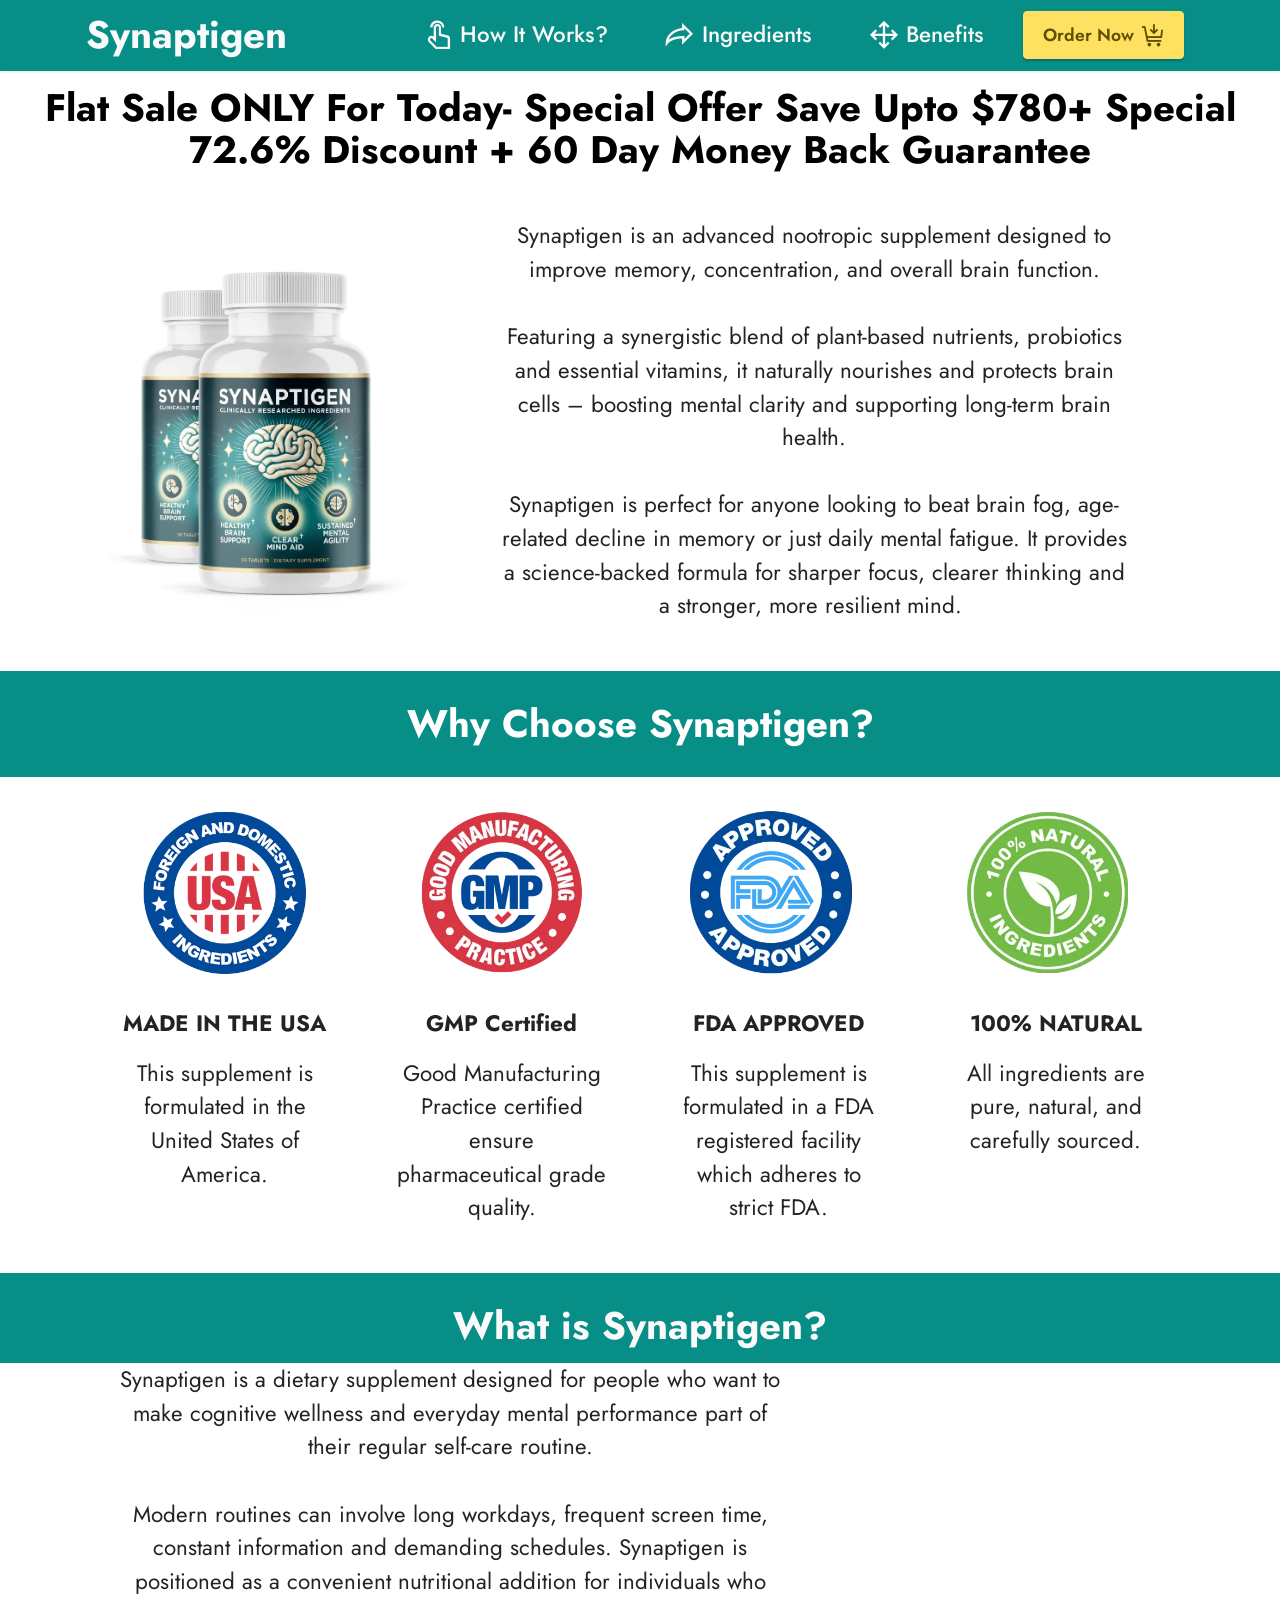
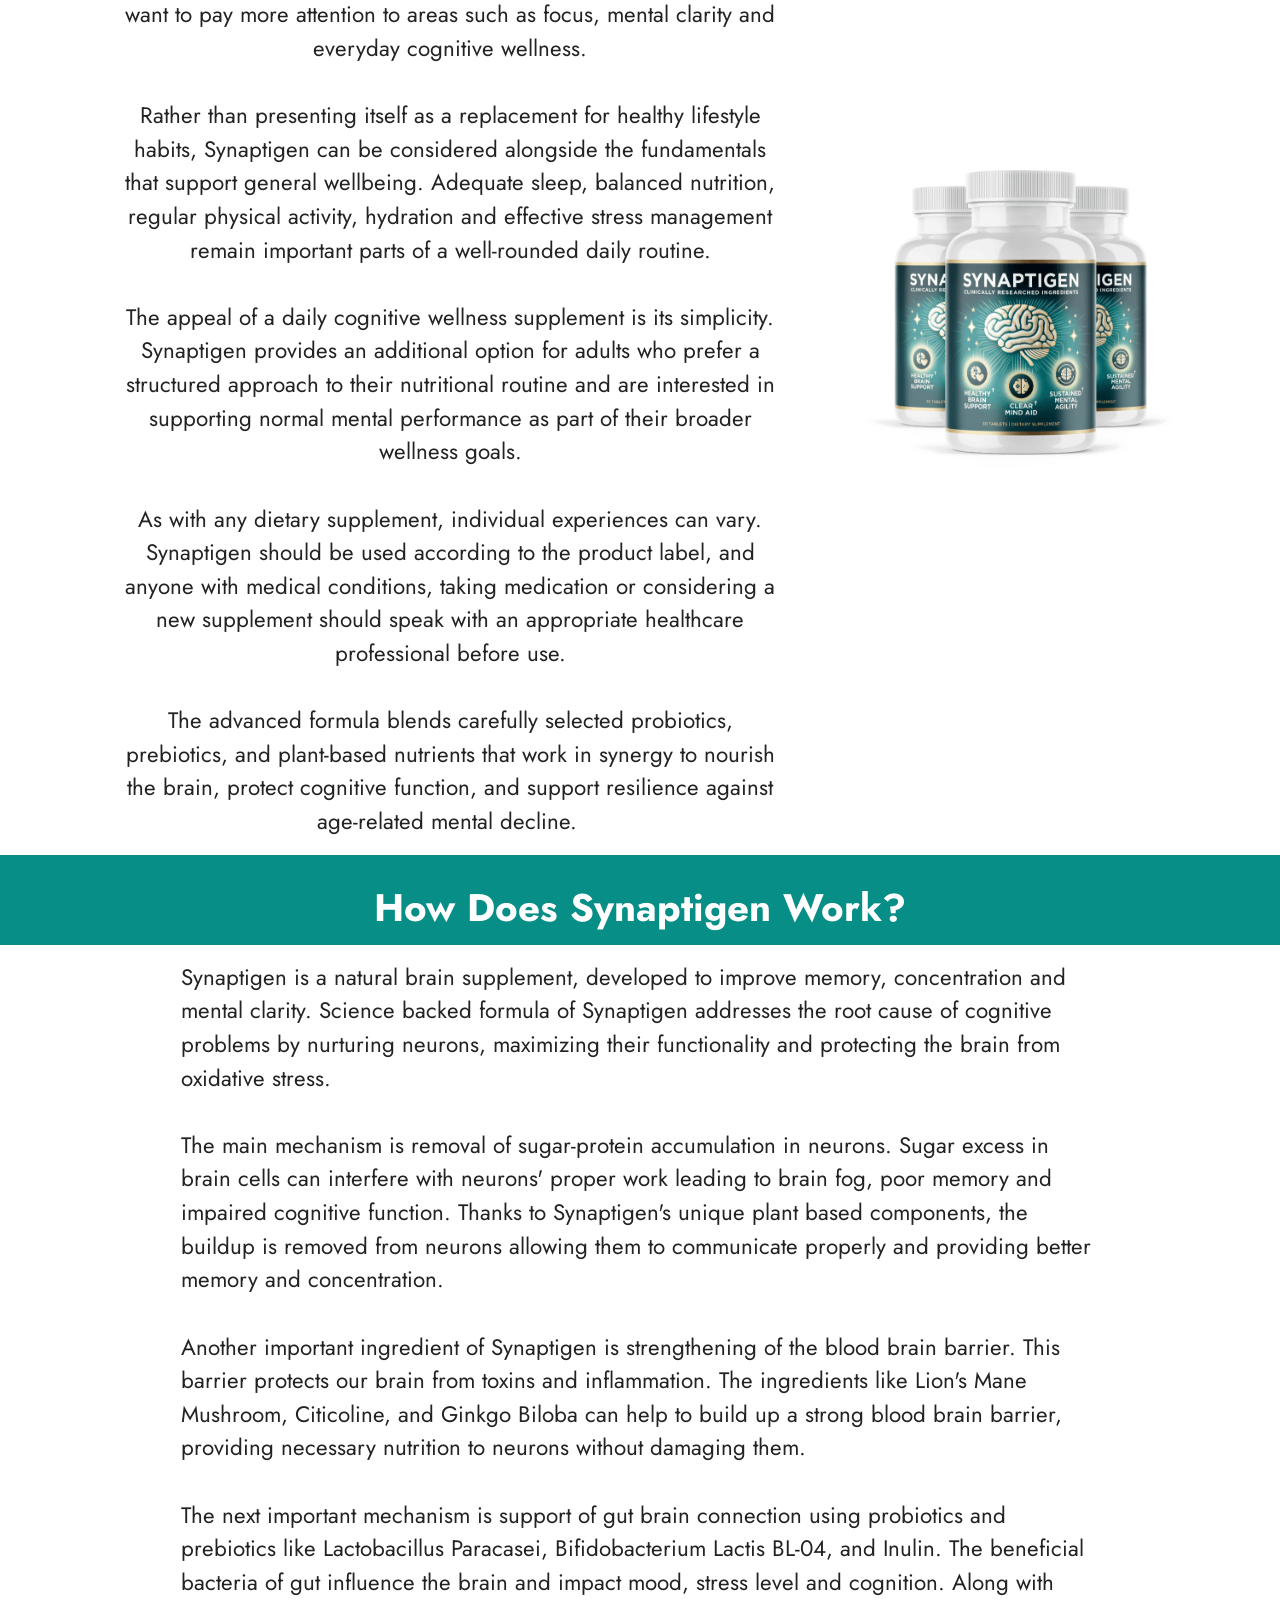
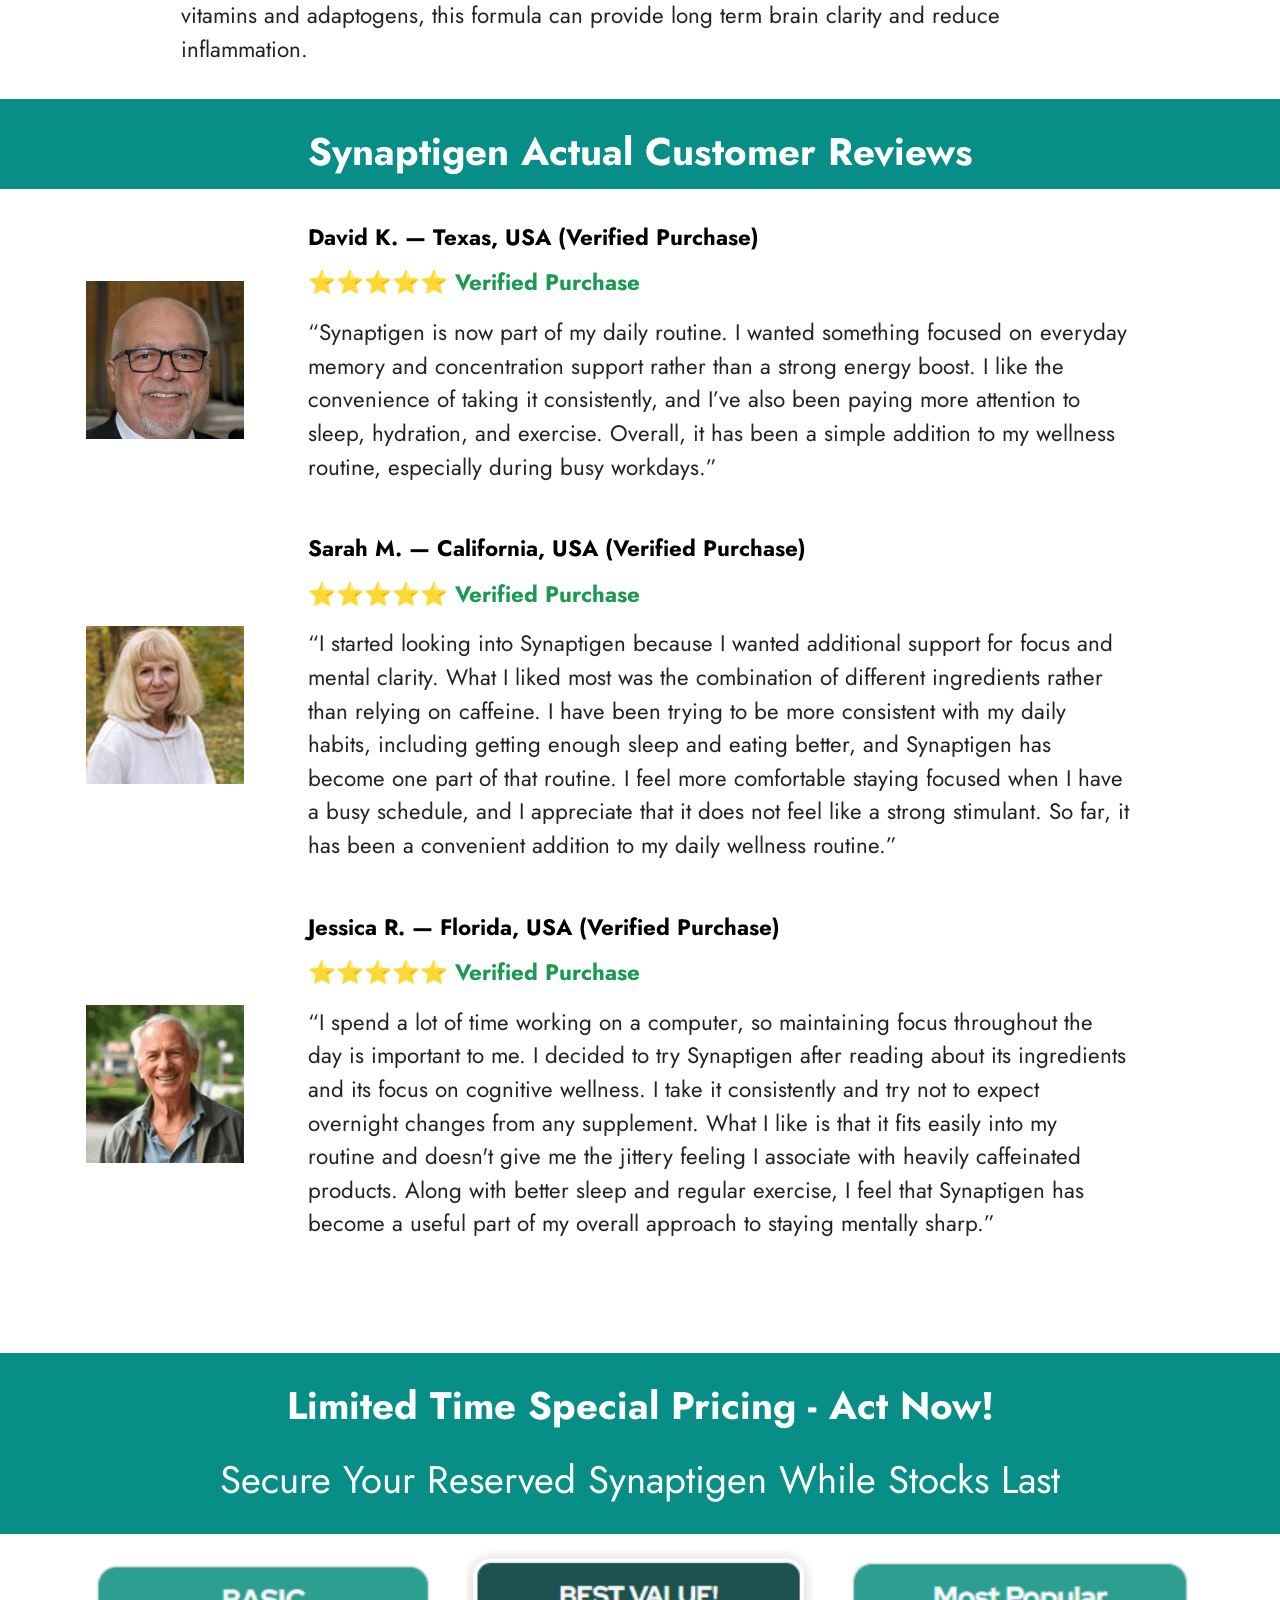
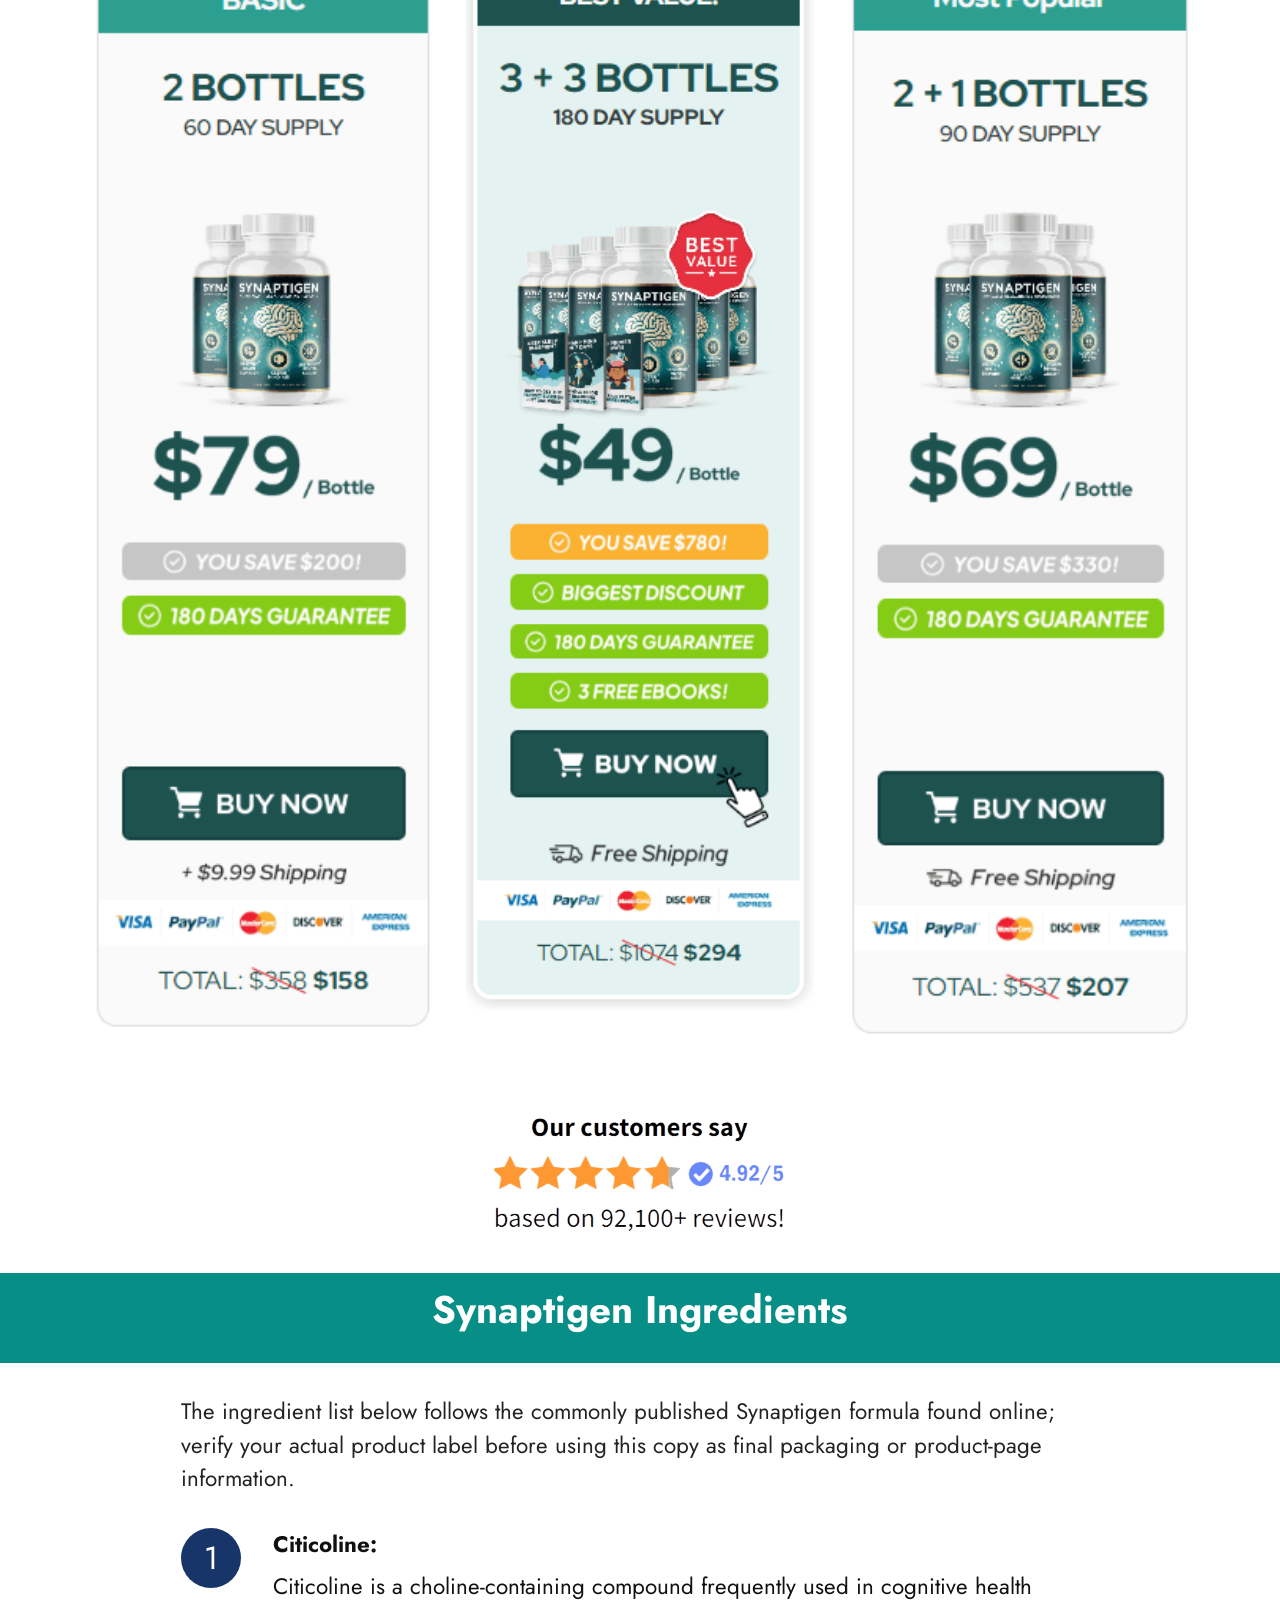
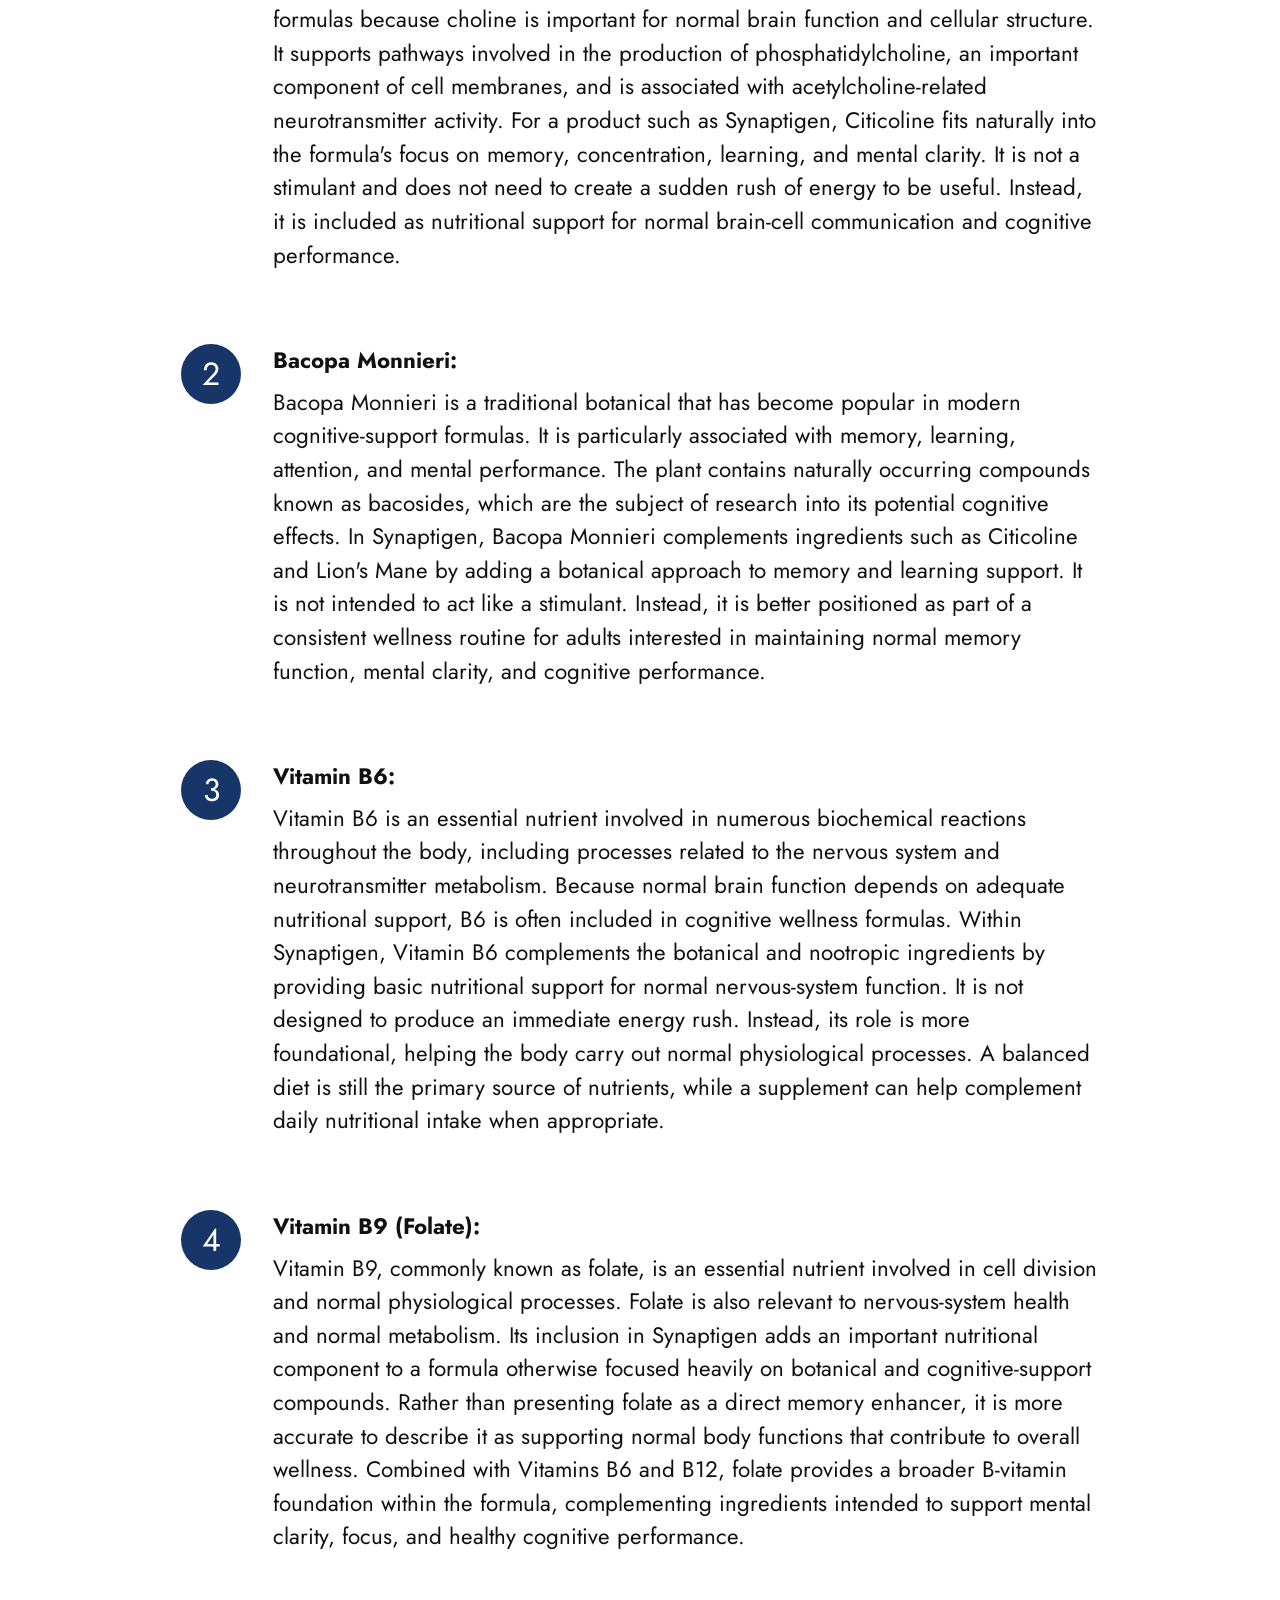
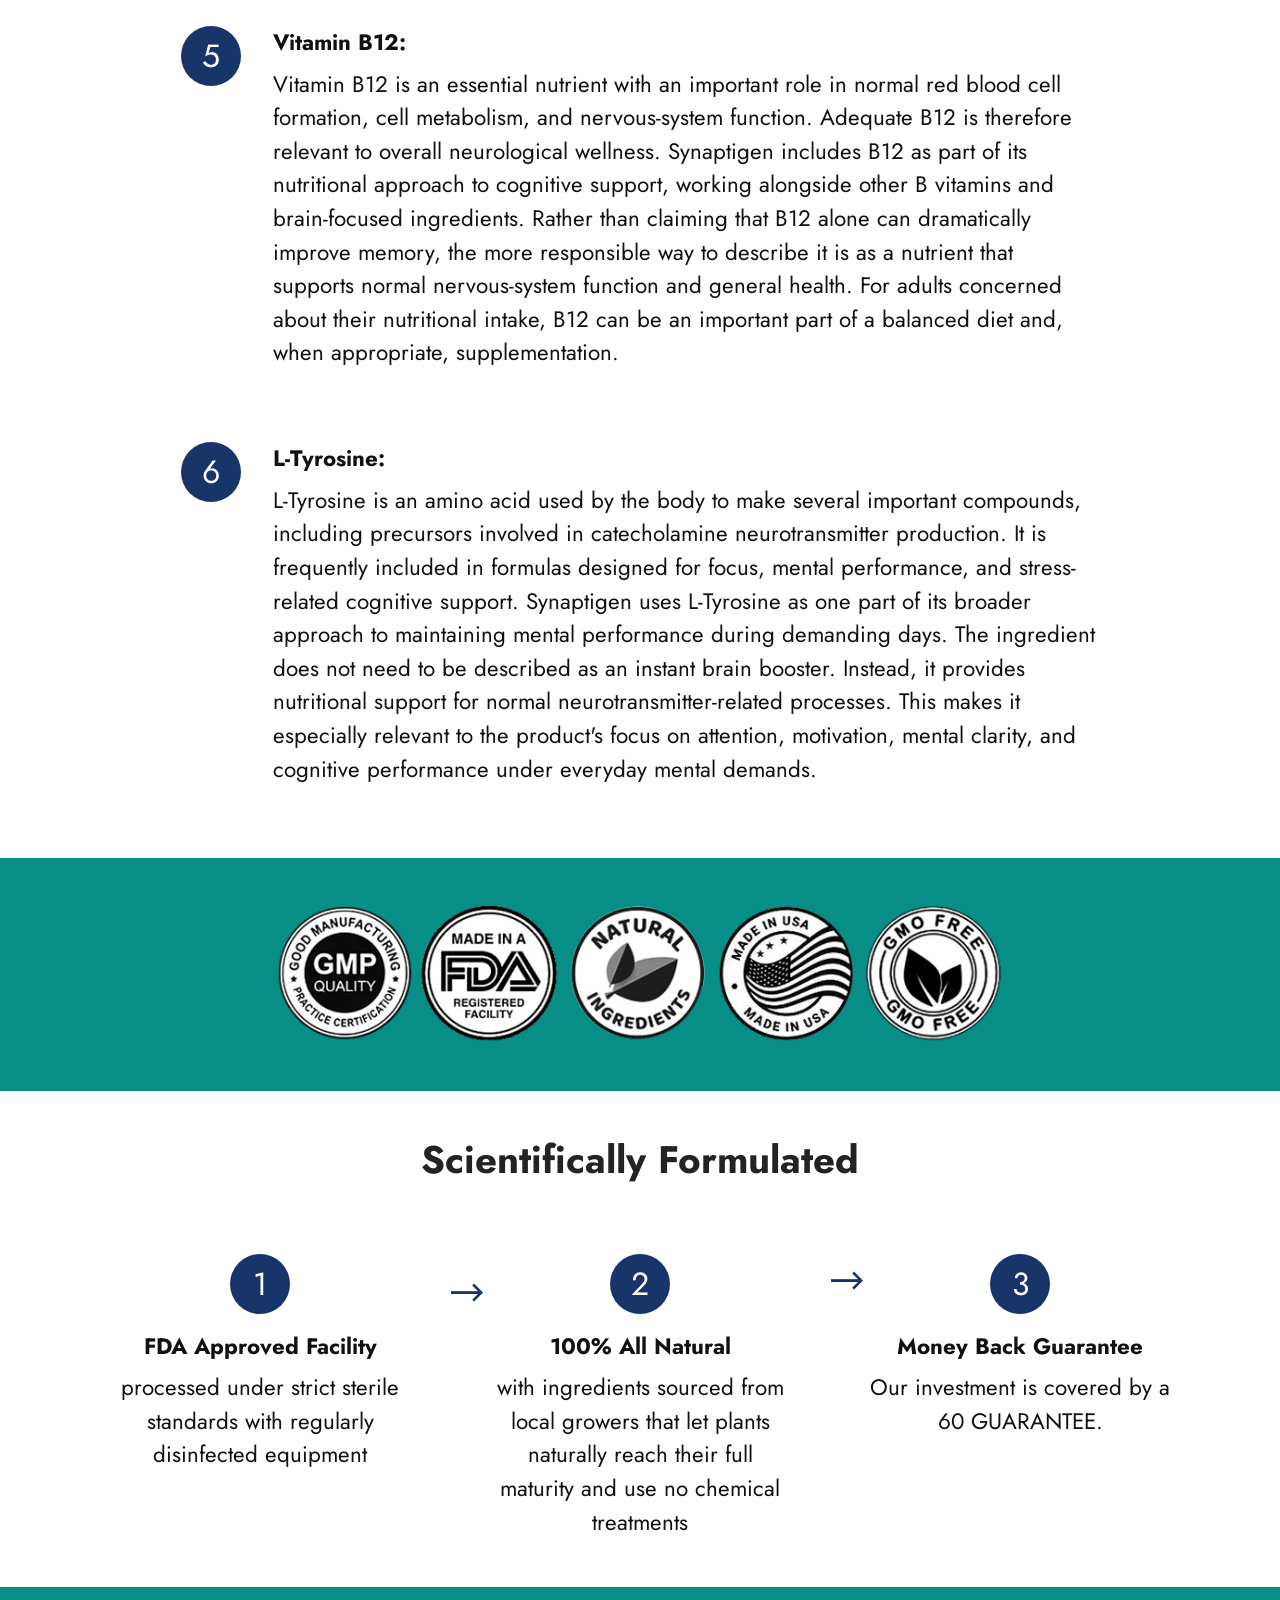
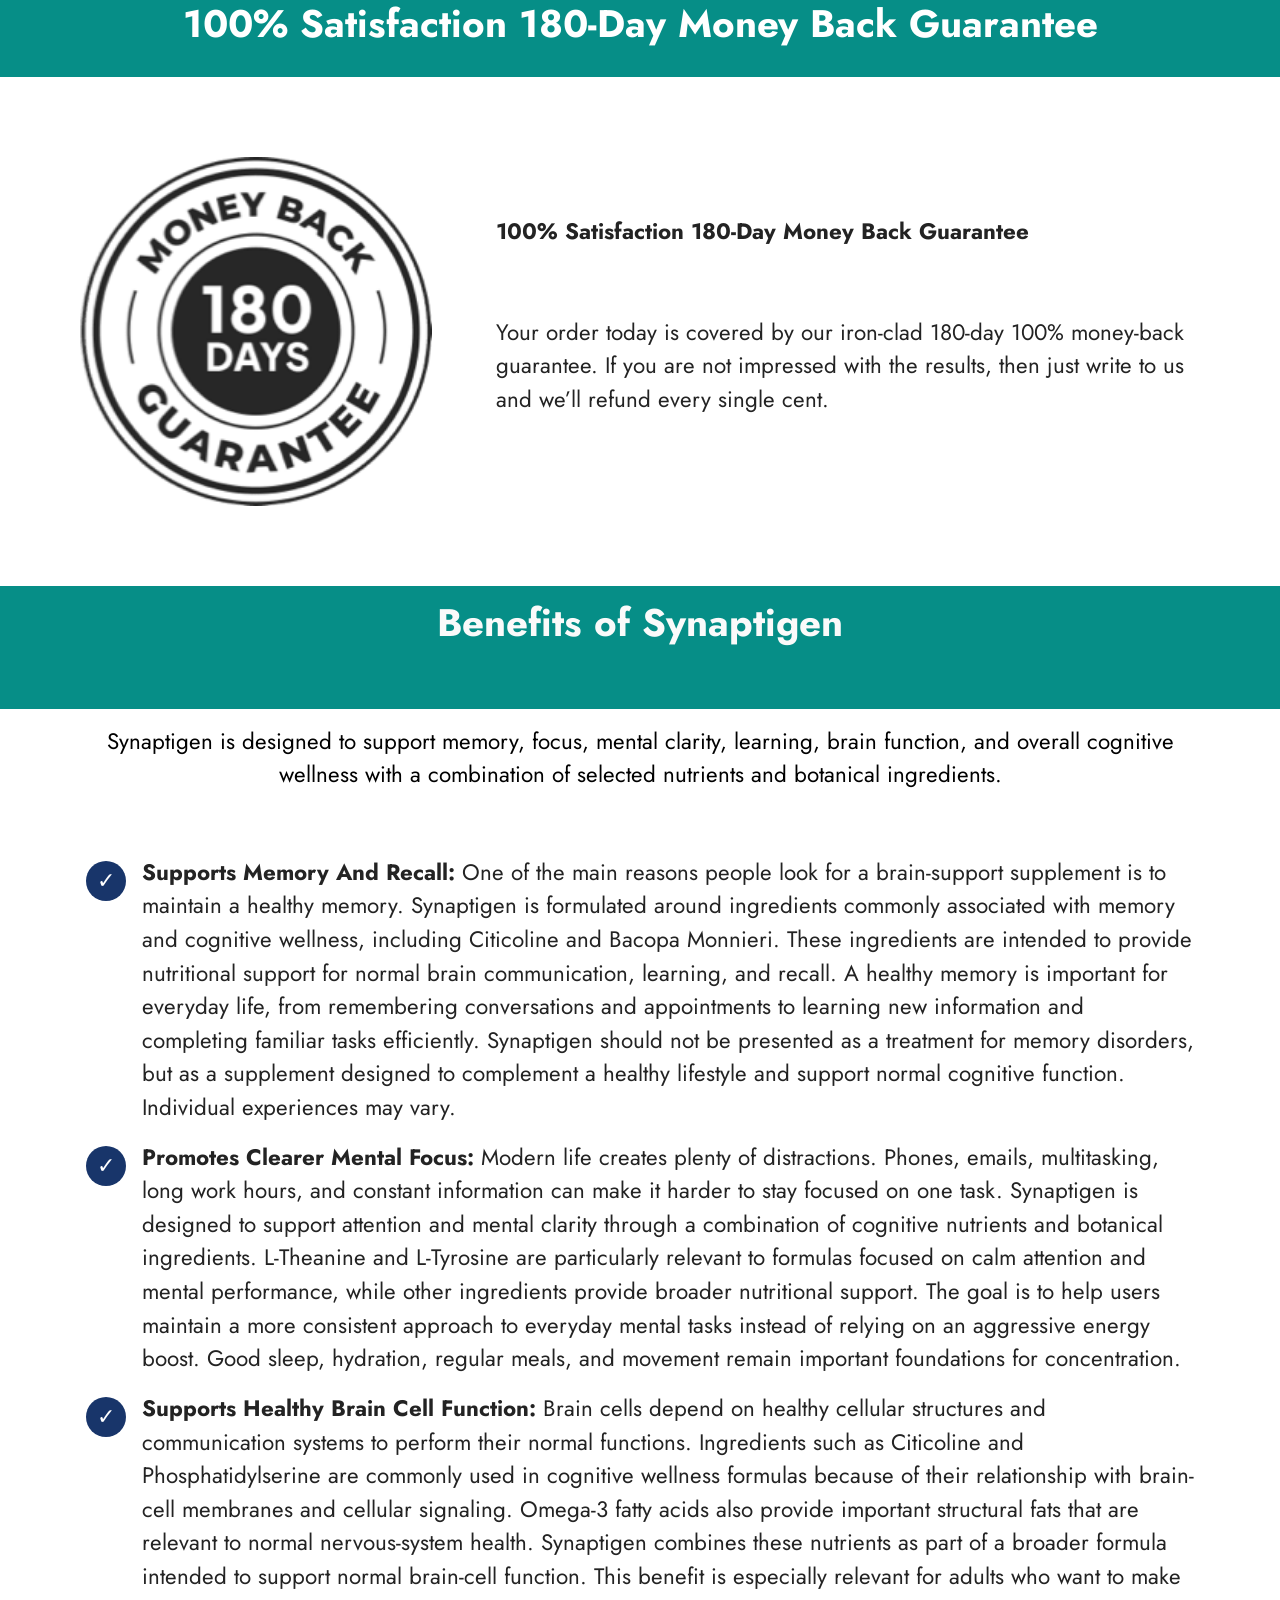
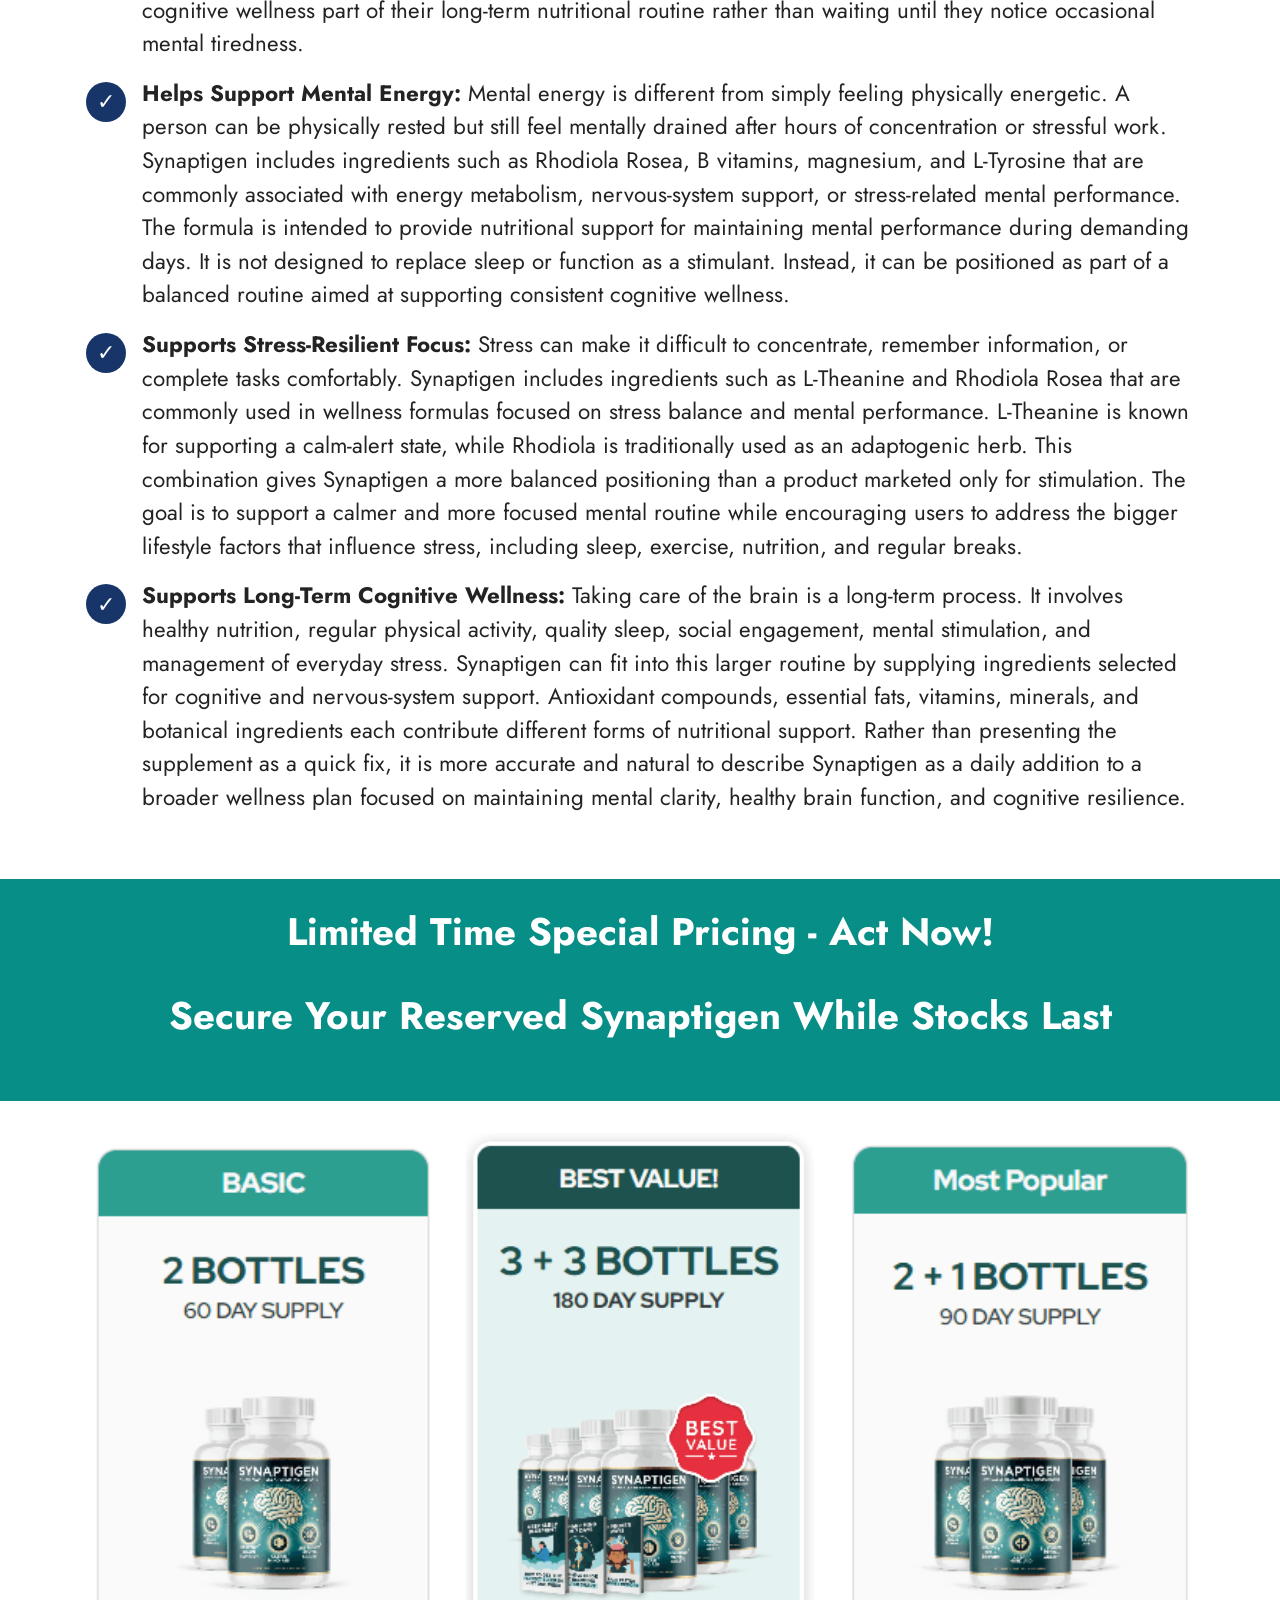
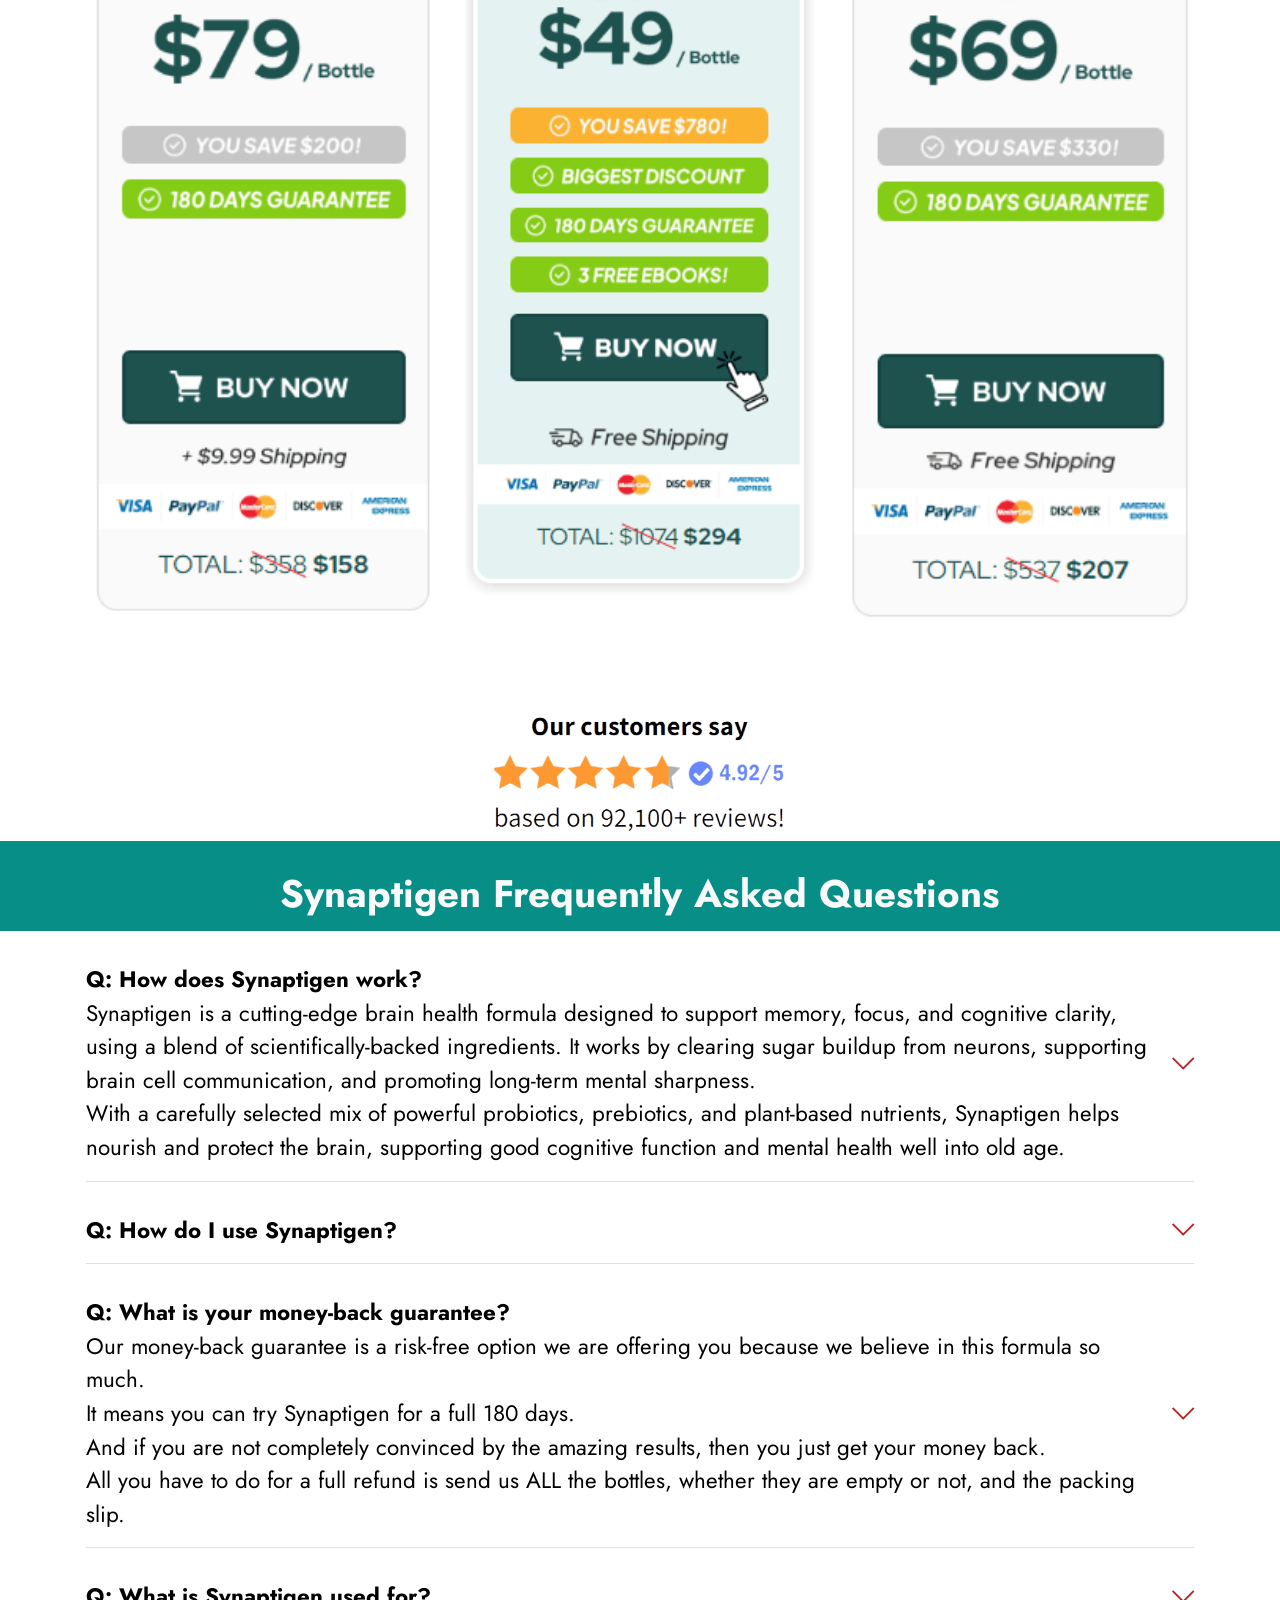
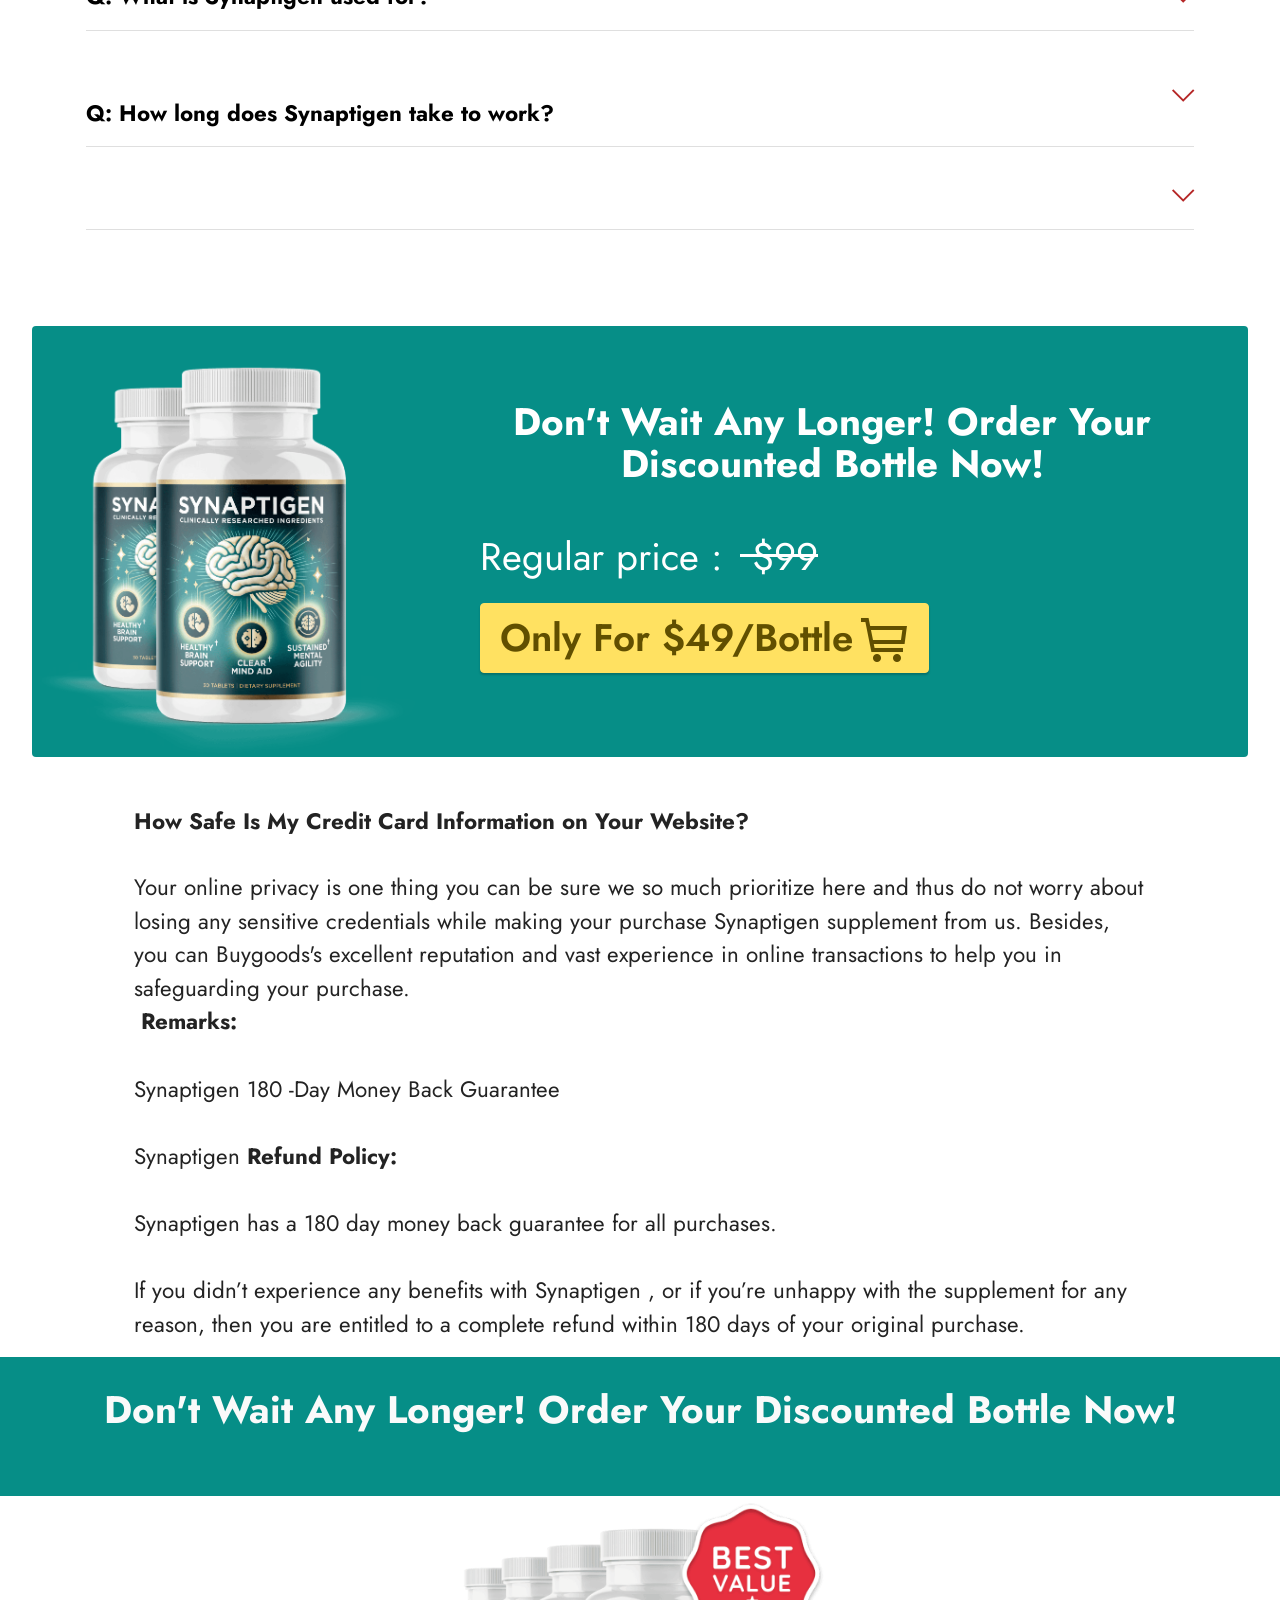
<file: index.html>
<!DOCTYPE html>
<html  lang="en">
<head>
  <!-- Site made with Mobirise Website Builder v6.1.12, https://mobirise.com -->
  <meta charset="UTF-8">
  <meta http-equiv="X-UA-Compatible" content="IE=edge">
  <meta name="generator" content="Mobirise v6.1.12, mobirise.com">
  <meta name="twitter:card" content="summary_large_image"/>
  <meta name="twitter:image:src" content="assets/images/index-meta.png">
  <meta property="og:image" content="assets/images/index-meta.png">
  <meta name="twitter:title" content="Synaptigen – Official Website Advanced Brain Health & Cognitive Support Supplement">
  <meta name="viewport" content="width=device-width, initial-scale=1, minimum-scale=1">
  <link rel="shortcut icon" href="assets/images/prod-1-bottle-128x144.png" type="image/x-icon">
  <meta name="description" content="Synaptigen supports memory, focus, mental clarity, learning, and overall brain wellness with a carefully selected blend of nutrients and botanical ingredients designed for everyday cognitive support.">
  
  
  <title>Synaptigen – Official Website Advanced Brain Health & Cognitive Support Supplement</title>
  <link rel="stylesheet" href="assets/web/assets/mobirise-icons2/mobirise2.css">
  <link rel="stylesheet" href="assets/web/assets/mobirise-icons/mobirise-icons.css">
  <link rel="stylesheet" href="assets/bootstrap/css/bootstrap.min.css">
  <link rel="stylesheet" href="assets/dropdown/css/style.css">
  <link rel="stylesheet" href="assets/socicon/css/styles.css">
  <link rel="stylesheet" href="assets/theme/css/style.css">
  <link rel="preload" href="https://fonts.googleapis.com/css?family=Jost:100,200,300,400,500,600,700,800,900,100i,200i,300i,400i,500i,600i,700i,800i,900i&display=swap" as="style" onload="this.onload=null;this.rel='stylesheet'">
  <noscript><link rel="stylesheet" href="https://fonts.googleapis.com/css?family=Jost:100,200,300,400,500,600,700,800,900,100i,200i,300i,400i,500i,600i,700i,800i,900i&display=swap"></noscript>
  <link rel="preload" as="style" href="assets/mobirise/css/mbr-additional.css?v=5QyKVN"><link rel="stylesheet" href="assets/mobirise/css/mbr-additional.css?v=5QyKVN" type="text/css">
<meta name="google-site-verification" content="ojwFFrobrEAdesm8oLR1VNvsSXICQItrODOj1nC4V70" />
	<meta name="msvalidate.01" content="BFED78960371397816FDB9212DADB8CB" />
  
  
  <meta name="keywords" content="Synaptigen,Synaptigen, Synaptigen supplement, Synaptigen pills">
 <meta name="author" content="Synaptigen">
		
 <link rel="canonical" href="https://www.phytomemona.com
/" >
</head>
<body>
  
  <section data-bs-version="5.1" class="menu menu2 cid-tB0YZQqaCG" once="menu" id="menu2-0">
    
    <nav class="navbar navbar-dropdown navbar-expand-lg">
        <div class="container">
            <div class="navbar-brand">
                
                <span class="navbar-caption-wrap"><a class="navbar-caption text-white display-2" href="https://mobiri.se">Synaptigen <br></a></span>
            </div>
            <button class="navbar-toggler" type="button" data-toggle="collapse" data-bs-toggle="collapse" data-target="#navbarSupportedContent" data-bs-target="#navbarSupportedContent" aria-controls="navbarNavAltMarkup" aria-expanded="false" aria-label="Toggle navigation">
                <div class="hamburger">
                    <span></span>
                    <span></span>
                    <span></span>
                    <span></span>
                </div>
            </button>
            <div class="collapse navbar-collapse" id="navbarSupportedContent">
                <ul class="navbar-nav nav-dropdown" data-app-modern-menu="true"><li class="nav-item"><a class="nav-link link text-white display-5" href="index.html#header3-1m"><span class="mobi-mbri mobi-mbri-touch mbr-iconfont mbr-iconfont-btn"></span>How It Works?</a></li>
                    <li class="nav-item"><a class="nav-link link text-white text-primary display-5" href="index.html#content4-2q"><span class="mobi-mbri mobi-mbri-share mbr-iconfont mbr-iconfont-btn"></span>
                            Ingredients</a></li>
                    <li class="nav-item"><a class="nav-link link text-white text-primary display-5" href="index.html#features14-2h"><span class="mobi-mbri mobi-mbri-drag-n-drop mbr-iconfont mbr-iconfont-btn"></span>Benefits</a>
                    </li></ul>
                
                <div class="navbar-buttons mbr-section-btn"><a class="btn btn-warning display-4" href="http://synaptigen24.com/text.php#aff=ajaykumar801505"><span class="mobi-mbri mobi-mbri-cart-add mbr-iconfont mbr-iconfont-btn"></span>Order Now</a></div>
            </div>
        </div>
    </nav>
</section>

<section data-bs-version="5.1" class="header3 cid-tB10ubWVri" id="header3-1">

    

    
    

    <div class="align-center container-fluid">
        <div class="row justify-content-center">
            <div class="col-12 col-lg-12">
                <h1 class="mbr-section-title mbr-fonts-style mb-3 display-2"><strong>Flat Sale ONLY For Today- Special Offer Save Upto $780+ Special 72.6% Discount + 60 Day Money Back Guarantee</strong></h1>
                
                
                
            </div>
        </div>
    </div>
</section>

<section data-bs-version="5.1" class="features6 cid-tB15AvPI4t" id="features7-3">
    <!---->
    

    
    
    <div class="container">
        <div class="card-wrapper">
            <div class="row align-items-center">
                <div class="col-12 col-lg-4">
                    <div class="image-wrapper">
                        <a href="http://synaptigen24.com/text.php#aff=ajaykumar801505"><img src="assets/images/prod-1-bottle-809x909.png" alt="Synaptigen"></a>
                    </div>
                </div>
                <div class="col-12 col-lg">
                    <div class="text-box">
                        
                        <p class="mbr-text mbr-fonts-style display-5">Synaptigen is an advanced nootropic supplement designed to improve memory, concentration, and overall brain function.
<br>
<br>Featuring a synergistic blend of plant-based nutrients, probiotics and essential vitamins, it naturally nourishes and protects brain cells – boosting mental clarity and supporting long-term brain health.
<br>
<br>Synaptigen is perfect for anyone looking to beat brain fog, age-related decline in memory or just daily mental fatigue. It provides a science-backed formula for sharper focus, clearer thinking and a stronger, more resilient mind.&nbsp;<br></p>
                        
                        
                    </div>
                </div>
            </div>
        </div>
    </div>
</section>

<section data-bs-version="5.1" class="content4 cid-v9ZbLS1f8Q" id="content4-27">
    

    
    
    <div class="container">
        <div class="row justify-content-center">
            <div class="title col-md-12 col-lg-12">
                <h3 class="mbr-section-title mbr-fonts-style align-center mb-4 display-2"><div><strong></strong></div></h3>
                <h1 class="mbr-section-subtitle align-center mbr-fonts-style mb-4 display-2"><strong>Why Choose Synaptigen?</strong></h1>
                
            </div>
        </div>
    </div>
</section>

<section data-bs-version="5.1" class="gallery3 cid-tB9ez4cVTX" id="gallery3-1r">
    
    
    <div class="container">
        
        <div class="row mt-4">
            <div class="item features-image сol-12 col-md-6 col-lg-3 active">
                <div class="item-wrapper">
                    <div class="item-img">
                        <img src="assets/images/made-in-usa.webp" alt="Synaptigen Made In Usa" data-slide-to="0" data-bs-slide-to="0">
                    </div>
                    <div class="item-content">
                        <h5 class="item-title mbr-fonts-style display-7"><strong>MADE IN THE USA</strong></h5>
                        
                        <p class="mbr-text mbr-fonts-style mt-3 display-7">This supplement is formulated in the United States of America.<br></p>
                    </div>
                    
                </div>
            </div>
            
            <div class="item features-image сol-12 col-md-6 col-lg-3">
                <div class="item-wrapper">
                    <div class="item-img">
                        <img src="assets/images/gmp-certified.webp" alt="Synaptigen GMP CERTIFIED" data-slide-to="1" data-bs-slide-to="1">
                    </div>
                    <div class="item-content">
                        <h5 class="item-title mbr-fonts-style display-7"><strong>GMP Certified</strong></h5>
                        
                        <p class="mbr-text mbr-fonts-style mt-3 display-7">Good Manufacturing Practice certified ensure pharmaceutical grade quality.</p>
                    </div>
                    
                </div>
            </div>
            <div class="item features-image сol-12 col-md-6 col-lg-3">
                <div class="item-wrapper">
                    <div class="item-img">
                        <img src="assets/images/fda-approved.webp" alt="Synaptigen FDA APPROVED" title="" data-slide-to="2" data-bs-slide-to="2">
                    </div>
                    <div class="item-content">
                        <h5 class="item-title mbr-fonts-style display-7"><strong>FDA APPROVED</strong></h5>
                        
                        <p class="mbr-text mbr-fonts-style mt-3 display-7">This supplement is formulated in a FDA registered facility which adheres to strict FDA.</p>
                    </div>
                    
                </div>
            </div><div class="item features-image сol-12 col-md-6 col-lg-3">
                <div class="item-wrapper">
                    <div class="item-img">
                        <img src="assets/images/all-natural-ingredients.webp" alt="Synaptigen 100% NATURAL" data-slide-to="3" data-bs-slide-to="3">
                    </div>
                    <div class="item-content">
                        <h5 class="item-title mbr-fonts-style display-7"><strong>100% NATURAL</strong></h5>
                        
                        <p class="mbr-text mbr-fonts-style mt-3 display-7">All ingredients are pure, natural, and carefully sourced.</p>
                    </div>
                    
                </div>
            </div>
        </div>
    </div>
</section>

<section data-bs-version="5.1" class="header3 cid-tB83YwBUMj" id="header3-1l">

    

    
    

    <div class="align-center container">
        <div class="row justify-content-center">
            <div class="col-12 col-lg-12">
                
                <h2 class="mbr-section-subtitle mbr-fonts-style mb-3 display-2"><strong>What is Synaptigen?</strong></h2>
                
                
            </div>
        </div>
    </div>
</section>

<section data-bs-version="5.1" class="header11 cid-tB1vWdJbT6" id="header11-a">

    

    
    

    <div class="container">
        <div class="row justify-content-center">
            <div class="col-12 col-md-4 image-wrapper">
                <a href="http://synaptigen24.com/text.php#aff=ajaykumar801505"><img class="w-100" src="assets/images/prod-3-bottle201-815x806.png" alt="Synaptigen"></a>
            </div>
            <div class="col-12 col-md">
                <div class="text-wrapper text-center">
                    
                    <p class="mbr-text mbr-fonts-style display-7">Synaptigen is a dietary supplement designed for people who want to make cognitive wellness and everyday mental performance part of their regular self-care routine.
<br>
<br>Modern routines can involve long workdays, frequent screen time, constant information and demanding schedules. Synaptigen is positioned as a convenient nutritional addition for individuals who want to pay more attention to areas such as focus, mental clarity and everyday cognitive wellness.
<br>
<br>Rather than presenting itself as a replacement for healthy lifestyle habits, Synaptigen can be considered alongside the fundamentals that support general wellbeing. Adequate sleep, balanced nutrition, regular physical activity, hydration and effective stress management remain important parts of a well-rounded daily routine.<br><br>The appeal of a daily cognitive wellness supplement is its simplicity. Synaptigen provides an additional option for adults who prefer a structured approach to their nutritional routine and are interested in supporting normal mental performance as part of their broader wellness goals.
<br>
<br>As with any dietary supplement, individual experiences can vary. Synaptigen should be used according to the product label, and anyone with medical conditions, taking medication or considering a new supplement should speak with an appropriate healthcare professional before use.<br><br>The advanced formula blends carefully selected probiotics, prebiotics, and plant-based nutrients that work in synergy to nourish the brain, protect cognitive function, and support resilience against age-related mental decline.&nbsp;<br></p>
                    
                </div>
            </div>
        </div>
    </div>
</section>

<section data-bs-version="5.1" class="header3 cid-tB85bPoWQz" id="header3-1m">

    

    
    

    <div class="align-center container">
        <div class="row justify-content-center">
            <div class="col-12 col-lg-12">
                
                <h2 class="mbr-section-subtitle mbr-fonts-style mb-3 display-2"><strong>How Does Synaptigen Work?</strong></h2>
                
                
            </div>
        </div>
    </div>
</section>

<section data-bs-version="5.1" class="content4 cid-vawa0RkZCS" id="content4-2n">
    

    
    
    <div class="container">
        <div class="row justify-content-center">
            <div class="title col-md-12 col-lg-10">
                
                <h4 class="mbr-section-subtitle align-center mbr-fonts-style mb-4 display-7"><div>Synaptigen is a natural brain supplement, developed to improve memory, concentration and mental clarity. Science backed formula of Synaptigen addresses the root cause of cognitive problems by nurturing neurons, maximizing their functionality and protecting the brain from oxidative stress.</div><br><div>
</div><div>The main mechanism is removal of sugar-protein accumulation in neurons. Sugar excess in brain cells can interfere with neurons' proper work leading to brain fog, poor memory and impaired cognitive function. Thanks to Synaptigen's unique plant based components, the buildup is removed from neurons allowing them to communicate properly and providing better memory and concentration.</div><br><div>
</div><div>Another important ingredient of Synaptigen is strengthening of the blood brain barrier. This barrier protects our brain from toxins and inflammation. The ingredients like Lion's Mane Mushroom, Citicoline, and Ginkgo Biloba can help to build up a strong blood brain barrier, providing necessary nutrition to neurons without damaging them.</div><br><div>
</div><div>The next important mechanism is support of gut brain connection using probiotics and prebiotics like Lactobacillus Paracasei, Bifidobacterium Lactis BL-04, and Inulin. The beneficial bacteria of gut influence the brain and impact mood, stress level and cognition. Along with vitamins and adaptogens, this formula can provide long term brain clarity and reduce inflammation.</div><div>
</div><div>
</div><div>
</div><div>
</div><div>
</div><div>
</div><div>
</div><div><strong>
</strong></div><div>
</div><div>
</div><div>
</div></h4>
                
            </div>
        </div>
    </div>
</section>

<section data-bs-version="5.1" class="header3 cid-v9ZkBNkyiK" id="header3-28">

    

    
    

    <div class="align-center container">
        <div class="row justify-content-center">
            <div class="col-12 col-lg-12">
                
                <h2 class="mbr-section-subtitle mbr-fonts-style mb-3 display-2"><strong>Synaptigen Actual Customer Reviews</strong></h2>
                
                
            </div>
        </div>
    </div>
</section>

<section data-bs-version="5.1" class="team2 cid-v9ZkOc0Rxu" xmlns="http://www.w3.org/1999/html" id="team2-29">
    

    
    
    <div class="container">
        <div class="item features-image">
            <div class="item-wrapper">
                <div class="row align-items-center">
                    <div class="col-12 col-md-2">
                        <div class="image-wrapper">
                            <img src="assets/images/bloodarmor-testimonial-stop-sugar-cravings.webp" alt="David K. — Texas, USA (Verified Purchase)">
                        </div>
                    </div>
                    <div class="col-12 col-md">
                        <div class="card-box">
                            <h2 class="card-title mbr-fonts-style m-0 mb-3 display-5"><strong>David K. — Texas, USA (Verified Purchase)</strong></h2>
                            <h2 class="card-subtitle mbr-fonts-style mb-3 display-5"><strong>⭐⭐⭐⭐⭐ Verified Purchase&nbsp;</strong></h2>
                            <p class="mbr-text mbr-fonts-style display-7">“Synaptigen is now part of my daily routine. I wanted something focused on everyday memory and concentration support rather than a strong energy boost. I like the convenience of taking it consistently, and I’ve also been paying more attention to sleep, hydration, and exercise. Overall, it has been a simple addition to my wellness routine, especially during busy workdays.”<br></p>
                            
                        </div>
                    </div>
                </div>
            </div>
        </div>
        <div class="item features-image">
            <div class="item-wrapper">
                <div class="row align-items-center">
                    <div class="col-12 col-md-2">
                        <div class="image-wrapper">
                            <img src="assets/images/customers-reviews-3-134x134.jpg" alt="Sarah M. — California, USA (Verified Purchase)">
                        </div>
                    </div>
                    <div class="col-12 col-md">
                        <div class="card-box">
                            <h2 class="card-title mbr-fonts-style m-0 mb-3 display-7"><strong>Sarah M. — California, USA (Verified Purchase)</strong></h2>
                            <h2 class="card-subtitle mbr-fonts-style mb-3 display-5"><strong>⭐⭐⭐⭐⭐ Verified Purchase&nbsp;</strong></h2>
                            <p class="mbr-text mbr-fonts-style display-7">“I started looking into Synaptigen because I wanted additional support for focus and mental clarity. What I liked most was the combination of different ingredients rather than relying on caffeine. I have been trying to be more consistent with my daily habits, including getting enough sleep and eating better, and Synaptigen has become one part of that routine. I feel more comfortable staying focused when I have a busy schedule, and I appreciate that it does not feel like a strong stimulant. So far, it has been a convenient addition to my daily wellness routine.”<br></p>
                            
                        </div>
                    </div>
                </div>
            </div>
        </div>
        <div class="item features-image">
            <div class="item-wrapper">
                <div class="row align-items-center">
                    <div class="col-12 col-md-2">
                        <div class="image-wrapper">
                            <img src="assets/images/viriflow-reviews1.webp" alt="Jessica R. — Florida, USA (Verified Purchase)">
                        </div>
                    </div>
                    <div class="col-12 col-md">
                        <div class="card-box">
                            <h2 class="card-title mbr-fonts-style m-0 mb-3 display-5"><strong>Jessica R. — Florida, USA (Verified Purchase)</strong></h2>
                            <h2 class="card-subtitle mbr-fonts-style mb-3 display-5"><strong>⭐⭐⭐⭐⭐ Verified Purchase&nbsp;</strong></h2>
                            <p class="mbr-text mbr-fonts-style display-7">“I spend a lot of time working on a computer, so maintaining focus throughout the day is important to me. I decided to try Synaptigen after reading about its ingredients and its focus on cognitive wellness. I take it consistently and try not to expect overnight changes from any supplement. What I like is that it fits easily into my routine and doesn't give me the jittery feeling I associate with heavily caffeinated products. Along with better sleep and regular exercise, I feel that Synaptigen has become a useful part of my overall approach to staying mentally sharp.”<br></p>
                            
                        </div>
                    </div>
                </div>
            </div>
        </div>
    </div>
</section>

<section data-bs-version="5.1" class="content4 cid-tB1yuhcVVi" id="content4-g">
    

    
    
    <div class="container">
        <div class="row justify-content-center">
            <div class="title col-md-12 col-lg-10">
                <h3 class="mbr-section-title mbr-fonts-style align-center mb-4 display-2"><strong>Limited Time Special Pricing - Act Now!</strong></h3>
                <h4 class="mbr-section-subtitle align-center mbr-fonts-style mb-4 display-2">Secure Your  Reserved Synaptigen While Stocks Last</h4>
                
            </div>
        </div>
    </div>
</section>

<section data-bs-version="5.1" class="team1 cid-tB1z7NONXX" id="team1-h">
    

    
    
    <div class="container">
        <div class="row justify-content-center">
            
            <div class="col-sm-6 col-lg-4">
                <div class="card-wrap">
                    <div class="image-wrap">
                        <a href="http://synaptigen24.com/text.php#aff=ajaykumar801505"><img src="assets/images/screenshot202026-10-0120151206-222x693.png" alt="Synaptigen 2 bottle"></a>
                    </div>
                    <div class="content-wrap">
                        
                        
                        
                        
                        
                    </div>
                </div>
            </div>

            <div class="col-sm-6 col-lg-4">
                <div class="card-wrap">
                    <div class="image-wrap">
                        <a href="http://synaptigen24.com/text.php#aff=ajaykumar801505"><img src="assets/images/screenshot202026-10-0120151220-243x742.png" alt="Synaptigen 6 bottle"></a>
                    </div>
                    <div class="content-wrap">
                        
                        
                        
                        
                        
                    </div>
                </div>
            </div>

            <div class="col-sm-6 col-lg-4">
                <div class="card-wrap">
                    <div class="image-wrap">
                        <a href="http://synaptigen24.com/text.php#aff=ajaykumar801505"><img src="assets/images/screenshot202026-10-0120151233-220x691.png" alt="Synaptigen 3 bottle"></a>
                    </div>
                    <div class="content-wrap">
                        
                        
                        
                        
                        
                    </div>
                </div>
            </div>

            
        </div>
    </div>
</section>

<section data-bs-version="5.1" class="image3 cid-tB1zGVstSm" id="image3-j">
    

    
    

    <div class="container">
        <div class="row justify-content-center">
            <div class="col-12 col-lg-4">
                <div class="image-wrapper">
                    <img src="assets/images/alpilean-customer-review1-562x217.png" alt="Mobirise Website Builder">
                    
                </div>
            </div>
        </div>
    </div>
</section>

<section data-bs-version="5.1" class="content4 cid-vwl52jDTWq" id="content4-2q">
    

    
    
    <div class="container">
        <div class="row justify-content-center">
            <div class="title col-md-12 col-lg-12">
                <h3 class="mbr-section-title mbr-fonts-style align-center mb-4 display-2"><strong>Synaptigen Ingredients</strong></h3>
                
                
            </div>
        </div>
    </div>
</section>

<section data-bs-version="5.1" class="content5 cid-tB1AZH7rno" id="content5-n">
    
    <div class="container">
        <div class="row justify-content-center">
            <div class="col-md-12 col-lg-10">
                
                
                <p class="mbr-text mbr-fonts-style display-7">The ingredient list below follows the commonly published Synaptigen formula found online; verify your actual product label before using this copy as final packaging or product-page information.<br></p>
            </div>
        </div>
    </div>
</section>

<section data-bs-version="5.1" class="features19 cid-tB6Rwx4pqH" id="features20-x">

    

    
    
    <div class="container">
        <div class="row justify-content-center">
            
            <div class="col-12 col-md-10">
                <div class="item mbr-flex">
                    <div class="icon-box">
                        <span class="step-number mbr-fonts-style display-5">1</span>
                    </div>
                    <div class="text-box">
                        <h4 class="icon-title card-title mbr-black mbr-fonts-style display-7"><strong>Citicoline:</strong></h4>
                        <h5 class="icon-text mbr-black mbr-fonts-style display-7">Citicoline is a choline-containing compound frequently used in cognitive health formulas because choline is important for normal brain function and cellular structure. It supports pathways involved in the production of phosphatidylcholine, an important component of cell membranes, and is associated with acetylcholine-related neurotransmitter activity. For a product such as Synaptigen, Citicoline fits naturally into the formula's focus on memory, concentration, learning, and mental clarity. It is not a stimulant and does not need to create a sudden rush of energy to be useful. Instead, it is included as nutritional support for normal brain-cell communication and cognitive performance.</h5>
                    </div>
                </div>
                <div class="item mbr-flex">
                    <div class="icon-box">
                        <span class="step-number mbr-fonts-style display-5">2</span>
                    </div>
                    <div class="text-box">
                        <h4 class="icon-title card-title mbr-black mbr-fonts-style display-7"><strong>Bacopa Monnieri:&nbsp;</strong></h4>
                        <h5 class="icon-text mbr-black mbr-fonts-style display-7">Bacopa Monnieri is a traditional botanical that has become popular in modern cognitive-support formulas. It is particularly associated with memory, learning, attention, and mental performance. The plant contains naturally occurring compounds known as bacosides, which are the subject of research into its potential cognitive effects. In Synaptigen, Bacopa Monnieri complements ingredients such as Citicoline and Lion's Mane by adding a botanical approach to memory and learning support. It is not intended to act like a stimulant. Instead, it is better positioned as part of a consistent wellness routine for adults interested in maintaining normal memory function, mental clarity, and cognitive performance.</h5>
                    </div>
                </div>
                <div class="item mbr-flex">
                    <div class="icon-box">
                        <span class="step-number mbr-fonts-style display-5">3</span>
                    </div>
                    <div class="text-box">
                        <h4 class="icon-title card-title mbr-black mbr-fonts-style display-7"><strong>Vitamin B6:</strong></h4>
                        <h5 class="icon-text mbr-black mbr-fonts-style display-7">Vitamin B6 is an essential nutrient involved in numerous biochemical reactions throughout the body, including processes related to the nervous system and neurotransmitter metabolism. Because normal brain function depends on adequate nutritional support, B6 is often included in cognitive wellness formulas. Within Synaptigen, Vitamin B6 complements the botanical and nootropic ingredients by providing basic nutritional support for normal nervous-system function. It is not designed to produce an immediate energy rush. Instead, its role is more foundational, helping the body carry out normal physiological processes. A balanced diet is still the primary source of nutrients, while a supplement can help complement daily nutritional intake when appropriate.</h5>
                    </div>
                </div>
                <div class="item mbr-flex">
                    <div class="icon-box">
                        <span class="step-number mbr-fonts-style display-5">4</span>
                    </div>
                    <div class="text-box">
                        <h4 class="icon-title card-title mbr-black mbr-fonts-style display-7"><strong>Vitamin B9 (Folate):</strong></h4>
                        <h5 class="icon-text mbr-black mbr-fonts-style display-7">Vitamin B9, commonly known as folate, is an essential nutrient involved in cell division and normal physiological processes. Folate is also relevant to nervous-system health and normal metabolism. Its inclusion in Synaptigen adds an important nutritional component to a formula otherwise focused heavily on botanical and cognitive-support compounds. Rather than presenting folate as a direct memory enhancer, it is more accurate to describe it as supporting normal body functions that contribute to overall wellness. Combined with Vitamins B6 and B12, folate provides a broader B-vitamin foundation within the formula, complementing ingredients intended to support mental clarity, focus, and healthy cognitive performance.</h5>
                    </div>
                </div>
                <div class="item mbr-flex">
                    <div class="icon-box">
                        <span class="step-number mbr-fonts-style display-5">5</span>
                    </div>
                    <div class="text-box">
                        <h4 class="icon-title card-title mbr-black mbr-fonts-style display-7"><strong>Vitamin B12:</strong></h4>
                        <h5 class="icon-text mbr-black mbr-fonts-style display-7"><div>Vitamin B12 is an essential nutrient with an important role in normal red blood cell formation, cell metabolism, and nervous-system function. Adequate B12 is therefore relevant to overall neurological wellness. Synaptigen includes B12 as part of its nutritional approach to cognitive support, working alongside other B vitamins and brain-focused ingredients. Rather than claiming that B12 alone can dramatically improve memory, the more responsible way to describe it is as a nutrient that supports normal nervous-system function and general health. For adults concerned about their nutritional intake, B12 can be an important part of a balanced diet and, when appropriate, supplementation.</div></h5>
                    </div>
                </div>
                <div class="item mbr-flex last">
                    <div class="icon-box">
                        <span class="step-number mbr-fonts-style display-5">6</span>
                    </div>
                    <div class="text-box">
                        <h4 class="icon-title card-title mbr-black mbr-fonts-style display-7"><strong>L-Tyrosine:</strong></h4>
                        <h5 class="icon-text mbr-black mbr-fonts-style display-7">L-Tyrosine is an amino acid used by the body to make several important compounds, including precursors involved in catecholamine neurotransmitter production. It is frequently included in formulas designed for focus, mental performance, and stress-related cognitive support. Synaptigen uses L-Tyrosine as one part of its broader approach to maintaining mental performance during demanding days. The ingredient does not need to be described as an instant brain booster. Instead, it provides nutritional support for normal neurotransmitter-related processes. This makes it especially relevant to the product's focus on attention, motivation, mental clarity, and cognitive performance under everyday mental demands.</h5>
                    </div>
                </div>
                
                
                
                
            </div>
        </div>
    </div>
</section>

<section data-bs-version="5.1" class="image3 cid-v9Zxr73x7t" id="image3-2c">
    

    
    

    <div class="container">
        <div class="row justify-content-center">
            <div class="col-12 col-lg-8">
                <div class="image-wrapper">
                    <img src="assets/images/prostazen-certificate.webp" alt="Mobirise Website Builder">
                    
                </div>
            </div>
        </div>
    </div>
</section>

<section data-bs-version="5.1" class="header3 cid-tB85KfdIqc" id="header3-1n">

    

    
    

    <div class="align-center container">
        <div class="row justify-content-center">
            <div class="col-12 col-lg-12">
                
                <h2 class="mbr-section-subtitle mbr-fonts-style mb-3 display-2"><strong>Scientifically Formulated</strong></h2>
                
                
            </div>
        </div>
    </div>
</section>

<section data-bs-version="5.1" class="features24 cid-v9ZyBG0hSb" id="features24-2d">

    

    
    
    <div class="container">
        <div class="row justify-content-center">
            
            <div class="col-12 col-md-6 col-lg-4">
                <div class="item first mbr-flex p-4">
                    <div class="icon-wrap w-100">
                        <div class="icon-box">
                            <span class="step-number mbr-fonts-style display-5">1</span>
                        </div>
                    </div>

                    <div class="text-box">
                        <h4 class="icon-title card-title mbr-black mbr-fonts-style display-7"><strong>FDA Approved Facility</strong></h4>
                        <h5 class="mbr-text mbr-black mbr-fonts-style display-7">processed under strict sterile standards with regularly disinfected equipment</h5>
                    </div>
                </div>
                <!-- <span mbr-icon class="mbr-iconfont mobi-mbri-devices mobi-mbri"></span> -->
            </div>
            <div class="col-12 col-md-6 col-lg-4">
                <div class="item mbr-flex p-4">
                    <div class="icon-wrap w-100">
                        <div class="icon-box">
                            <span class="step-number mbr-fonts-style display-5">2</span>
                        </div>
                    </div>
                    <div class="text-box">
                        <h4 class="icon-title card-title mbr-black mbr-fonts-style display-7"><strong>100% All Natural</strong></h4>
                        <h5 class="mbr-text mbr-black mbr-fonts-style display-7">with ingredients sourced from local growers that let plants naturally reach their full maturity and use no chemical treatments</h5>
                    </div>
                </div>
            </div>
            <div class="col-12 col-md-6 col-lg-4">
                <div class="item mbr-flex p-4">
                    <div class="icon-wrap w-100">
                        <div class="icon-box">
                            <span class="step-number mbr-fonts-style display-5">3</span>
                        </div>
                    </div>
                    <div class="text-box">
                        <h4 class="icon-title card-title mbr-black mbr-fonts-style display-7"><strong>Money Back Guarantee</strong></h4>
                        <h5 class="mbr-text mbr-black mbr-fonts-style display-7">Our investment is covered by a
<div>60 GUARANTEE.</div></h5>
                    </div>
                </div>
            </div>
            
            
            
            
            
        </div>
    </div>
</section>

<section data-bs-version="5.1" class="content4 cid-vwl2ajP2L2" id="content4-2o">
    

    
    
    <div class="container">
        <div class="row justify-content-center">
            <div class="title col-md-12 col-lg-12">
                <h3 class="mbr-section-title mbr-fonts-style align-center mb-4 display-2"><strong>100% Satisfaction 180-Day Money Back Guarantee</strong></h3>
                
                
            </div>
        </div>
    </div>
</section>

<section data-bs-version="5.1" class="features16 cid-v9ZBWFM4os" id="features17-2f">
    

    
    
    <div class="container-fluid">
        <div class="content-wrapper">
            <div class="row align-items-center">
                <div class="col-12 col-lg-4">
                    <div class="image-wrapper">
                        <img src="assets/images/money-180-230x228.png" alt="Synaptigen 100% Satisfaction 180-Day Money Back Guarantee">
                    </div>
                </div>
                <div class="col-12 col-lg">
                    <div class="text-wrapper">
                        
                        <p class="mbr-text mbr-fonts-style mb-4 display-5"><strong>100% Satisfaction 180-Day Money Back Guarantee<br></strong><strong><br></strong><br>Your order today is covered by our iron-clad 180-day 100% money-back guarantee. If you are not impressed with the results, then just write to us and we’ll refund every single cent.<br></p>
                        
                    </div>
                </div>
            </div>
        </div>
    </div>
</section>

<section data-bs-version="5.1" class="features13 cid-v9ZEPqAqEr" id="features14-2h">
    

    
    
    <div class="container">
        <div class="row">
            <div class="col-12">
                <h3 class="mbr-section-title align-center mb-4 mbr-fonts-style display-2"><strong>Benefits of Synaptigen</strong></h3>
            </div>
            <div class="card col-12 col-md-4 col-lg-2 p-3">
                <div class="card-wrapper">
                    <div class="card-box align-center">
                        
                        
                    </div>
                </div>
            </div>
            <div class="card p-3 col-12 col-md-4 col-lg-2">
                <div class="card-wrapper">
                    <div class="card-box align-center">
                        
                        
                    </div>
                </div>
            </div>
            <div class="card p-3 col-12 col-md-4 col-lg-2">
                <div class="card-wrapper">
                    <div class="card-box align-center">
                        
                        
                    </div>
                </div>
            </div>
            <div class="card p-3 col-12 col-md-4 col-lg-2">
                <div class="card-wrapper">
                    <div class="card-box align-center">
                        
                        
                    </div>
                </div>
            </div>
            <div class="card p-3 col-12 col-md-4 col-lg-2">
                <div class="card-wrapper">
                    <div class="card-box align-center">
                        
                        
                    </div>
                </div>
            </div>
            <div class="card p-3 col-12 col-md-4 col-lg-2">
                <div class="card-wrapper">
                    <div class="card-box align-center">
                        
                        
                    </div>
                </div>
            </div>
        </div>
    </div>
</section>

<section data-bs-version="5.1" class="features13 cid-v9ZGrRhlqT" id="features14-2i">
    

    
    
    <div class="container">
        <div class="row">
            <div class="col-12">
                <h3 class="mbr-section-title align-center mb-4 mbr-fonts-style display-5">Synaptigen is designed to support memory, focus, mental clarity, learning, brain function, and overall cognitive wellness with a combination of selected nutrients and botanical ingredients.</h3>
            </div>
            <div class="card col-12 col-md-4 col-lg-2 p-3">
                <div class="card-wrapper">
                    <div class="card-box align-center">
                        
                        
                    </div>
                </div>
            </div>
            <div class="card p-3 col-12 col-md-4 col-lg-2">
                <div class="card-wrapper">
                    <div class="card-box align-center">
                        
                        
                    </div>
                </div>
            </div>
            <div class="card p-3 col-12 col-md-4 col-lg-2">
                <div class="card-wrapper">
                    <div class="card-box align-center">
                        
                        
                    </div>
                </div>
            </div>
            <div class="card p-3 col-12 col-md-4 col-lg-2">
                <div class="card-wrapper">
                    <div class="card-box align-center">
                        
                        
                    </div>
                </div>
            </div>
            <div class="card p-3 col-12 col-md-4 col-lg-2">
                <div class="card-wrapper">
                    <div class="card-box align-center">
                        
                        
                    </div>
                </div>
            </div>
            <div class="card p-3 col-12 col-md-4 col-lg-2">
                <div class="card-wrapper">
                    <div class="card-box align-center">
                        
                        
                    </div>
                </div>
            </div>
        </div>
    </div>
</section>

<section data-bs-version="5.1" class="content8 cid-tB737Xejsa" id="content8-12">
    
    <div class="container">
        <div class="row justify-content-center">
            <div class="counter-container col-md-12 col-lg-12">
                
                <div class="mbr-text mbr-fonts-style display-7">
                    <ul>
                        <li><strong style="font-size: 1.4rem;">Supports Memory And Recall: </strong><span style="font-size: 1.4rem;">One of the main reasons people look for a brain-support supplement is to maintain a healthy memory. Synaptigen is formulated around ingredients commonly associated with memory and cognitive wellness, including Citicoline and Bacopa Monnieri. These ingredients are intended to provide nutritional support for normal brain communication, learning, and recall. A healthy memory is important for everyday life, from remembering conversations and appointments to learning new information and completing familiar tasks efficiently. Synaptigen should not be presented as a treatment for memory disorders, but as a supplement designed to complement a healthy lifestyle and support normal cognitive function. Individual experiences may vary.</span></li><li><strong style="font-size: 1.4rem;">Promotes Clearer Mental Focus:</strong><span style="font-size: 1.4rem;">&nbsp;Modern life creates plenty of distractions. Phones, emails, multitasking, long work hours, and constant information can make it harder to stay focused on one task. Synaptigen is designed to support attention and mental clarity through a combination of cognitive nutrients and botanical ingredients. L-Theanine and L-Tyrosine are particularly relevant to formulas focused on calm attention and mental performance, while other ingredients provide broader nutritional support. The goal is to help users maintain a more consistent approach to everyday mental tasks instead of relying on an aggressive energy boost. Good sleep, hydration, regular meals, and movement remain important foundations for concentration.</span></li><li><strong style="font-size: 1.4rem;">Supports Healthy Brain Cell Function: </strong><span style="font-size: 1.4rem;">Brain cells depend on healthy cellular structures and communication systems to perform their normal functions. Ingredients such as Citicoline and Phosphatidylserine are commonly used in cognitive wellness formulas because of their relationship with brain-cell membranes and cellular signaling. Omega-3 fatty acids also provide important structural fats that are relevant to normal nervous-system health. Synaptigen combines these nutrients as part of a broader formula intended to support normal brain-cell function. This benefit is especially relevant for adults who want to make cognitive wellness part of their long-term nutritional routine rather than waiting until they notice occasional mental tiredness.</span></li><li><strong>Helps Support Mental Energy: </strong>Mental energy is different from simply feeling physically energetic. A person can be physically rested but still feel mentally drained after hours of concentration or stressful work. Synaptigen includes ingredients such as Rhodiola Rosea, B vitamins, magnesium, and L-Tyrosine that are commonly associated with energy metabolism, nervous-system support, or stress-related mental performance. The formula is intended to provide nutritional support for maintaining mental performance during demanding days. It is not designed to replace sleep or function as a stimulant. Instead, it can be positioned as part of a balanced routine aimed at supporting consistent cognitive wellness.</li><li><strong>Supports Stress-Resilient Focus: </strong>Stress can make it difficult to concentrate, remember information, or complete tasks comfortably. Synaptigen includes ingredients such as L-Theanine and Rhodiola Rosea that are commonly used in wellness formulas focused on stress balance and mental performance. L-Theanine is known for supporting a calm-alert state, while Rhodiola is traditionally used as an adaptogenic herb. This combination gives Synaptigen a more balanced positioning than a product marketed only for stimulation. The goal is to support a calmer and more focused mental routine while encouraging users to address the bigger lifestyle factors that influence stress, including sleep, exercise, nutrition, and regular breaks.</li><li><strong>Supports Long-Term Cognitive Wellness: </strong>Taking care of the brain is a long-term process. It involves healthy nutrition, regular physical activity, quality sleep, social engagement, mental stimulation, and management of everyday stress. Synaptigen can fit into this larger routine by supplying ingredients selected for cognitive and nervous-system support. Antioxidant compounds, essential fats, vitamins, minerals, and botanical ingredients each contribute different forms of nutritional support. Rather than presenting the supplement as a quick fix, it is more accurate and natural to describe Synaptigen as a daily addition to a broader wellness plan focused on maintaining mental clarity, healthy brain function, and cognitive resilience.</li></ul><ul>
                    </ul>
                </div>
            </div>
        </div>
    </div>
</section>

<section data-bs-version="5.1" class="features13 cid-tB76Gmn59F" id="features14-13">
    

    
    
    <div class="container">
        <div class="row">
            <div class="col-12">
                <h3 class="mbr-section-title align-center mb-4 mbr-fonts-style display-2"><strong>Limited Time Special Pricing - Act Now!</strong><br><br><strong>
</strong><div><strong>Secure Your Reserved Synaptigen While Stocks Last</strong></div></h3>
            </div>
            <div class="card col-12 col-md-4 col-lg-2 p-3">
                <div class="card-wrapper">
                    <div class="card-box align-center">
                        
                        
                    </div>
                </div>
            </div>
            <div class="card p-3 col-12 col-md-4 col-lg-2">
                <div class="card-wrapper">
                    <div class="card-box align-center">
                        
                        
                    </div>
                </div>
            </div>
            <div class="card p-3 col-12 col-md-4 col-lg-2">
                <div class="card-wrapper">
                    <div class="card-box align-center">
                        
                        
                    </div>
                </div>
            </div>
            <div class="card p-3 col-12 col-md-4 col-lg-2">
                <div class="card-wrapper">
                    <div class="card-box align-center">
                        
                        
                    </div>
                </div>
            </div>
            <div class="card p-3 col-12 col-md-4 col-lg-2">
                <div class="card-wrapper">
                    <div class="card-box align-center">
                        
                        
                    </div>
                </div>
            </div>
            <div class="card p-3 col-12 col-md-4 col-lg-2">
                <div class="card-wrapper">
                    <div class="card-box align-center">
                        
                        
                    </div>
                </div>
            </div>
        </div>
    </div>
</section>

<section data-bs-version="5.1" class="team1 cid-tB77tvzDI1" id="team1-15">
    

    
    
    <div class="container">
        <div class="row justify-content-center">
            
            <div class="col-sm-6 col-lg-4">
                <div class="card-wrap">
                    <div class="image-wrap">
                        <a href="http://synaptigen24.com/text.php#aff=ajaykumar801505"><img src="assets/images/screenshot202026-10-0120151206-222x693.png" alt="Synaptigen 2 bottle"></a>
                    </div>
                    <div class="content-wrap">
                        
                        
                        
                        
                        
                    </div>
                </div>
            </div>

            <div class="col-sm-6 col-lg-4">
                <div class="card-wrap">
                    <div class="image-wrap">
                        <a href="http://synaptigen24.com/text.php#aff=ajaykumar801505"><img src="assets/images/screenshot202026-10-0120151220-243x742.png" alt="Synaptigen 6 bottle"></a>
                    </div>
                    <div class="content-wrap">
                        
                        
                        
                        
                        
                    </div>
                </div>
            </div>

            <div class="col-sm-6 col-lg-4">
                <div class="card-wrap">
                    <div class="image-wrap">
                        <a href="http://synaptigen24.com/text.php#aff=ajaykumar801505"><img src="assets/images/screenshot202026-10-0120151233-220x691.png" alt="Synaptigen 3 bottle"></a>
                    </div>
                    <div class="content-wrap">
                        
                        
                        
                        
                        
                    </div>
                </div>
            </div>

            
        </div>
    </div>
</section>

<section data-bs-version="5.1" class="image3 cid-tB78xBYzBD" id="image3-17">
    

    
    

    <div class="container">
        <div class="row justify-content-center">
            <div class="col-12 col-lg-4">
                <div class="image-wrapper">
                    <img src="assets/images/alpilean-customer-review1-1-562x217.png" alt="Glucotru 5 star ratings">
                    
                </div>
            </div>
        </div>
    </div>
</section>

<section data-bs-version="5.1" class="header3 cid-tB88MG5MRU" id="header3-1p">

    

    
    

    <div class="align-center container">
        <div class="row justify-content-center">
            <div class="col-12 col-lg-12">
                
                <h2 class="mbr-section-subtitle mbr-fonts-style mb-3 display-2"><strong>Synaptigen Frequently Asked Questions</strong></h2>
                
                
            </div>
        </div>
    </div>
</section>

<section data-bs-version="5.1" class="content17 cid-tB78ZAKAzC" id="content17-18">

    

    
    
    
    <div class="container">
        
            <div class="row justify-content-center">
                <div class="col-12 col-md-12">
                    
                    
                    <div id="bootstrap-toggle" class="toggle-panel accordionStyles tab-content">
                        <div class="card mb-3">
                            <div class="card-header" role="tab" id="headingOne">
                                <a role="button" class="collapsed panel-title text-black" data-toggle="collapse" data-bs-toggle="collapse" data-core="" href="#collapse1_30" aria-expanded="false" aria-controls="collapse1">
                                    <h6 class="panel-title-edit mbr-fonts-style mb-0 display-7"><div><strong>Q: How does Synaptigen work?</strong></div><div>Synaptigen is a cutting-edge brain health formula designed to support memory, focus, and cognitive clarity, using a blend of scientifically-backed ingredients. It works by clearing sugar buildup from neurons, supporting brain cell communication, and promoting long-term mental sharpness.
</div><div>With a carefully selected mix of powerful probiotics, prebiotics, and plant-based nutrients, Synaptigen helps nourish and protect the brain, supporting good cognitive function and mental health well into old age.</div><div>
</div><div>
</div><div>
</div><div>
</div><div>
</div><div>
</div><div><strong>
</strong></div></h6>
                                    <span class="sign mbr-iconfont mbri-arrow-down"></span>
                                </a>
                            </div>
                            <div id="collapse1_30" class="panel-collapse noScroll collapse" role="tabpanel" aria-labelledby="headingOne">
                                <div class="panel-body">
                                    <p class="mbr-fonts-style panel-text display-7"></p>
                                </div>
                            </div>
                        </div>
                        <div class="card mb-3">
                            <div class="card-header" role="tab" id="headingTwo">
                                <a role="button" class="collapsed panel-title text-black" data-toggle="collapse" data-bs-toggle="collapse" data-core="" href="#collapse2_30" aria-expanded="false" aria-controls="collapse2">
                                    <h6 class="panel-title-edit mbr-fonts-style mb-0 display-7"><strong>Q: How do I use Synaptigen?</strong></h6>
                                    <span class="sign mbr-iconfont mbri-arrow-down"></span>
                                </a>

                            </div>
                            <div id="collapse2_30" class="panel-collapse noScroll collapse" role="tabpanel" aria-labelledby="headingTwo">
                                <div class="panel-body">
                                    <p class="mbr-fonts-style panel-text display-7">Synaptigen comes in a convenient, melt-in-your-mouth tablet that you can either let dissolve or chew slowly. Simply take one tablet per day to kickstart your brain’s natural recovery process. It’s the easiest step you can take to support clear thinking, sharper memory, and long-term cognitive health without changing a single thing in your daily routine.<br></p>
                                </div>
                            </div>
                        </div>
                        <div class="card mb-3">
                            <div class="card-header" role="tab" id="headingThree">
                                <a role="button" class="collapsed panel-title text-black" data-toggle="collapse" data-bs-toggle="collapse" data-core="" href="#collapse3_30" aria-expanded="false" aria-controls="collapse3">
                                    <h6 class="panel-title-edit mbr-fonts-style mb-0 display-7"><strong>Q: What is your money-back guarantee?</strong><strong><br></strong><div>Our money-back guarantee is a risk-free option we are offering you because we believe in this formula so much.
</div><div>It means you can try Synaptigen for a full 180 days.
</div><div>And if you are not completely convinced by the amazing results, then you just get your money back.
</div><div>All you have to do for a full refund is send us ALL the bottles, whether they are empty or not, and the packing slip.</div><div>
</div><div>
</div><div>
</div><div><strong>
</strong></div></h6>
                                    <span class="sign mbr-iconfont mbri-arrow-down"></span>
                                </a>
                            </div>
                            <div id="collapse3_30" class="panel-collapse noScroll collapse" role="tabpanel" aria-labelledby="headingThree">
                                <div class="panel-body">
                                    <p class="mbr-fonts-style panel-text display-7"></p>
                                </div>
                            </div>
                        </div>
                        <div class="card mb-3">
                            <div class="card-header" role="tab" id="headingThree">
                                <a role="button" class="collapsed panel-title text-black" data-toggle="collapse" data-bs-toggle="collapse" data-core="" href="#collapse4_30" aria-expanded="false" aria-controls="collapse4">
                                    <h6 class="panel-title-edit mbr-fonts-style mb-0 display-7"><strong>Q: What is Synaptigen used for?</strong></h6>
                                    <span class="sign mbr-iconfont mbri-arrow-down"></span>
                                </a>
                            </div>
                            <div id="collapse4_30" class="panel-collapse noScroll collapse" role="tabpanel" aria-labelledby="headingThree">
                                <div class="panel-body">
                                    <p class="mbr-fonts-style panel-text display-7">Synaptigen is a dietary supplement positioned for brain and cognitive wellness. It is designed to support areas such as memory, focus, mental clarity, and normal cognitive performance as part of a healthy lifestyle.<br></p>
                                </div>
                            </div>
                        </div>
                        <div class="card mb-3">
                            <div class="card-header" role="tab" id="headingThree">
                                <a role="button" class="collapsed panel-title text-black" data-toggle="collapse" data-bs-toggle="collapse" data-core="" href="#collapse5_30" aria-expanded="false" aria-controls="collapse5">
                                   <h6 class="panel-title-edit mbr-fonts-style mb-0 display-7"><strong>
</strong><div><strong><br></strong></div><div><strong>Q: How long does Synaptigen take to work?</strong></div></h6>
                                        <span class="mbr-iconfont mobi-mbri-arrow-down mobi-mbri"></span>
                                </a>
                            </div>
                            <div id="collapse5_30" class="panel-collapse noScroll collapse" role="tabpanel" aria-labelledby="headingThree">
                                <div class="panel-body">
                                    <p class="mbr-fonts-style panel-text display-7">There is no reliable universal timeframe because supplement responses vary between individuals. Factors such as diet, sleep, age, lifestyle, existing nutrient status, and consistency can all influence how someone feels.</p>
                                </div>
                            </div>
                        </div>
                        <div class="card mb-3">
                            <div class="card-header" role="tab" id="headingThree">
                                <a role="button" class="collapsed panel-title text-black" data-toggle="collapse" data-bs-toggle="collapse" data-core="" href="#collapse6_30" aria-expanded="false" aria-controls="collapse6">
                                    <h6 class="panel-title-edit mbr-fonts-style mb-0 display-7"><div><br></div></h6>
                                    <span class="mbr-iconfont mobi-mbri-arrow-down mobi-mbri"></span>
                                </a>
                            </div>
                            <div id="collapse6_30" class="panel-collapse noScroll collapse" role="tabpanel" aria-labelledby="headingThree">
                                <div class="panel-body">
                                    <p class="mbr-fonts-style panel-text display-7"><strong>Q:&nbsp;Is Synaptigen a medicine?</strong><br>No. Synaptigen is marketed as a dietary supplement, not as a prescription medicine. It should not be used to diagnose, treat, cure, or prevent a disease. The product information itself also carries this type of disclaimer.<br></p>
                                </div>
                            </div>
                        </div>
                    </div>
                </div>
            </div>
        </div>
</section>

<section data-bs-version="5.1" class="features6 cid-tB7b1ZT912" id="features7-1a">
    <!---->
    

    
    
    <div class="container-fluid">
        <div class="card-wrapper">
            <div class="row align-items-center">
                <div class="col-12 col-lg-4">
                    <div class="image-wrapper">
                        <a href="http://synaptigen24.com/text.php#aff=ajaykumar801505"><img src="assets/images/prod-1-bottle-809x909.png" alt="Synaptigen"></a>
                    </div>
                </div>
                <div class="col-12 col-lg">
                    <div class="text-box">
                        <h5 class="mbr-title mbr-fonts-style display-2"><strong>Don't Wait Any Longer! Order Your Discounted Bottle Now!</strong><div><div><strong><br></strong></div></div></h5>
                        
                        <div class="cost">
                            <span class="currentcost mbr-fonts-style pr-2 display-2">Regular price :&nbsp;</span>
                            <span class="oldcost mbr-fonts-style display-2">&nbsp;$99</span>
                        </div>
                        <div class="mbr-section-btn pt-3"><a href="http://synaptigen24.com/text.php#aff=ajaykumar801505" class="btn btn-warning display-2"><span class="mobi-mbri mobi-mbri-shopping-cart mbr-iconfont mbr-iconfont-btn"></span>Only For $49/Bottle</a></div>
                    </div>
                </div>
            </div>
        </div>
    </div>
</section>

<section data-bs-version="5.1" class="content4 cid-tB7cKEntAa" id="content4-1b">
    

    
    
    <div class="container">
        <div class="row justify-content-center">
            <div class="title col-md-12 col-lg-12">
                
                
                
            </div>
        </div>
    </div>
</section>

<section data-bs-version="5.1" class="content5 cid-tB7ggl8pAB" id="content5-1e">
    
    <div class="container">
        <div class="row justify-content-center">
            <div class="col-md-12 col-lg-11">
                
                <h4 class="mbr-section-subtitle mbr-fonts-style mb-4 display-5"><strong>How Safe Is My Credit Card Information on Your Website?</strong></h4>
                <p class="mbr-text mbr-fonts-style display-7">Your online privacy is one thing you can be sure we so much prioritize here and thus do not worry about losing any sensitive credentials while making your purchase Synaptigen supplement from us. Besides, you can Buygoods's excellent reputation and vast experience in online transactions to help you in safeguarding your purchase.
<br><strong>&nbsp;Remarks:</strong><br><strong><br></strong>Synaptigen 180 -Day Money Back Guarantee<br><br>Synaptigen&nbsp;<strong>Refund Policy:</strong><br><br>Synaptigen has a 180 day money back guarantee for all purchases.<br><br>If you didn’t experience any benefits with Synaptigen , or if you’re unhappy with the supplement for any reason, then you are entitled to a complete refund within 180 days of your original purchase.&nbsp;<br></p>
            </div>
        </div>
    </div>
</section>

<section data-bs-version="5.1" class="features13 cid-v9ZRG1jozq" id="features14-2k">
    

    
    
    <div class="container">
        <div class="row">
            <div class="col-12">
                <h3 class="mbr-section-title align-center mb-4 mbr-fonts-style display-2"><strong>Don't Wait Any Longer! Order Your Discounted Bottle Now!</strong></h3>
            </div>
            <div class="card col-12 col-md-4 col-lg-2 p-3">
                <div class="card-wrapper">
                    <div class="card-box align-center">
                        
                        
                    </div>
                </div>
            </div>
            <div class="card p-3 col-12 col-md-4 col-lg-2">
                <div class="card-wrapper">
                    <div class="card-box align-center">
                        
                        
                    </div>
                </div>
            </div>
            <div class="card p-3 col-12 col-md-4 col-lg-2">
                <div class="card-wrapper">
                    <div class="card-box align-center">
                        
                        
                    </div>
                </div>
            </div>
            <div class="card p-3 col-12 col-md-4 col-lg-2">
                <div class="card-wrapper">
                    <div class="card-box align-center">
                        
                        
                    </div>
                </div>
            </div>
            <div class="card p-3 col-12 col-md-4 col-lg-2">
                <div class="card-wrapper">
                    <div class="card-box align-center">
                        
                        
                    </div>
                </div>
            </div>
            <div class="card p-3 col-12 col-md-4 col-lg-2">
                <div class="card-wrapper">
                    <div class="card-box align-center">
                        
                        
                    </div>
                </div>
            </div>
        </div>
    </div>
</section>

<section data-bs-version="5.1" class="image3 cid-v9ZSbM3qgc" id="image3-2l">
    

    
    

    <div class="container">
        <div class="row justify-content-center">
            <div class="col-12 col-lg-5">
                <div class="image-wrapper">
                    <a href="http://synaptigen24.com/text.php#aff=ajaykumar801505"><img src="assets/images/6-bottles-fe-new-1036x799.png" alt="Synaptigen"></a>
                    
                </div>
            </div>
        </div>
    </div>
</section>

<section data-bs-version="5.1" class="features13 cid-v9ZTTjiZzR" id="features14-2m">
    

    
    
    <div class="container">
        <div class="row">
            <div class="col-12">
                <h3 class="mbr-section-title align-center mb-4 mbr-fonts-style display-2">Regular Price: $99/per bottle
<div>Only for: $49/per bottle</div><div><strong>
</strong></div></h3>
            </div>
            <div class="card col-12 col-md-4 col-lg-2 p-3">
                <div class="card-wrapper">
                    <div class="card-box align-center">
                        
                        
                    </div>
                </div>
            </div>
            <div class="card p-3 col-12 col-md-4 col-lg-2">
                <div class="card-wrapper">
                    <div class="card-box align-center">
                        
                        
                    </div>
                </div>
            </div>
            <div class="card p-3 col-12 col-md-4 col-lg-2">
                <div class="card-wrapper">
                    <div class="card-box align-center">
                        
                        
                    </div>
                </div>
            </div>
            <div class="card p-3 col-12 col-md-4 col-lg-2">
                <div class="card-wrapper">
                    <div class="card-box align-center">
                        
                        
                    </div>
                </div>
            </div>
            <div class="card p-3 col-12 col-md-4 col-lg-2">
                <div class="card-wrapper">
                    <div class="card-box align-center">
                        
                        
                    </div>
                </div>
            </div>
            <div class="card p-3 col-12 col-md-4 col-lg-2">
                <div class="card-wrapper">
                    <div class="card-box align-center">
                        
                        
                    </div>
                </div>
            </div>
        </div>
    </div>
</section>

<section data-bs-version="5.1" class="content13 cid-tB7Yu884tX" id="content13-1f">
    

    
    
    <div class="container">
        <div class="row justify-content-center">
            
        </div>
        <div class="row justify-content-center">
            <div class="col-md-12 col-lg-10">
                <div class="row justify-content-center">
                    <div class="col-12 col-lg-6">
                        <ul class="list mbr-fonts-style display-7">
                            <li><a href="index.html#header3-1l" class="text-white">What is Synaptigen?</a> 
</li><li><a href="index.html#header3-1m" class="text-white text-primary">How Does Synaptigen Work?</a>
</li><li><a href="index.html#content4-2q" class="text-white text-primary">Ingredients of Synaptigen</a>.</li><li>Synaptigen<a href="index.html#features14-2h" class="text-white text-primary">&nbsp;Benefits.</a></li>
                        </ul>
                    </div>
                    <div class="col-12 col-lg-6">
                        <ul class="list mbr-fonts-style display-7">
                            <li><a href="https://synaptigen24.com//help/privacy.php" class="text-white text-primary"><strong>Privacy Policy</strong></a></li><li><a href="https://synaptigen24.com//help/terms.php" class="text-white text-primary"><strong>Terms of Use</strong></a></li><li><a href="https://synaptigen24.com//help/disclaimer.php" class="text-white text-primary"><strong>Disclaimer</strong></a></li><li><a href="https://synaptigen24.com//help/references.php" class="text-white text-primary"><strong>References</strong></a></li>
                        </ul>
                    </div>
                </div>
            </div>
        </div>
    </div>
</section>

<section data-bs-version="5.1" class="content4 cid-tB7Zpny08V" id="content4-1g">
    

    
    
    <div class="container">
        <div class="row justify-content-center">
            <div class="title col-md-12 col-lg-12">
                
                <h4 class="mbr-section-subtitle align-center mbr-fonts-style mb-4 display-7"><div><span style="font-size: 1.4rem;">The information on this website has not been evaluated by the Food &amp; Drug Administration or any other medical body. We do not aim to diagnose, treat, cure or prevent any illness or disease. Information is shared for educational purposes only. You should always consult your doctor before acting on any content on this website, especially if you are pregnant, nursing, taking medication or have a medical condition.</span></div><div><span style="font-size: 1.4rem;"><br></span></div><div><span style="font-size: 1.4rem;">© Copyright 2026 - All Rights Reserved</span><br></div></h4>
                
            </div>
        </div>
    </div>
<script src="assets/bootstrap/js/bootstrap.bundle.min.js"></script>  <script src="assets/smoothscroll/smooth-scroll.js"></script>  <script src="assets/ytplayer/index.js"></script>  <script src="assets/dropdown/js/navbar-dropdown.js"></script>  <script src="assets/mbr-switch-arrow/mbr-switch-arrow.js"></script>  <script src="assets/theme/js/script.js"></script>  
  
  
</body>
</html>
</file>
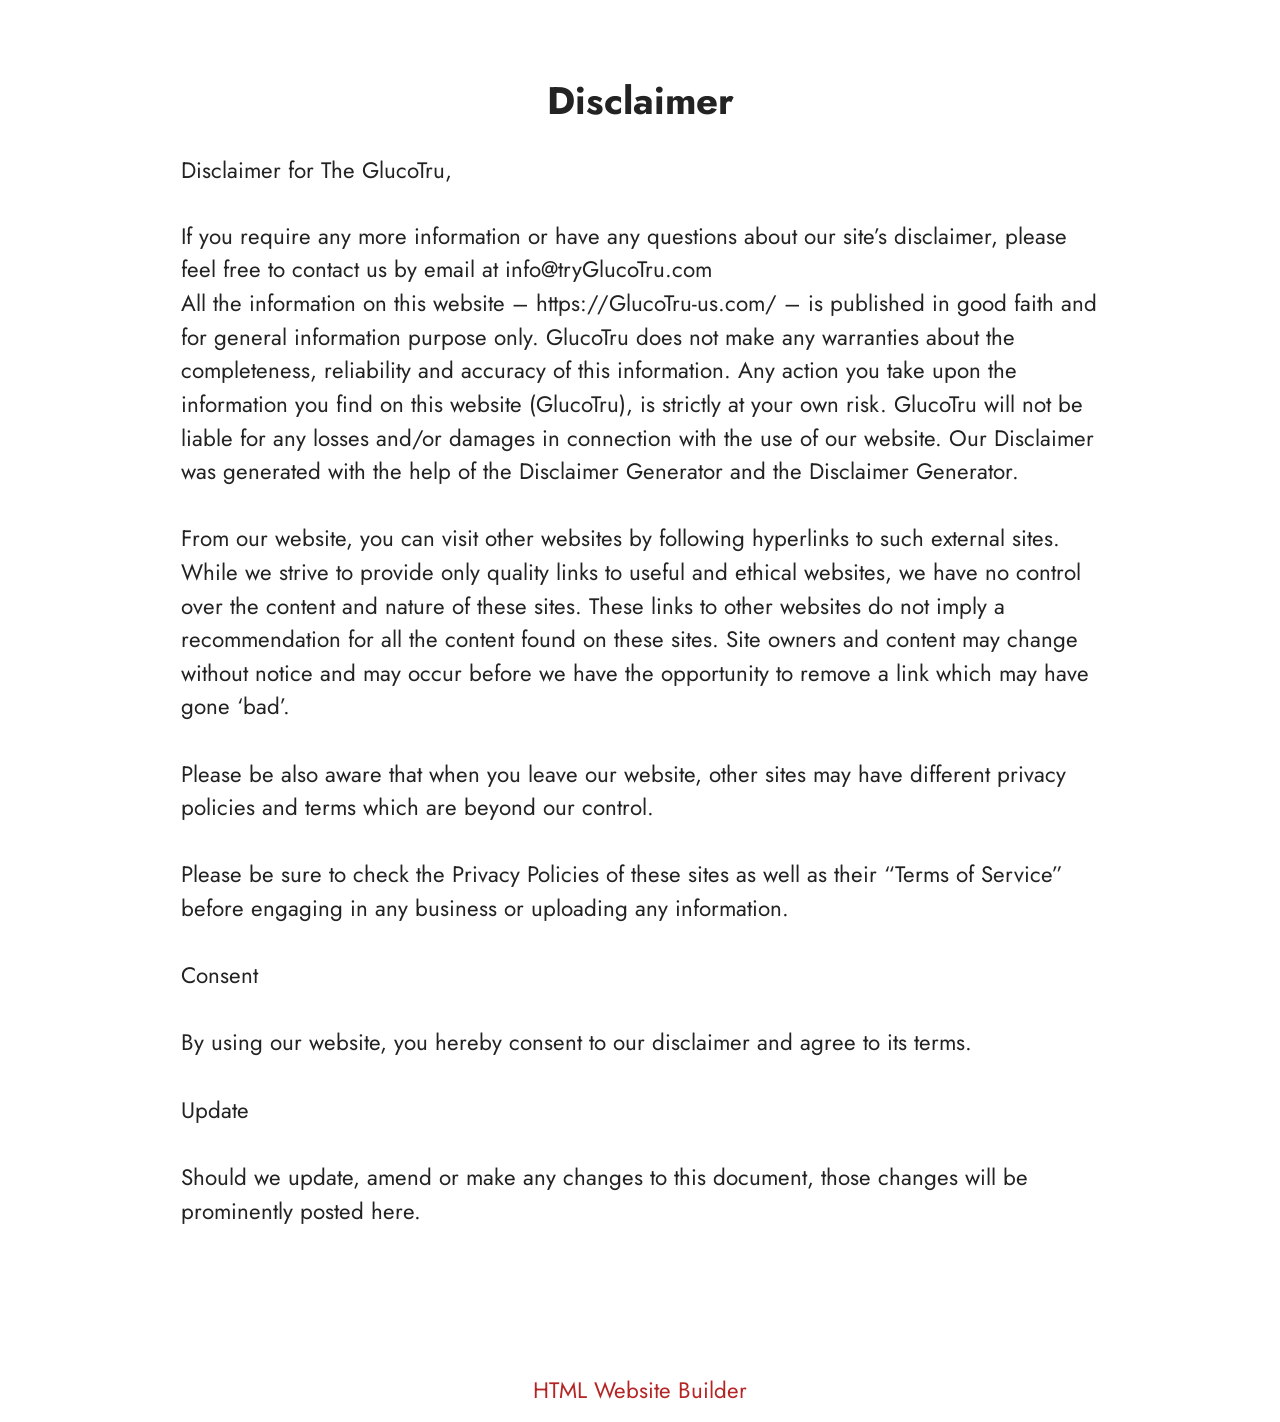
<file: Disclaimer.html>
<!DOCTYPE html>
<html  lang="en">
<head>
  <!-- Site made with Mobirise Website Builder v6.1.12, https://mobirise.com -->
  <meta charset="UTF-8">
  <meta http-equiv="X-UA-Compatible" content="IE=edge">
  <meta name="generator" content="Mobirise v6.1.12, mobirise.com">
  <meta name="viewport" content="width=device-width, initial-scale=1, minimum-scale=1">
  <link rel="shortcut icon" href="assets/images/prod-1-bottle-128x144.png" type="image/x-icon">
  <meta name="description" content="Disclaimer For Glucotru">
  
  
  <title>Disclaimer</title>
  <link rel="stylesheet" href="assets/bootstrap/css/bootstrap.min.css">
  <link rel="stylesheet" href="assets/theme/css/style.css">
  <link rel="preload" href="https://fonts.googleapis.com/css?family=Jost:100,200,300,400,500,600,700,800,900,100i,200i,300i,400i,500i,600i,700i,800i,900i&display=swap" as="style" onload="this.onload=null;this.rel='stylesheet'">
  <noscript><link rel="stylesheet" href="https://fonts.googleapis.com/css?family=Jost:100,200,300,400,500,600,700,800,900,100i,200i,300i,400i,500i,600i,700i,800i,900i&display=swap"></noscript>
  <link rel="preload" as="style" href="assets/mobirise/css/mbr-additional.css?v=j4xaNx"><link rel="stylesheet" href="assets/mobirise/css/mbr-additional.css?v=j4xaNx" type="text/css">

  
  
  
</head>
<body>
  
  <section data-bs-version="5.1" class="content5 cid-tBuMj9hDkk" id="content5-1y">
    
    <div class="container">
        <div class="row justify-content-center">
            <div class="col-md-12 col-lg-10">
                <h3 class="mbr-section-title mbr-fonts-style mb-4 display-2">
                    <strong>Disclaimer</strong>
                </h3>
                <h4 class="mbr-section-subtitle mbr-fonts-style mb-4 display-5">Disclaimer for The GlucoTru,</h4>
                <p class="mbr-text mbr-fonts-style display-7">If you require any more information or have any questions about our site’s disclaimer, please feel free to contact us by email at info@tryGlucoTru.com
<br>All the information on this website – https://GlucoTru-us.com/ – is published in good faith and for general information purpose only. GlucoTru does not make any warranties about the completeness, reliability and accuracy of this information. Any action you take upon the information you find on this website (GlucoTru), is strictly at your own risk. GlucoTru will not be liable for any losses and/or damages in connection with the use of our website. Our Disclaimer was generated with the help of the Disclaimer Generator and the Disclaimer Generator.
<br>
<br>From our website, you can visit other websites by following hyperlinks to such external sites. While we strive to provide only quality links to useful and ethical websites, we have no control over the content and nature of these sites. These links to other websites do not imply a recommendation for all the content found on these sites. Site owners and content may change without notice and may occur before we have the opportunity to remove a link which may have gone ‘bad’.
<br>
<br>Please be also aware that when you leave our website, other sites may have different privacy policies and terms which are beyond our control.
<br>
<br>Please be sure to check the Privacy Policies of these sites as well as their “Terms of Service” before engaging in any business or uploading any information.
<br>
<br>Consent
<br>
<br>By using our website, you hereby consent to our disclaimer and agree to its terms.
<br>
<br>Update
<br>
<br>Should we update, amend or make any changes to this document, those changes will be prominently posted here.<br><br></p>
            </div>
        </div>
    </div>
</section><section class="display-7" style="padding: 0;align-items: center;justify-content: center;flex-wrap: wrap;    align-content: center;display: flex;position: relative;height: 4rem;"><a href="https://mobiri.se/4815952" style="flex: 1 1;height: 4rem;position: absolute;width: 100%;z-index: 1;"><img alt="" style="height: 4rem;" src="[data-uri]"></a><p style="margin: 0;text-align: center;" class="display-7">&#8204;</p><a style="z-index:1" href="https://mobirise.com/html-builder.html">HTML Website Builder</a></section><script src="assets/bootstrap/js/bootstrap.bundle.min.js"></script>  <script src="assets/smoothscroll/smooth-scroll.js"></script>  <script src="assets/ytplayer/index.js"></script>  <script src="assets/theme/js/script.js"></script>  
  
  
</body>
</html>
</file>
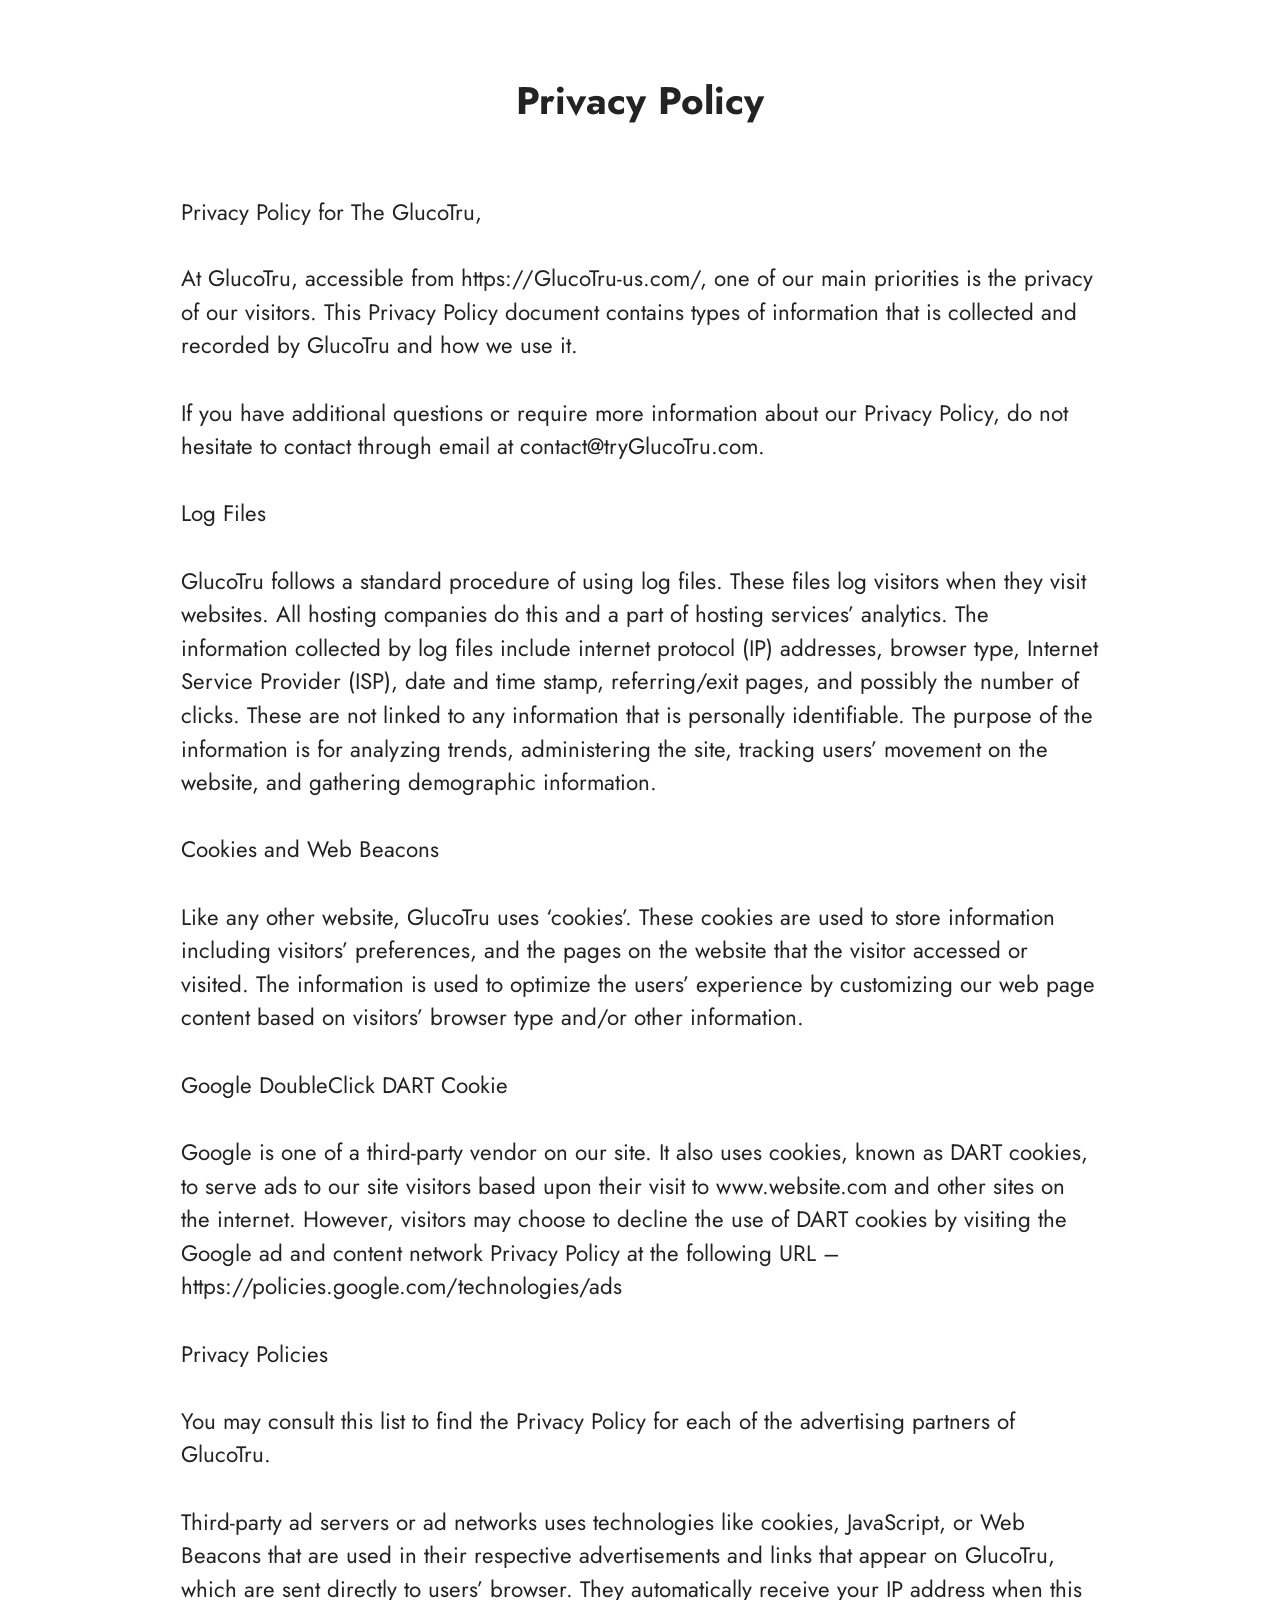
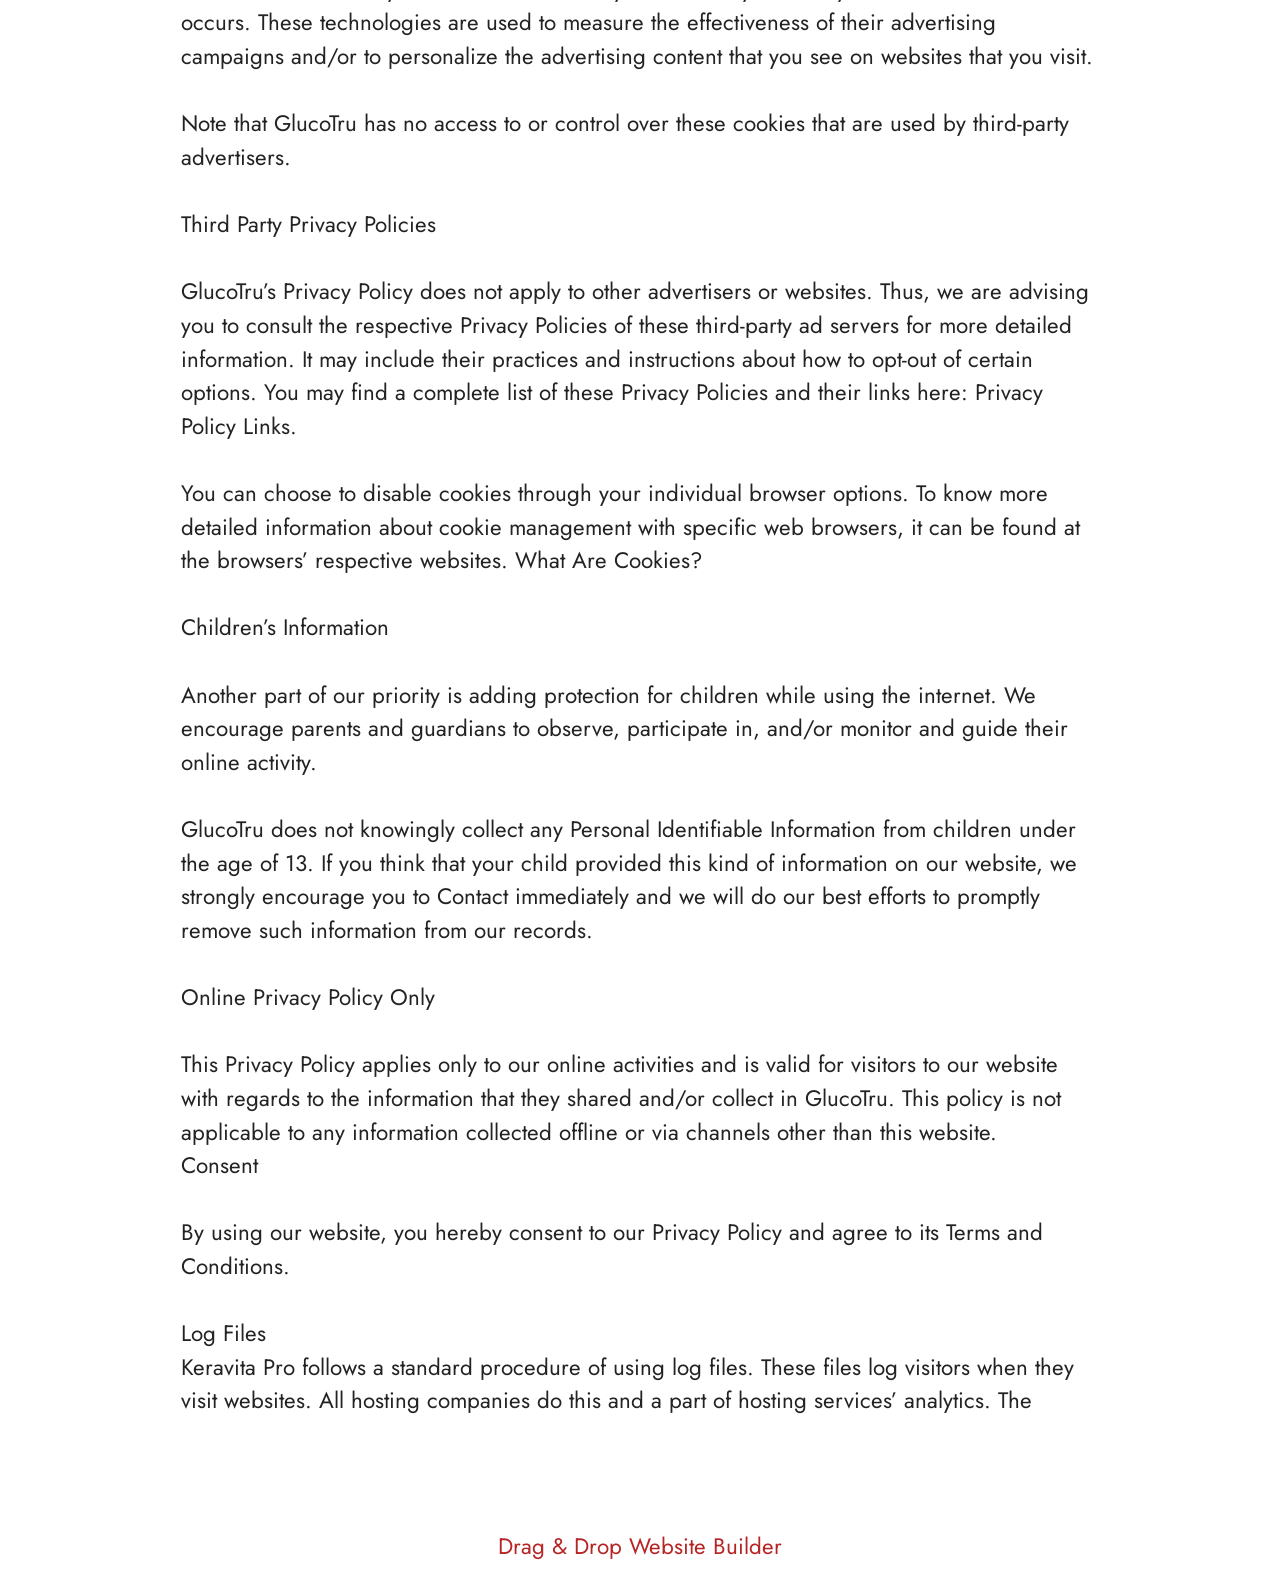
<file: privacy-policy.html>
<!DOCTYPE html>
<html  lang="en">
<head>
  <!-- Site made with Mobirise Website Builder v6.1.12, https://mobirise.com -->
  <meta charset="UTF-8">
  <meta http-equiv="X-UA-Compatible" content="IE=edge">
  <meta name="generator" content="Mobirise v6.1.12, mobirise.com">
  <meta name="viewport" content="width=device-width, initial-scale=1, minimum-scale=1">
  <link rel="shortcut icon" href="assets/images/prod-1-bottle-128x144.png" type="image/x-icon">
  <meta name="description" content="Privacy Policy For Glucotru">
  
  
  <title>Privacy Policy</title>
  <link rel="stylesheet" href="assets/bootstrap/css/bootstrap.min.css">
  <link rel="stylesheet" href="assets/theme/css/style.css">
  <link rel="preload" href="https://fonts.googleapis.com/css?family=Jost:100,200,300,400,500,600,700,800,900,100i,200i,300i,400i,500i,600i,700i,800i,900i&display=swap" as="style" onload="this.onload=null;this.rel='stylesheet'">
  <noscript><link rel="stylesheet" href="https://fonts.googleapis.com/css?family=Jost:100,200,300,400,500,600,700,800,900,100i,200i,300i,400i,500i,600i,700i,800i,900i&display=swap"></noscript>
  <link rel="preload" as="style" href="assets/mobirise/css/mbr-additional.css?v=DpeZjZ"><link rel="stylesheet" href="assets/mobirise/css/mbr-additional.css?v=DpeZjZ" type="text/css">

  
  
  
</head>
<body>
  
  <section data-bs-version="5.1" class="content5 cid-tBuMPzdHFY" id="content5-1z">
    
    <div class="container">
        <div class="row justify-content-center">
            <div class="col-md-12 col-lg-10">
                <h3 class="mbr-section-title mbr-fonts-style mb-4 display-2"><strong>Privacy Policy
</strong><div><strong><br></strong></div></h3>
                <h4 class="mbr-section-subtitle mbr-fonts-style mb-4 display-5">Privacy Policy for The GlucoTru,</h4>
                <p class="mbr-text mbr-fonts-style display-7">At GlucoTru, accessible from https://GlucoTru-us.com/, one of our main priorities is the privacy of our visitors. This Privacy Policy document contains types of information that is collected and recorded by GlucoTru and how we use it.
<br>
<br>If you have additional questions or require more information about our Privacy Policy, do not hesitate to contact through email at contact@tryGlucoTru.com.
<br>
<br>Log Files
<br>
<br>GlucoTru follows a standard procedure of using log files. These files log visitors when they visit websites. All hosting companies do this and a part of hosting services’ analytics. The information collected by log files include internet protocol (IP) addresses, browser type, Internet Service Provider (ISP), date and time stamp, referring/exit pages, and possibly the number of clicks. These are not linked to any information that is personally identifiable. The purpose of the information is for analyzing trends, administering the site, tracking users’ movement on the website, and gathering demographic information.
<br>
<br>Cookies and Web Beacons
<br>
<br>Like any other website, GlucoTru uses ‘cookies’. These cookies are used to store information including visitors’ preferences, and the pages on the website that the visitor accessed or visited. The information is used to optimize the users’ experience by customizing our web page content based on visitors’ browser type and/or other information.
<br>
<br>Google DoubleClick DART Cookie
<br>
<br>Google is one of a third-party vendor on our site. It also uses cookies, known as DART cookies, to serve ads to our site visitors based upon their visit to www.website.com and other sites on the internet. However, visitors may choose to decline the use of DART cookies by visiting the Google ad and content network Privacy Policy at the following URL – https://policies.google.com/technologies/ads
<br>
<br>Privacy Policies
<br>
<br>You may consult this list to find the Privacy Policy for each of the advertising partners of GlucoTru.
<br>
<br>Third-party ad servers or ad networks uses technologies like cookies, JavaScript, or Web Beacons that are used in their respective advertisements and links that appear on GlucoTru, which are sent directly to users’ browser. They automatically receive your IP address when this occurs. These technologies are used to measure the effectiveness of their advertising campaigns and/or to personalize the advertising content that you see on websites that you visit.
<br>
<br>Note that GlucoTru has no access to or control over these cookies that are used by third-party advertisers.
<br>
<br>Third Party Privacy Policies
<br>
<br>GlucoTru’s Privacy Policy does not apply to other advertisers or websites. Thus, we are advising you to consult the respective Privacy Policies of these third-party ad servers for more detailed information. It may include their practices and instructions about how to opt-out of certain options. You may find a complete list of these Privacy Policies and their links here: Privacy Policy Links.
<br>
<br>You can choose to disable cookies through your individual browser options. To know more detailed information about cookie management with specific web browsers, it can be found at the browsers’ respective websites. What Are Cookies?
<br>
<br>Children’s Information
<br>
<br>Another part of our priority is adding protection for children while using the internet. We encourage parents and guardians to observe, participate in, and/or monitor and guide their online activity.
<br>
<br>GlucoTru does not knowingly collect any Personal Identifiable Information from children under the age of 13. If you think that your child provided this kind of information on our website, we strongly encourage you to Contact immediately and we will do our best efforts to promptly remove such information from our records.
<br>
<br>Online Privacy Policy Only
<br>
<br>This Privacy Policy applies only to our online activities and is valid for visitors to our website with regards to the information that they shared and/or collect in GlucoTru. This policy is not applicable to any information collected offline or via channels other than this website.
<br>Consent
<br>
<br>By using our website, you hereby consent to our Privacy Policy and agree to its Terms and Conditions.<br>
<br>Log Files
<br>Keravita Pro follows a standard procedure of using log files. These files log visitors when they visit websites. All hosting companies do this and a part of hosting services’ analytics. The&nbsp;</p>
            </div>
        </div>
    </div>
</section><section class="display-7" style="padding: 0;align-items: center;justify-content: center;flex-wrap: wrap;    align-content: center;display: flex;position: relative;height: 4rem;"><a href="https://mobiri.se/4815952" style="flex: 1 1;height: 4rem;position: absolute;width: 100%;z-index: 1;"><img alt="" style="height: 4rem;" src="[data-uri]"></a><p style="margin: 0;text-align: center;" class="display-7">&#8204;</p><a style="z-index:1" href="https://mobirise.com/drag-drop-website-builder.html">Drag & Drop Website Builder</a></section><script src="assets/bootstrap/js/bootstrap.bundle.min.js"></script>  <script src="assets/smoothscroll/smooth-scroll.js"></script>  <script src="assets/ytplayer/index.js"></script>  <script src="assets/theme/js/script.js"></script>  
  
  
</body>
</html>
</file>
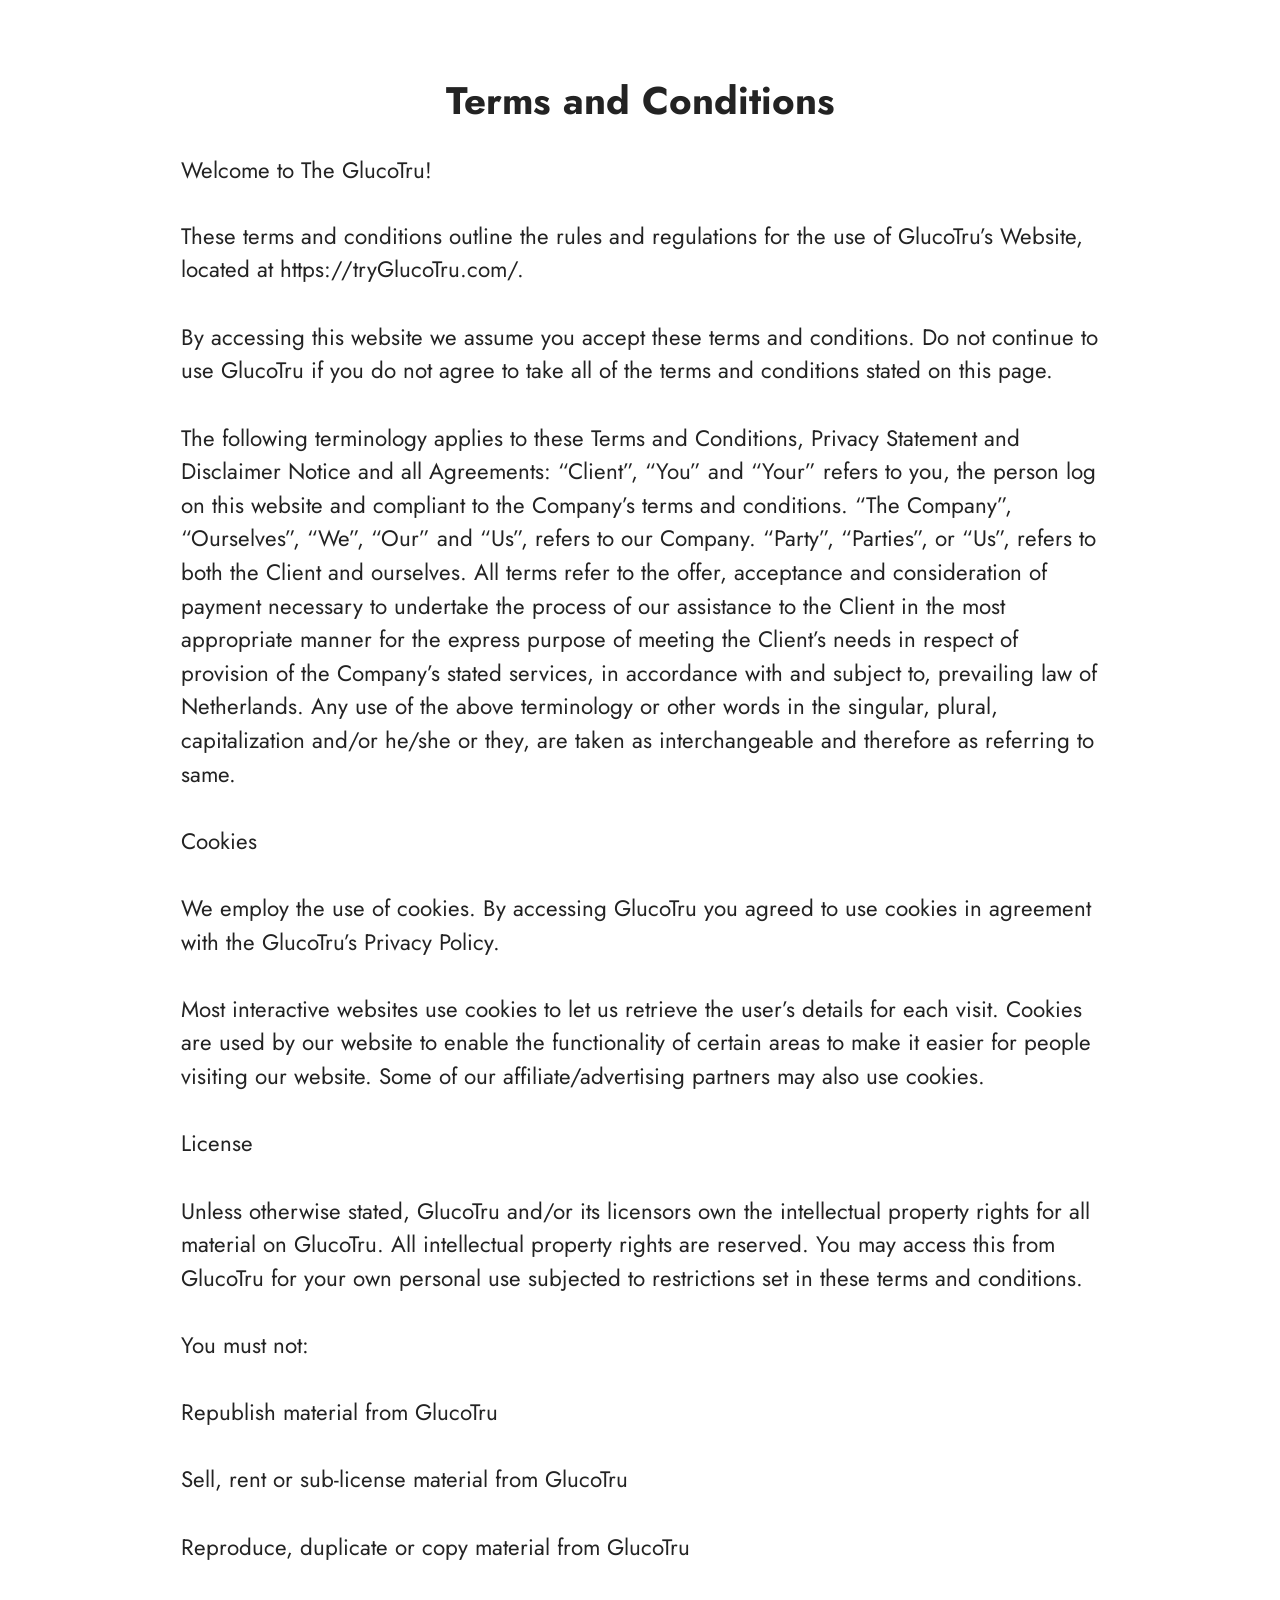
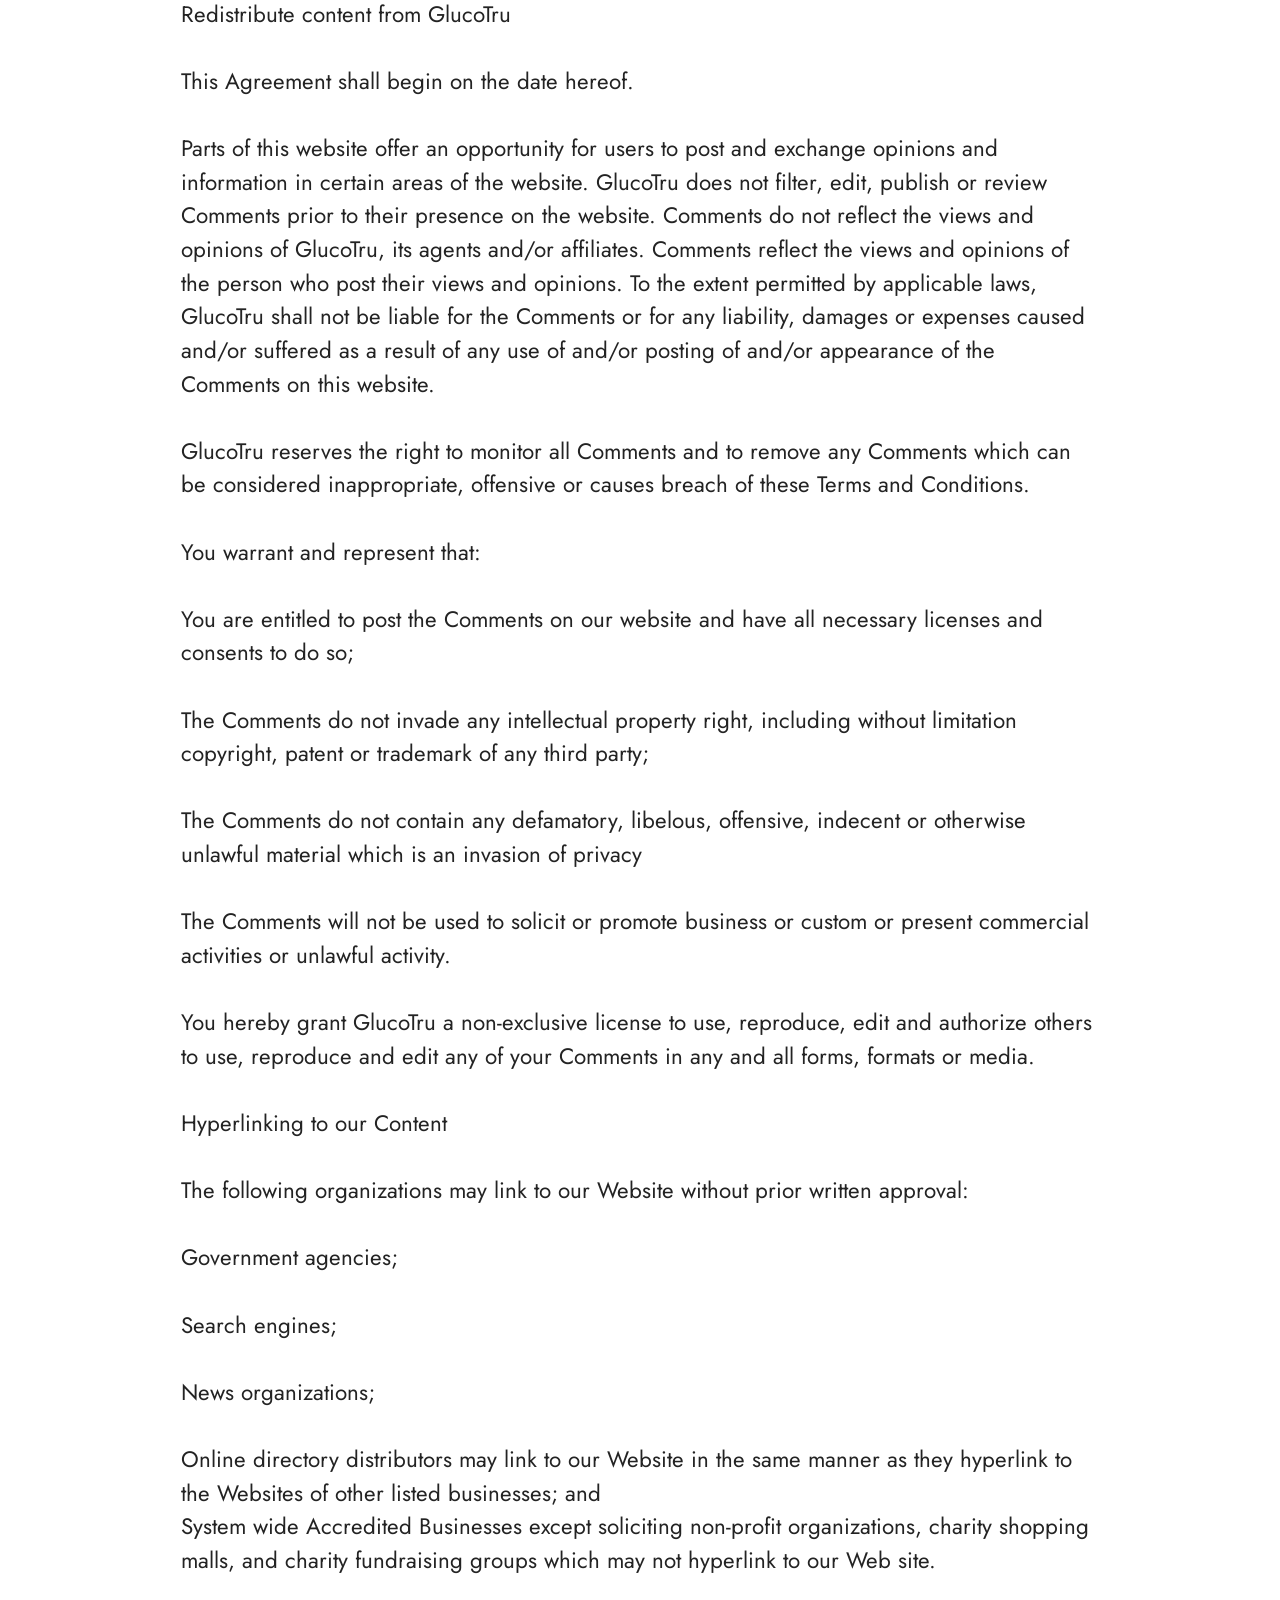
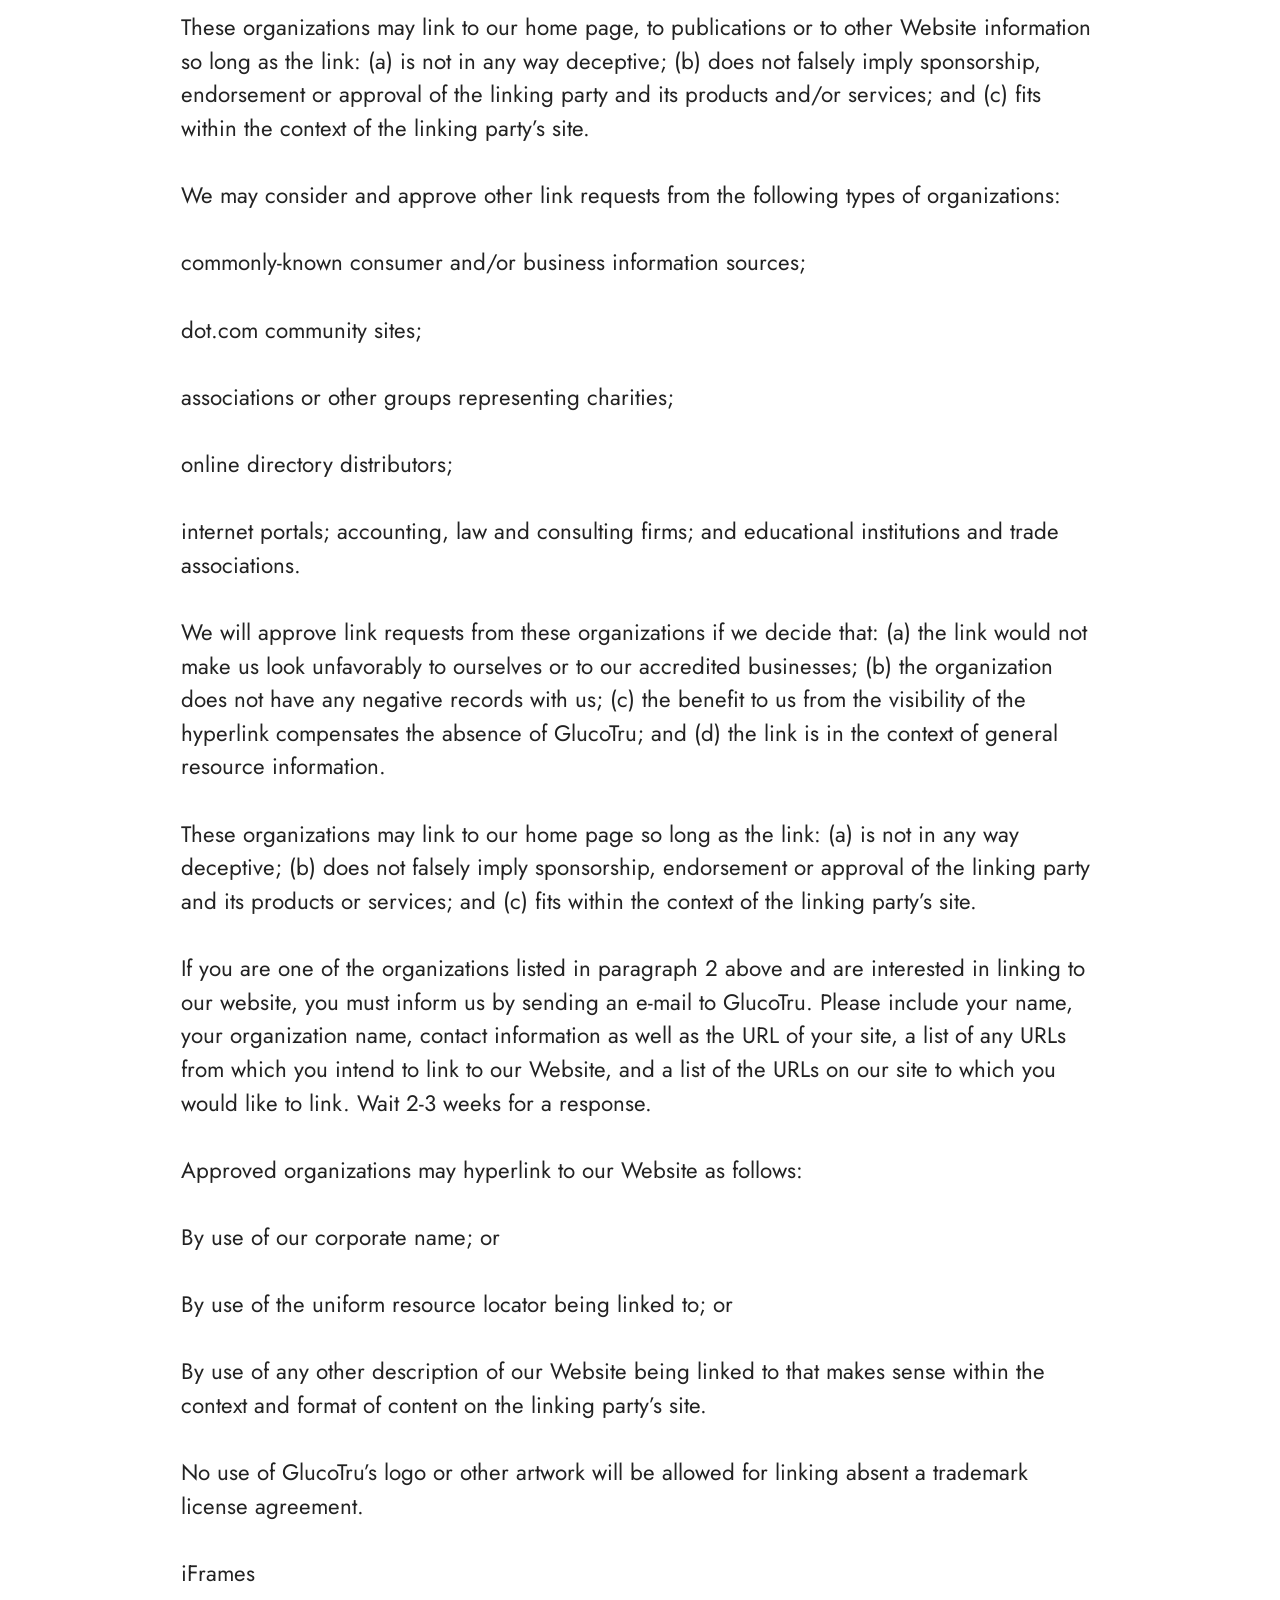
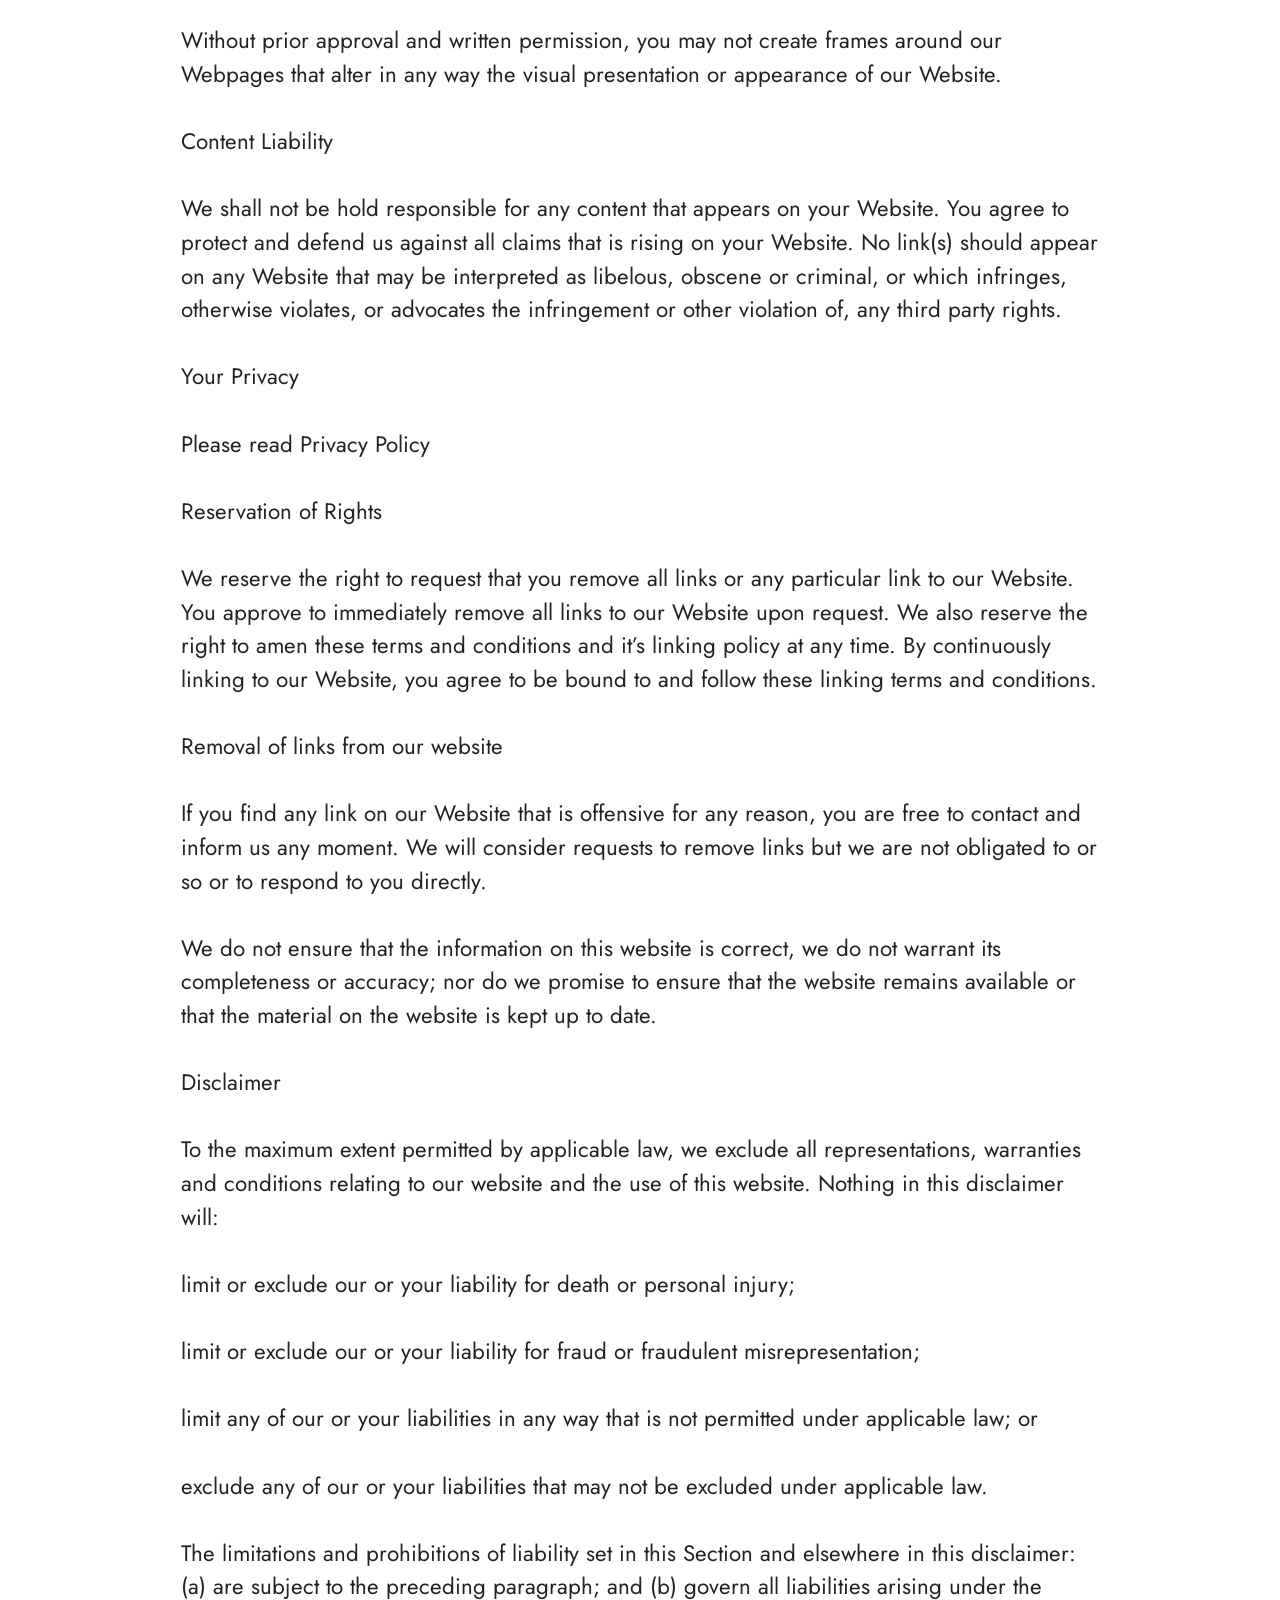
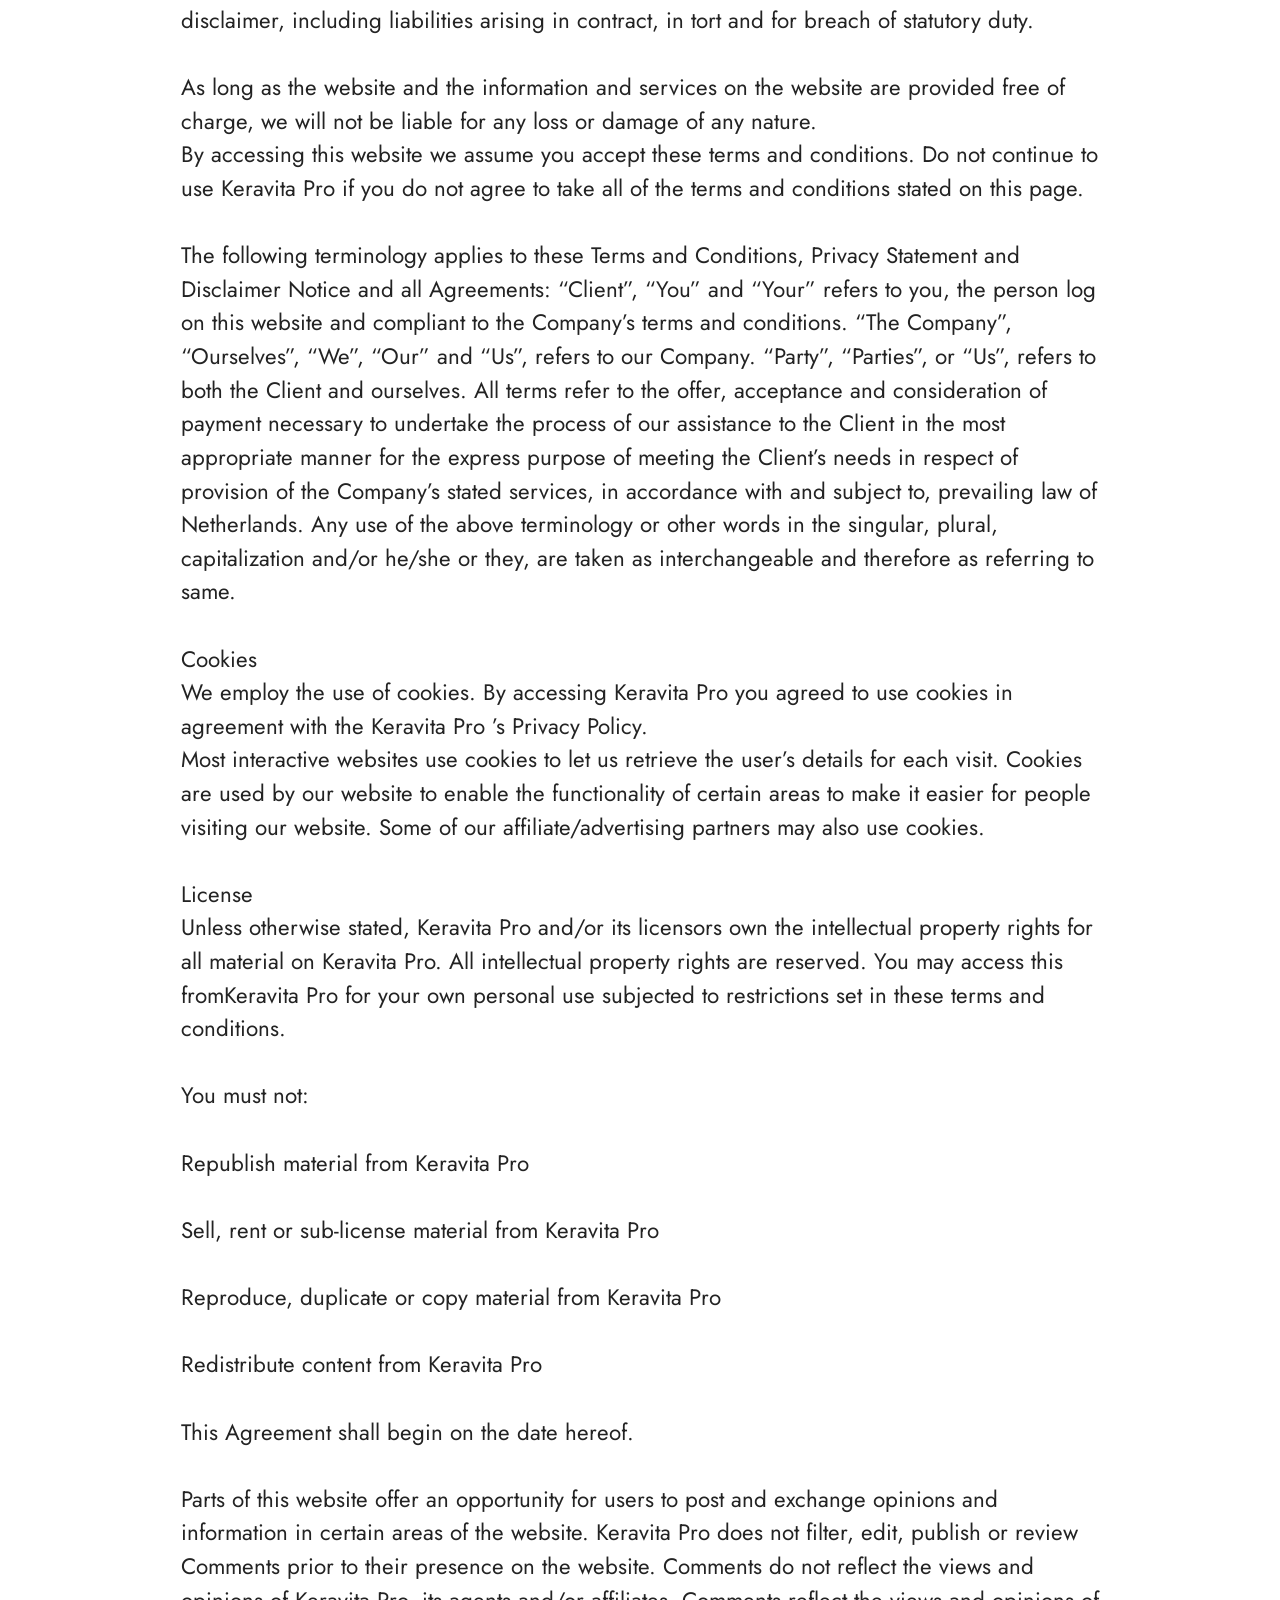
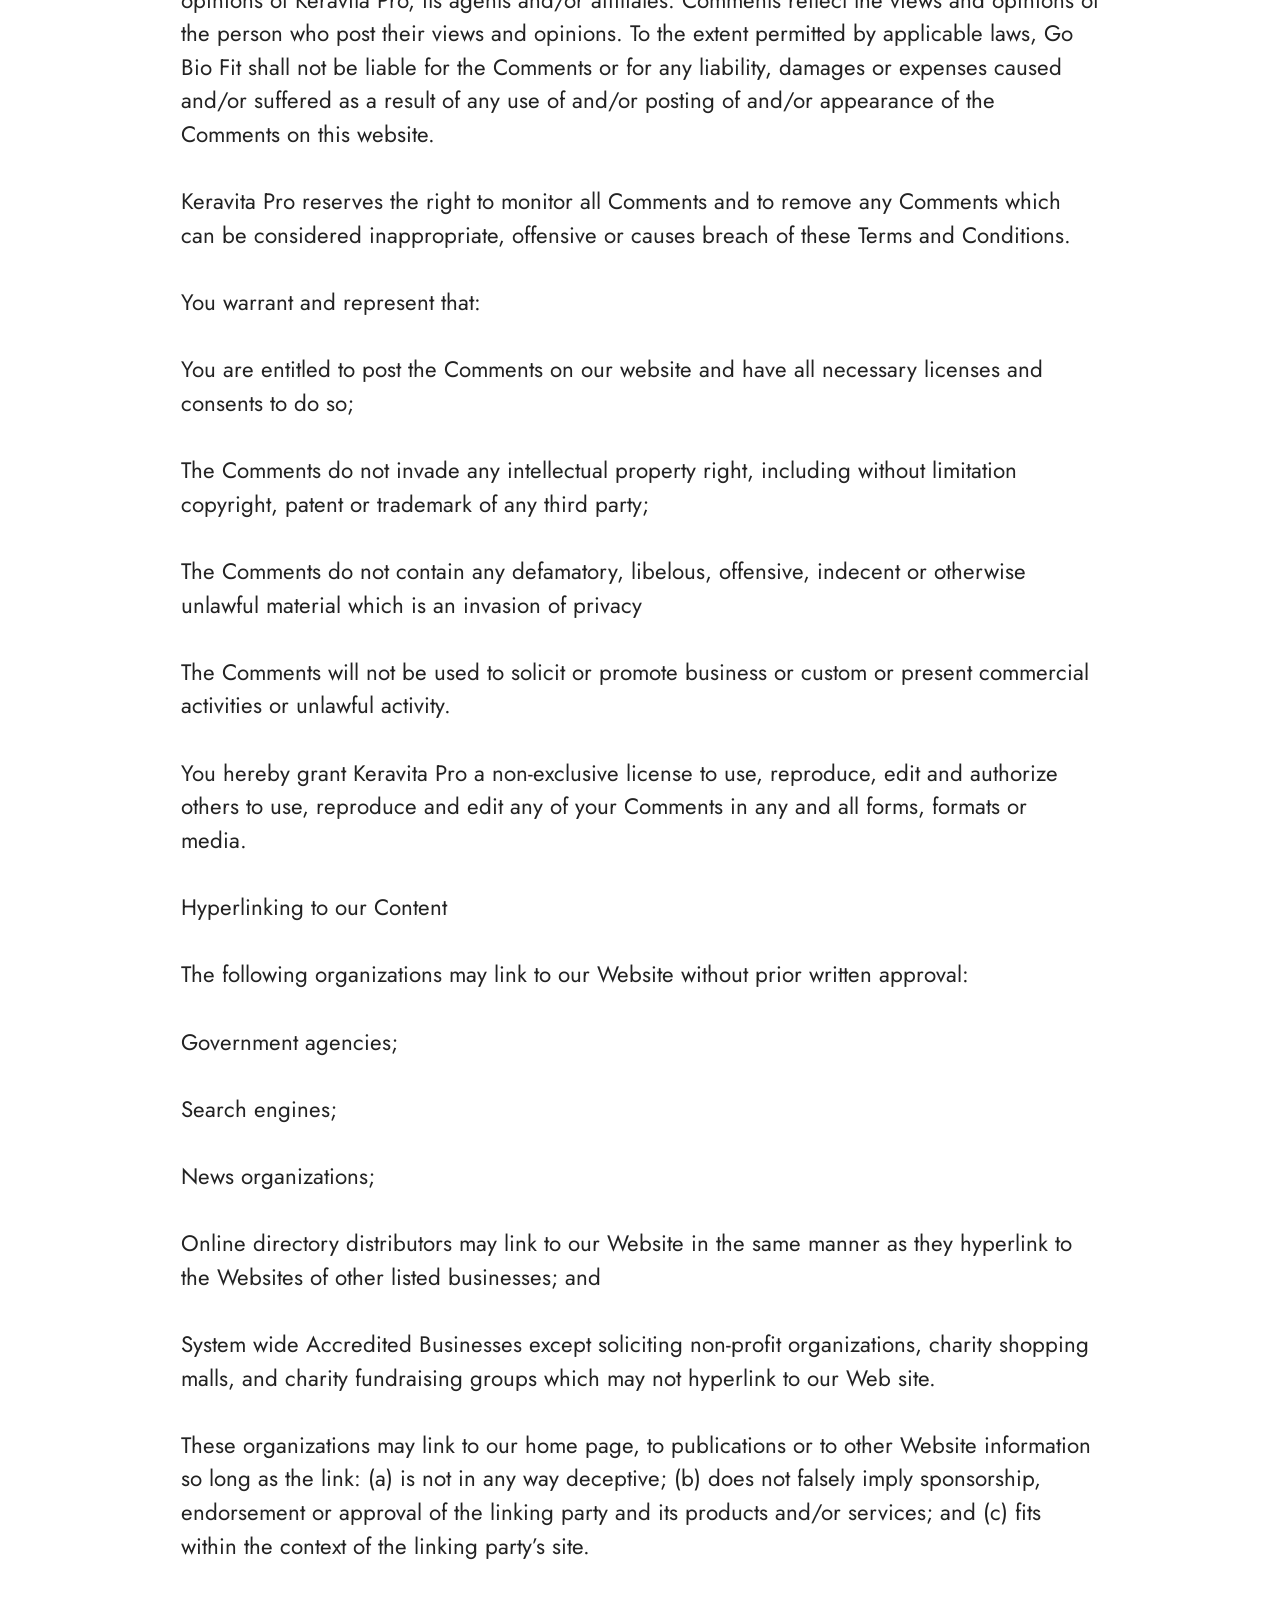
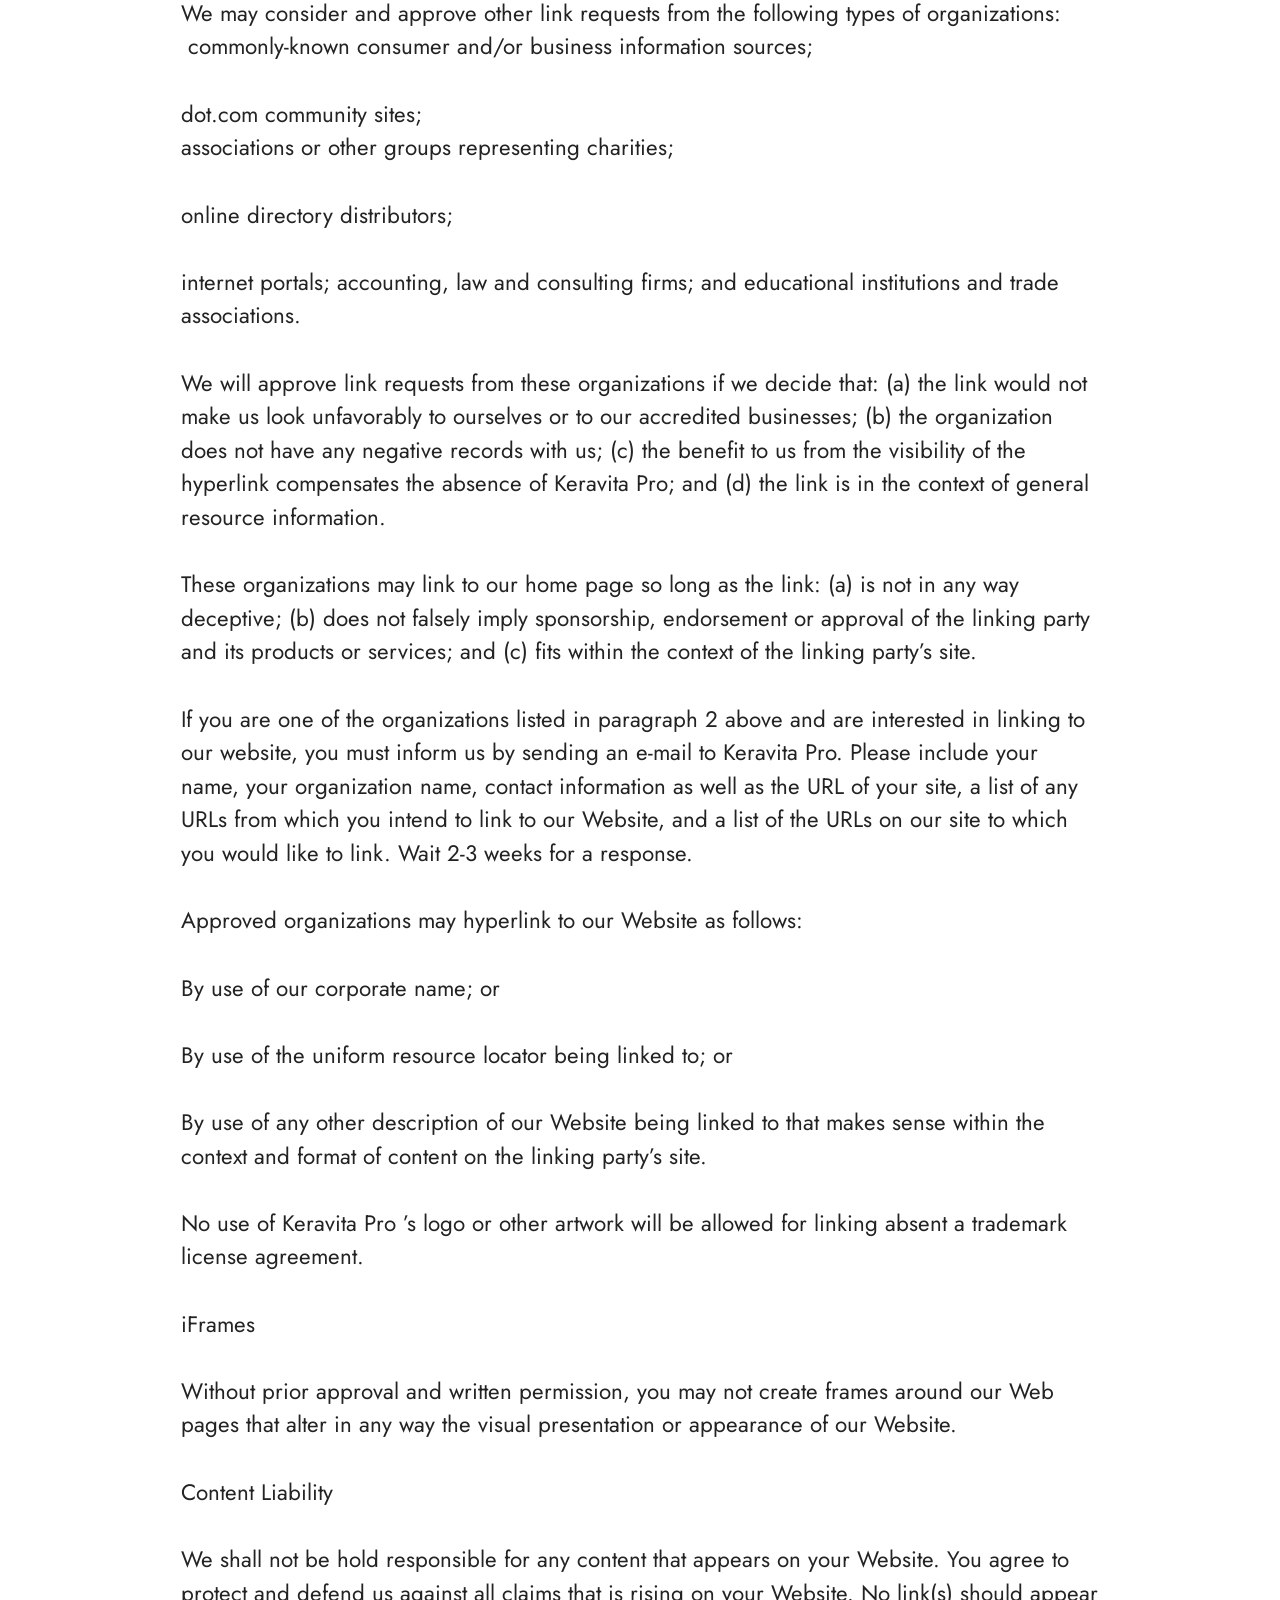
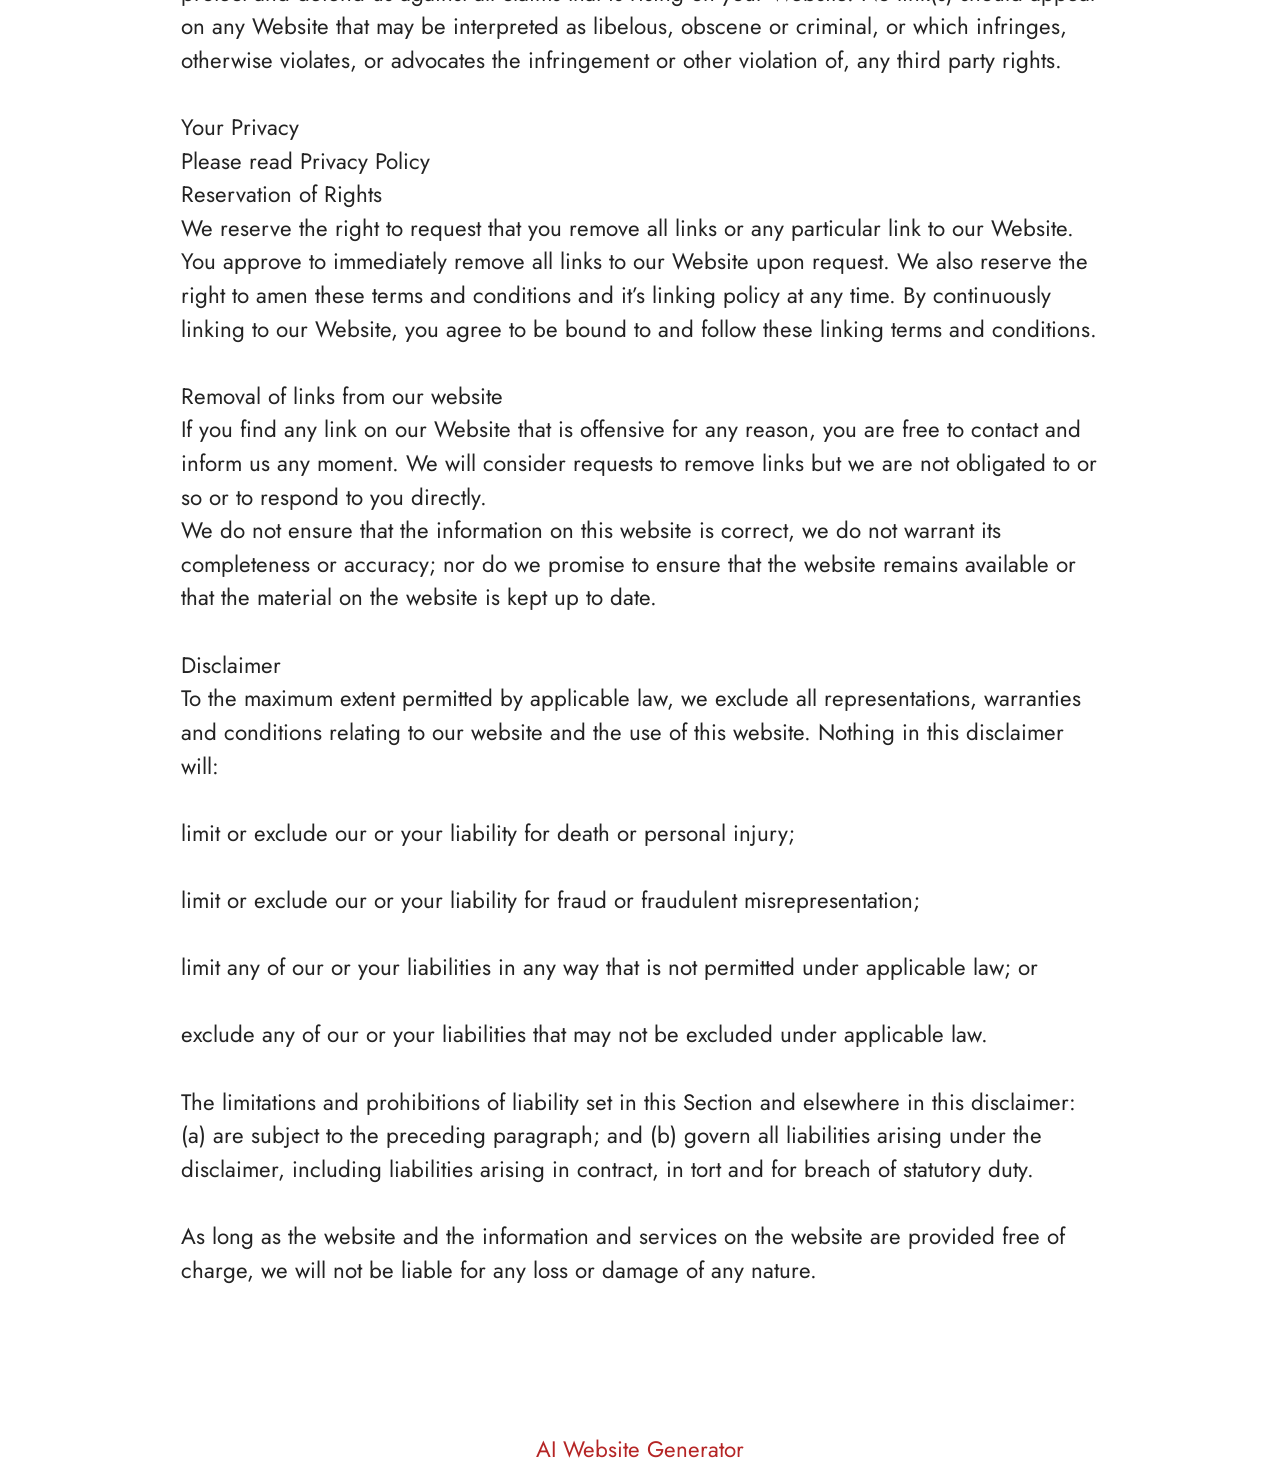
<file: Terms.html>
<!DOCTYPE html>
<html  lang="en">
<head>
  <!-- Site made with Mobirise Website Builder v6.1.12, https://mobirise.com -->
  <meta charset="UTF-8">
  <meta http-equiv="X-UA-Compatible" content="IE=edge">
  <meta name="generator" content="Mobirise v6.1.12, mobirise.com">
  <meta name="viewport" content="width=device-width, initial-scale=1, minimum-scale=1">
  <link rel="shortcut icon" href="assets/images/prod-1-bottle-128x144.png" type="image/x-icon">
  <meta name="description" content="Terms For Glucotru">
  
  
  <title>Terms</title>
  <link rel="stylesheet" href="assets/bootstrap/css/bootstrap.min.css">
  <link rel="stylesheet" href="assets/theme/css/style.css">
  <link rel="preload" href="https://fonts.googleapis.com/css?family=Jost:100,200,300,400,500,600,700,800,900,100i,200i,300i,400i,500i,600i,700i,800i,900i&display=swap" as="style" onload="this.onload=null;this.rel='stylesheet'">
  <noscript><link rel="stylesheet" href="https://fonts.googleapis.com/css?family=Jost:100,200,300,400,500,600,700,800,900,100i,200i,300i,400i,500i,600i,700i,800i,900i&display=swap"></noscript>
  <link rel="preload" as="style" href="assets/mobirise/css/mbr-additional.css?v=gwBeem"><link rel="stylesheet" href="assets/mobirise/css/mbr-additional.css?v=gwBeem" type="text/css">

  
  
  
</head>
<body>
  
  <section data-bs-version="5.1" class="content5 cid-tBuOj1XZ1f" id="content5-20">
    
    <div class="container">
        <div class="row justify-content-center">
            <div class="col-md-12 col-lg-10">
                <h3 class="mbr-section-title mbr-fonts-style mb-4 display-2"><strong>Terms and Conditions</strong></h3>
                <h4 class="mbr-section-subtitle mbr-fonts-style mb-4 display-5">Welcome to The GlucoTru!</h4>
                <p class="mbr-text mbr-fonts-style display-7">These terms and conditions outline the rules and regulations for the use of GlucoTru’s Website, located at https://tryGlucoTru.com/.
<br>
<br>By accessing this website we assume you accept these terms and conditions. Do not continue to use GlucoTru if you do not agree to take all of the terms and conditions stated on this page.
<br>
<br>The following terminology applies to these Terms and Conditions, Privacy Statement and Disclaimer Notice and all Agreements: “Client”, “You” and “Your” refers to you, the person log on this website and compliant to the Company’s terms and conditions. “The Company”, “Ourselves”, “We”, “Our” and “Us”, refers to our Company. “Party”, “Parties”, or “Us”, refers to both the Client and ourselves. All terms refer to the offer, acceptance and consideration of payment necessary to undertake the process of our assistance to the Client in the most appropriate manner for the express purpose of meeting the Client’s needs in respect of provision of the Company’s stated services, in accordance with and subject to, prevailing law of Netherlands. Any use of the above terminology or other words in the singular, plural, capitalization and/or he/she or they, are taken as interchangeable and therefore as referring to same.
<br>
<br>Cookies
<br>
<br>We employ the use of cookies. By accessing GlucoTru you agreed to use cookies in agreement with the GlucoTru’s Privacy Policy.
<br>
<br>Most interactive websites use cookies to let us retrieve the user’s details for each visit. Cookies are used by our website to enable the functionality of certain areas to make it easier for people visiting our website. Some of our affiliate/advertising partners may also use cookies.
<br>
<br>License
<br>
<br>Unless otherwise stated, GlucoTru and/or its licensors own the intellectual property rights for all material on GlucoTru. All intellectual property rights are reserved. You may access this from GlucoTru for your own personal use subjected to restrictions set in these terms and conditions.
<br>
<br>You must not:
<br>
<br>Republish material from GlucoTru
<br>
<br>Sell, rent or sub-license material from GlucoTru
<br>
<br>Reproduce, duplicate or copy material from GlucoTru
<br>
<br>Redistribute content from GlucoTru
<br>
<br>This Agreement shall begin on the date hereof.
<br>
<br>Parts of this website offer an opportunity for users to post and exchange opinions and information in certain areas of the website. GlucoTru does not filter, edit, publish or review Comments prior to their presence on the website. Comments do not reflect the views and opinions of GlucoTru, its agents and/or affiliates. Comments reflect the views and opinions of the person who post their views and opinions. To the extent permitted by applicable laws, GlucoTru shall not be liable for the Comments or for any liability, damages or expenses caused and/or suffered as a result of any use of and/or posting of and/or appearance of the Comments on this website.
<br>
<br>GlucoTru reserves the right to monitor all Comments and to remove any Comments which can be considered inappropriate, offensive or causes breach of these Terms and Conditions.
<br>
<br>You warrant and represent that:
<br>
<br>You are entitled to post the Comments on our website and have all necessary licenses and consents to do so;
<br>
<br>The Comments do not invade any intellectual property right, including without limitation copyright, patent or trademark of any third party;
<br>
<br>The Comments do not contain any defamatory, libelous, offensive, indecent or otherwise unlawful material which is an invasion of privacy
<br>
<br>The Comments will not be used to solicit or promote business or custom or present commercial activities or unlawful activity.
<br>
<br>You hereby grant GlucoTru a non-exclusive license to use, reproduce, edit and authorize others to use, reproduce and edit any of your Comments in any and all forms, formats or media.
<br>
<br>Hyperlinking to our Content
<br>
<br>The following organizations may link to our Website without prior written approval:
<br>
<br>Government agencies;
<br>
<br>Search engines;
<br>
<br>News organizations;
<br>
<br>Online directory distributors may link to our Website in the same manner as they hyperlink to the Websites of other listed businesses; and
<br>System wide Accredited Businesses except soliciting non-profit organizations, charity shopping malls, and charity fundraising groups which may not hyperlink to our Web site.
<br>
<br>These organizations may link to our home page, to publications or to other Website information so long as the link: (a) is not in any way deceptive; (b) does not falsely imply sponsorship, endorsement or approval of the linking party and its products and/or services; and (c) fits within the context of the linking party’s site.
<br>
<br>We may consider and approve other link requests from the following types of organizations:
<br>
<br>commonly-known consumer and/or business information sources;
<br>
<br>dot.com community sites;
<br>
<br>associations or other groups representing charities;
<br>
<br>online directory distributors;
<br>
<br>internet portals; accounting, law and consulting firms; and educational institutions and trade associations.
<br>
<br>We will approve link requests from these organizations if we decide that: (a) the link would not make us look unfavorably to ourselves or to our accredited businesses; (b) the organization does not have any negative records with us; (c) the benefit to us from the visibility of the hyperlink compensates the absence of GlucoTru; and (d) the link is in the context of general resource information.
<br>
<br>These organizations may link to our home page so long as the link: (a) is not in any way deceptive; (b) does not falsely imply sponsorship, endorsement or approval of the linking party and its products or services; and (c) fits within the context of the linking party’s site.
<br>
<br>If you are one of the organizations listed in paragraph 2 above and are interested in linking to our website, you must inform us by sending an e-mail to GlucoTru. Please include your name, your organization name, contact information as well as the URL of your site, a list of any URLs from which you intend to link to our Website, and a list of the URLs on our site to which you would like to link. Wait 2-3 weeks for a response.
<br>
<br>Approved organizations may hyperlink to our Website as follows:
<br>
<br>By use of our corporate name; or
<br>
<br>By use of the uniform resource locator being linked to; or
<br>
<br>By use of any other description of our Website being linked to that makes sense within the context and format of content on the linking party’s site.
<br>
<br>No use of GlucoTru’s logo or other artwork will be allowed for linking absent a trademark license agreement.
<br>
<br>iFrames
<br>
<br>Without prior approval and written permission, you may not create frames around our Webpages that alter in any way the visual presentation or appearance of our Website.
<br>
<br>Content Liability
<br>
<br>We shall not be hold responsible for any content that appears on your Website. You agree to protect and defend us against all claims that is rising on your Website. No link(s) should appear on any Website that may be interpreted as libelous, obscene or criminal, or which infringes, otherwise violates, or advocates the infringement or other violation of, any third party rights.
<br>
<br>Your Privacy
<br>
<br>Please read Privacy Policy
<br>
<br>Reservation of Rights
<br>
<br>We reserve the right to request that you remove all links or any particular link to our Website. You approve to immediately remove all links to our Website upon request. We also reserve the right to amen these terms and conditions and it’s linking policy at any time. By continuously linking to our Website, you agree to be bound to and follow these linking terms and conditions.
<br>
<br>Removal of links from our website
<br>
<br>If you find any link on our Website that is offensive for any reason, you are free to contact and inform us any moment. We will consider requests to remove links but we are not obligated to or so or to respond to you directly.
<br>
<br>We do not ensure that the information on this website is correct, we do not warrant its completeness or accuracy; nor do we promise to ensure that the website remains available or that the material on the website is kept up to date.
<br>
<br>Disclaimer
<br>
<br>To the maximum extent permitted by applicable law, we exclude all representations, warranties and conditions relating to our website and the use of this website. Nothing in this disclaimer will:
<br>
<br>limit or exclude our or your liability for death or personal injury;
<br>
<br>limit or exclude our or your liability for fraud or fraudulent misrepresentation;
<br>
<br>limit any of our or your liabilities in any way that is not permitted under applicable law; or
<br>
<br>exclude any of our or your liabilities that may not be excluded under applicable law.
<br>
<br>The limitations and prohibitions of liability set in this Section and elsewhere in this disclaimer: (a) are subject to the preceding paragraph; and (b) govern all liabilities arising under the disclaimer, including liabilities arising in contract, in tort and for breach of statutory duty.
<br>
<br>As long as the website and the information and services on the website are provided free of charge, we will not be liable for any loss or damage of any nature.<br>By accessing this website we assume you accept these terms and conditions. Do not continue to use Keravita Pro if you do not agree to take all of the terms and conditions stated on this page.
<br><br>The following terminology applies to these Terms and Conditions, Privacy Statement and Disclaimer Notice and all Agreements: “Client”, “You” and “Your” refers to you, the person log on this website and compliant to the Company’s terms and conditions. “The Company”, “Ourselves”, “We”, “Our” and “Us”, refers to our Company. “Party”, “Parties”, or “Us”, refers to both the Client and ourselves. All terms refer to the offer, acceptance and consideration of payment necessary to undertake the process of our assistance to the Client in the most appropriate manner for the express purpose of meeting the Client’s needs in respect of provision of the Company’s stated services, in accordance with and subject to, prevailing law of Netherlands. Any use of the above terminology or other words in the singular, plural, capitalization and/or he/she or they, are taken as interchangeable and therefore as referring to same.
<br><br>Cookies<br>We employ the use of cookies. By accessing Keravita Pro you agreed to use cookies in agreement with the Keravita Pro ’s Privacy Policy.<br>Most interactive websites use cookies to let us retrieve the user’s details for each visit. Cookies are used by our website to enable the functionality of certain areas to make it easier for people visiting our website. Some of our affiliate/advertising partners may also use cookies.
<br><br>License
<br>Unless otherwise stated, Keravita Pro and/or its licensors own the intellectual property rights for all material on Keravita Pro. All intellectual property rights are reserved. You may access this fromKeravita Pro for your own personal use subjected to restrictions set in these terms and conditions.
<br><br>You must not:
<br><br>Republish material from Keravita Pro
<br>
<br>Sell, rent or sub-license material from Keravita Pro
<br><br>Reproduce, duplicate or copy material from Keravita Pro
<br><br>Redistribute content from Keravita Pro
<br><br>This Agreement shall begin on the date hereof.
<br><br>Parts of this website offer an opportunity for users to post and exchange opinions and information in certain areas of the website. Keravita Pro does not filter, edit, publish or review Comments prior to their presence on the website. Comments do not reflect the views and opinions of Keravita Pro, its agents and/or affiliates. Comments reflect the views and opinions of the person who post their views and opinions. To the extent permitted by applicable laws, Go Bio Fit shall not be liable for the Comments or for any liability, damages or expenses caused and/or suffered as a result of any use of and/or posting of and/or appearance of the Comments on this website.
<br>
<br>Keravita Pro reserves the right to monitor all Comments and to remove any Comments which can be considered inappropriate, offensive or causes breach of these Terms and Conditions.
<br><br>You warrant and represent that:
<br>
<br>You are entitled to post the Comments on our website and have all necessary licenses and consents to do so;<br><br>The Comments do not invade any intellectual property right, including without limitation copyright, patent or trademark of any third party;
<br><br>The Comments do not contain any defamatory, libelous, offensive, indecent or otherwise unlawful material which is an invasion of privacy
<br><br>The Comments will not be used to solicit or promote business or custom or present commercial activities or unlawful activity.
<br><br>You hereby grant Keravita Pro a non-exclusive license to use, reproduce, edit and authorize others to use, reproduce and edit any of your Comments in any and all forms, formats or media.
<br><br>Hyperlinking to our Content
<br><br>The following organizations may link to our Website without prior written approval:
<br><br>Government agencies;
<br>
<br>Search engines;
<br><br>News organizations;
<br><br>Online directory distributors may link to our Website in the same manner as they hyperlink to the Websites of other listed businesses; and
<br><br>System wide Accredited Businesses except soliciting non-profit organizations, charity shopping malls, and charity fundraising groups which may not hyperlink to our Web site.
<br><br>These organizations may link to our home page, to publications or to other Website information so long as the link: (a) is not in any way deceptive; (b) does not falsely imply sponsorship, endorsement or approval of the linking party and its products and/or services; and (c) fits within the context of the linking party’s site.
<br><br>We may consider and approve other link requests from the following types of organizations:
<br>&nbsp;commonly-known consumer and/or business information sources;
<br><br>dot.com community sites;
<br>associations or other groups representing charities;<br><br>online directory distributors;
<br><br>internet portals; accounting, law and consulting firms; and educational institutions and trade associations.
<br>
<br>We will approve link requests from these organizations if we decide that: (a) the link would not make us look unfavorably to ourselves or to our accredited businesses; (b) the organization does not have any negative records with us; (c) the benefit to us from the visibility of the hyperlink compensates the absence of Keravita Pro; and (d) the link is in the context of general resource information.
<br><br>These organizations may link to our home page so long as the link: (a) is not in any way deceptive; (b) does not falsely imply sponsorship, endorsement or approval of the linking party and its products or services; and (c) fits within the context of the linking party’s site.
<br>
<br>If you are one of the organizations listed in paragraph 2 above and are interested in linking to our website, you must inform us by sending an e-mail to Keravita Pro. Please include your name, your organization name, contact information as well as the URL of your site, a list of any URLs from which you intend to link to our Website, and a list of the URLs on our site to which you would like to link. Wait 2-3 weeks for a response.
<br><br>Approved organizations may hyperlink to our Website as follows:
<br><br>By use of our corporate name; or
<br><br>By use of the uniform resource locator being linked to; or
<br><br>By use of any other description of our Website being linked to that makes sense within the context and format of content on the linking party’s site.
<br><br>No use of Keravita Pro ’s logo or other artwork will be allowed for linking absent a trademark license agreement.
<br><br>iFrames
<br><br>Without prior approval and written permission, you may not create frames around our Web pages that alter in any way the visual presentation or appearance of our Website.
<br><br>Content Liability
<br><br>We shall not be hold responsible for any content that appears on your Website. You agree to protect and defend us against all claims that is rising on your Website. No link(s) should appear on any Website that may be interpreted as libelous, obscene or criminal, or which infringes, otherwise violates, or advocates the infringement or other violation of, any third party rights.
<br>
<br>Your Privacy
<br>Please read Privacy Policy<br>Reservation of Rights<br>We reserve the right to request that you remove all links or any particular link to our Website. You approve to immediately remove all links to our Website upon request. We also reserve the right to amen these terms and conditions and it’s linking policy at any time. By continuously linking to our Website, you agree to be bound to and follow these linking terms and conditions.
<br><br>Removal of links from our website<br>If you find any link on our Website that is offensive for any reason, you are free to contact and inform us any moment. We will consider requests to remove links but we are not obligated to or so or to respond to you directly.
<br>We do not ensure that the information on this website is correct, we do not warrant its completeness or accuracy; nor do we promise to ensure that the website remains available or that the material on the website is kept up to date.
<br><br>Disclaimer<br>To the maximum extent permitted by applicable law, we exclude all representations, warranties and conditions relating to our website and the use of this website. Nothing in this disclaimer will:
<br>
<br>limit or exclude our or your liability for death or personal injury;
<br><br>limit or exclude our or your liability for fraud or fraudulent misrepresentation;
<br><br>limit any of our or your liabilities in any way that is not permitted under applicable law; or
<br>
<br>exclude any of our or your liabilities that may not be excluded under applicable law.
<br><br>The limitations and prohibitions of liability set in this Section and elsewhere in this disclaimer: (a) are subject to the preceding paragraph; and (b) govern all liabilities arising under the disclaimer, including liabilities arising in contract, in tort and for breach of statutory duty.
<br>
<br>As long as the website and the information and services on the website are provided free of charge, we will not be liable for any loss or damage of any nature.<br><br></p>
            </div>
        </div>
    </div>
</section><section class="display-7" style="padding: 0;align-items: center;justify-content: center;flex-wrap: wrap;    align-content: center;display: flex;position: relative;height: 4rem;"><a href="https://mobiri.se/4815952" style="flex: 1 1;height: 4rem;position: absolute;width: 100%;z-index: 1;"><img alt="" style="height: 4rem;" src="[data-uri]"></a><p style="margin: 0;text-align: center;" class="display-7">&#8204;</p><a style="z-index:1" href="https://mobirise.com/builder/ai-website-generator.html">AI Website Generator</a></section><script src="assets/bootstrap/js/bootstrap.bundle.min.js"></script>  <script src="assets/smoothscroll/smooth-scroll.js"></script>  <script src="assets/ytplayer/index.js"></script>  <script src="assets/theme/js/script.js"></script>  
  
  
</body>
</html>
</file>
<file: assets/web/assets/mobirise-icons2/mobirise2.css>
@font-face {
  font-family: 'Moririse2';
  font-display: swap;
  src:  url('mobirise2.eot?f2bix4');
  src:  url('mobirise2.eot?f2bix4#iefix') format('embedded-opentype'),
    url('mobirise2.woff2?f2bix4') format('woff2'),
    url('mobirise2.woff?f2bix4') format('woff'),
    url('mobirise2.ttf?f2bix4') format('truetype'),
    url('mobirise2.svg?f2bix4#mobirise2') format('svg');
  font-weight: normal;
  font-style: normal;
}

[class^="mobi-"], [class*=" mobi-"] {
  /* use !important to prevent issues with browser extensions that change fonts */
  font-family: 'Moririse2' !important;
  speak: none;
  font-style: normal;
  font-weight: normal;
  font-variant: normal;
  text-transform: none;
  line-height: 1;

  /* Better Font Rendering =========== */
  -webkit-font-smoothing: antialiased;
  -moz-osx-font-smoothing: grayscale;
}

.mobi-mbri-add-submenu:before {
  content: "\e900";
}
.mobi-mbri-alert:before {
  content: "\e901";
}
.mobi-mbri-align-center:before {
  content: "\e902";
}
.mobi-mbri-align-justify:before {
  content: "\e903";
}
.mobi-mbri-align-left:before {
  content: "\e904";
}
.mobi-mbri-align-right:before {
  content: "\e905";
}
.mobi-mbri-android:before {
  content: "\e906";
}
.mobi-mbri-apple:before {
  content: "\e907";
}
.mobi-mbri-arrow-down:before {
  content: "\e908";
}
.mobi-mbri-arrow-next:before {
  content: "\e909";
}
.mobi-mbri-arrow-prev:before {
  content: "\e90a";
}
.mobi-mbri-arrow-up:before {
  content: "\e90b";
}
.mobi-mbri-bold:before {
  content: "\e90c";
}
.mobi-mbri-bookmark:before {
  content: "\e90d";
}
.mobi-mbri-bootstrap:before {
  content: "\e90e";
}
.mobi-mbri-briefcase:before {
  content: "\e90f";
}
.mobi-mbri-browse:before {
  content: "\e910";
}
.mobi-mbri-bulleted-list:before {
  content: "\e911";
}
.mobi-mbri-calendar:before {
  content: "\e912";
}
.mobi-mbri-camera:before {
  content: "\e913";
}
.mobi-mbri-cart-add:before {
  content: "\e914";
}
.mobi-mbri-cart-full:before {
  content: "\e915";
}
.mobi-mbri-cash:before {
  content: "\e916";
}
.mobi-mbri-change-style:before {
  content: "\e917";
}
.mobi-mbri-chat:before {
  content: "\e918";
}
.mobi-mbri-clock:before {
  content: "\e919";
}
.mobi-mbri-close:before {
  content: "\e91a";
}
.mobi-mbri-cloud:before {
  content: "\e91b";
}
.mobi-mbri-code:before {
  content: "\e91c";
}
.mobi-mbri-contact-form:before {
  content: "\e91d";
}
.mobi-mbri-credit-card:before {
  content: "\e91e";
}
.mobi-mbri-cursor-click:before {
  content: "\e91f";
}
.mobi-mbri-cust-feedback:before {
  content: "\e920";
}
.mobi-mbri-database:before {
  content: "\e921";
}
.mobi-mbri-delivery:before {
  content: "\e922";
}
.mobi-mbri-desktop:before {
  content: "\e923";
}
.mobi-mbri-devices:before {
  content: "\e924";
}
.mobi-mbri-down:before {
  content: "\e925";
}
.mobi-mbri-download-2:before {
  content: "\e926";
}
.mobi-mbri-download:before {
  content: "\e927";
}
.mobi-mbri-drag-n-drop-2:before {
  content: "\e928";
}
.mobi-mbri-drag-n-drop:before {
  content: "\e929";
}
.mobi-mbri-edit-2:before {
  content: "\e92a";
}
.mobi-mbri-edit:before {
  content: "\e92b";
}
.mobi-mbri-error:before {
  content: "\e92c";
}
.mobi-mbri-extension:before {
  content: "\e92d";
}
.mobi-mbri-features:before {
  content: "\e92e";
}
.mobi-mbri-file:before {
  content: "\e92f";
}
.mobi-mbri-flag:before {
  content: "\e930";
}
.mobi-mbri-folder:before {
  content: "\e931";
}
.mobi-mbri-gift:before {
  content: "\e932";
}
.mobi-mbri-github:before {
  content: "\e933";
}
.mobi-mbri-globe-2:before {
  content: "\e934";
}
.mobi-mbri-globe:before {
  content: "\e935";
}
.mobi-mbri-growing-chart:before {
  content: "\e936";
}
.mobi-mbri-hearth:before {
  content: "\e937";
}
.mobi-mbri-help:before {
  content: "\e938";
}
.mobi-mbri-home:before {
  content: "\e939";
}
.mobi-mbri-hot-cup:before {
  content: "\e93a";
}
.mobi-mbri-idea:before {
  content: "\e93b";
}
.mobi-mbri-image-gallery:before {
  content: "\e93c";
}
.mobi-mbri-image-slider:before {
  content: "\e93d";
}
.mobi-mbri-info:before {
  content: "\e93e";
}
.mobi-mbri-italic:before {
  content: "\e93f";
}
.mobi-mbri-key:before {
  content: "\e940";
}
.mobi-mbri-laptop:before {
  content: "\e941";
}
.mobi-mbri-layers:before {
  content: "\e942";
}
.mobi-mbri-left-right:before {
  content: "\e943";
}
.mobi-mbri-left:before {
  content: "\e944";
}
.mobi-mbri-letter:before {
  content: "\e945";
}
.mobi-mbri-like:before {
  content: "\e946";
}
.mobi-mbri-link:before {
  content: "\e947";
}
.mobi-mbri-lock:before {
  content: "\e948";
}
.mobi-mbri-login:before {
  content: "\e949";
}
.mobi-mbri-logout:before {
  content: "\e94a";
}
.mobi-mbri-magic-stick:before {
  content: "\e94b";
}
.mobi-mbri-map-pin:before {
  content: "\e94c";
}
.mobi-mbri-menu:before {
  content: "\e94d";
}
.mobi-mbri-mobile-2:before {
  content: "\e94e";
}
.mobi-mbri-mobile-horizontal:before {
  content: "\e94f";
}
.mobi-mbri-mobile:before {
  content: "\e950";
}
.mobi-mbri-mobirise:before {
  content: "\e951";
}
.mobi-mbri-more-horizontal:before {
  content: "\e952";
}
.mobi-mbri-more-vertical:before {
  content: "\e953";
}
.mobi-mbri-music:before {
  content: "\e954";
}
.mobi-mbri-new-file:before {
  content: "\e955";
}
.mobi-mbri-numbered-list:before {
  content: "\e956";
}
.mobi-mbri-opened-folder:before {
  content: "\e957";
}
.mobi-mbri-pages:before {
  content: "\e958";
}
.mobi-mbri-paper-plane:before {
  content: "\e959";
}
.mobi-mbri-paperclip:before {
  content: "\e95a";
}
.mobi-mbri-phone:before {
  content: "\e95b";
}
.mobi-mbri-photo:before {
  content: "\e95c";
}
.mobi-mbri-photos:before {
  content: "\e95d";
}
.mobi-mbri-pin:before {
  content: "\e95e";
}
.mobi-mbri-play:before {
  content: "\e95f";
}
.mobi-mbri-plus:before {
  content: "\e960";
}
.mobi-mbri-preview:before {
  content: "\e961";
}
.mobi-mbri-print:before {
  content: "\e962";
}
.mobi-mbri-protect:before {
  content: "\e963";
}
.mobi-mbri-question:before {
  content: "\e964";
}
.mobi-mbri-quote-left:before {
  content: "\e965";
}
.mobi-mbri-quote-right:before {
  content: "\e966";
}
.mobi-mbri-redo:before {
  content: "\e967";
}
.mobi-mbri-refresh:before {
  content: "\e968";
}
.mobi-mbri-responsive-2:before {
  content: "\e969";
}
.mobi-mbri-responsive:before {
  content: "\e96a";
}
.mobi-mbri-right:before {
  content: "\e96b";
}
.mobi-mbri-rocket:before {
  content: "\e96c";
}
.mobi-mbri-sad-face:before {
  content: "\e96d";
}
.mobi-mbri-sale:before {
  content: "\e96e";
}
.mobi-mbri-save:before {
  content: "\e96f";
}
.mobi-mbri-search:before {
  content: "\e970";
}
.mobi-mbri-setting-2:before {
  content: "\e971";
}
.mobi-mbri-setting-3:before {
  content: "\e972";
}
.mobi-mbri-setting:before {
  content: "\e973";
}
.mobi-mbri-share:before {
  content: "\e974";
}
.mobi-mbri-shopping-bag:before {
  content: "\e975";
}
.mobi-mbri-shopping-basket:before {
  content: "\e976";
}
.mobi-mbri-shopping-cart:before {
  content: "\e977";
}
.mobi-mbri-sites:before {
  content: "\e978";
}
.mobi-mbri-smile-face:before {
  content: "\e979";
}
.mobi-mbri-speed:before {
  content: "\e97a";
}
.mobi-mbri-star:before {
  content: "\e97b";
}
.mobi-mbri-success:before {
  content: "\e97c";
}
.mobi-mbri-sun:before {
  content: "\e97d";
}
.mobi-mbri-sun2:before {
  content: "\e97e";
}
.mobi-mbri-tablet-vertical:before {
  content: "\e97f";
}
.mobi-mbri-tablet:before {
  content: "\e980";
}
.mobi-mbri-target:before {
  content: "\e981";
}
.mobi-mbri-timer:before {
  content: "\e982";
}
.mobi-mbri-to-ftp:before {
  content: "\e983";
}
.mobi-mbri-to-local-drive:before {
  content: "\e984";
}
.mobi-mbri-touch-swipe:before {
  content: "\e985";
}
.mobi-mbri-touch:before {
  content: "\e986";
}
.mobi-mbri-trash:before {
  content: "\e987";
}
.mobi-mbri-underline:before {
  content: "\e988";
}
.mobi-mbri-undo:before {
  content: "\e989";
}
.mobi-mbri-unlink:before {
  content: "\e98a";
}
.mobi-mbri-unlock:before {
  content: "\e98b";
}
.mobi-mbri-up-down:before {
  content: "\e98c";
}
.mobi-mbri-up:before {
  content: "\e98d";
}
.mobi-mbri-update:before {
  content: "\e98e";
}
.mobi-mbri-upload-2:before {
  content: "\e98f";
}
.mobi-mbri-upload:before {
  content: "\e990";
}
.mobi-mbri-user-2:before {
  content: "\e991";
}
.mobi-mbri-user:before {
  content: "\e992";
}
.mobi-mbri-users:before {
  content: "\e993";
}
.mobi-mbri-video-play:before {
  content: "\e994";
}
.mobi-mbri-video:before {
  content: "\e995";
}
.mobi-mbri-watch:before {
  content: "\e996";
}
.mobi-mbri-website-theme-2:before {
  content: "\e997";
}
.mobi-mbri-website-theme:before {
  content: "\e998";
}
.mobi-mbri-wifi:before {
  content: "\e999";
}
.mobi-mbri-windows:before {
  content: "\e99a";
}
.mobi-mbri-zoom-in:before {
  content: "\e99b";
}
.mobi-mbri-zoom-out:before {
  content: "\e99c";
}
</file>
<file: assets/web/assets/mobirise-icons/mobirise-icons.css>
@font-face {
  font-family: 'MobiriseIcons';
  src:  url('mobirise-icons.eot?spat4u');
  src:  url('mobirise-icons.eot?spat4u#iefix') format('embedded-opentype'),
    url('mobirise-icons.woff2?spat4u') format('woff2'),
    url('mobirise-icons.woff?spat4u') format('woff'),
    url('mobirise-icons.ttf?spat4u') format('truetype'),
    url('mobirise-icons.svg?spat4u#MobiriseIcons') format('svg');
  font-weight: normal;
  font-style: normal;
  font-display: swap;
}

[class^="mbri-"], [class*=" mbri-"] {
  /* use !important to prevent issues with browser extensions that change fonts */
  font-family: MobiriseIcons !important;
  speak: none;
  font-style: normal;
  font-weight: normal;
  font-variant: normal;
  text-transform: none;
  line-height: 1;

  /* Better Font Rendering =========== */
  -webkit-font-smoothing: antialiased;
  -moz-osx-font-smoothing: grayscale;
}

.mbri-add-submenu:before {
  content: "\e900";
}
.mbri-alert:before {
  content: "\e901";
}
.mbri-align-center:before {
  content: "\e902";
}
.mbri-align-justify:before {
  content: "\e903";
}
.mbri-align-left:before {
  content: "\e904";
}
.mbri-align-right:before {
  content: "\e905";
}
.mbri-android:before {
  content: "\e906";
}
.mbri-apple:before {
  content: "\e907";
}
.mbri-arrow-down:before {
  content: "\e908";
}
.mbri-arrow-next:before {
  content: "\e909";
}
.mbri-arrow-prev:before {
  content: "\e90a";
}
.mbri-arrow-up:before {
  content: "\e90b";
}
.mbri-bold:before {
  content: "\e90c";
}
.mbri-bookmark:before {
  content: "\e90d";
}
.mbri-bootstrap:before {
  content: "\e90e";
}
.mbri-briefcase:before {
  content: "\e90f";
}
.mbri-browse:before {
  content: "\e910";
}
.mbri-bulleted-list:before {
  content: "\e911";
}
.mbri-calendar:before {
  content: "\e912";
}
.mbri-camera:before {
  content: "\e913";
}
.mbri-cart-add:before {
  content: "\e914";
}
.mbri-cart-full:before {
  content: "\e915";
}
.mbri-cash:before {
  content: "\e916";
}
.mbri-change-style:before {
  content: "\e917";
}
.mbri-chat:before {
  content: "\e918";
}
.mbri-clock:before {
  content: "\e919";
}
.mbri-close:before {
  content: "\e91a";
}
.mbri-cloud:before {
  content: "\e91b";
}
.mbri-code:before {
  content: "\e91c";
}
.mbri-contact-form:before {
  content: "\e91d";
}
.mbri-credit-card:before {
  content: "\e91e";
}
.mbri-cursor-click:before {
  content: "\e91f";
}
.mbri-cust-feedback:before {
  content: "\e920";
}
.mbri-database:before {
  content: "\e921";
}
.mbri-delivery:before {
  content: "\e922";
}
.mbri-desktop:before {
  content: "\e923";
}
.mbri-devices:before {
  content: "\e924";
}
.mbri-down:before {
  content: "\e925";
}
.mbri-download:before {
  content: "\e989";
}
.mbri-drag-n-drop:before {
  content: "\e927";
}
.mbri-drag-n-drop2:before {
  content: "\e928";
}
.mbri-edit:before {
  content: "\e929";
}
.mbri-edit2:before {
  content: "\e92a";
}
.mbri-error:before {
  content: "\e92b";
}
.mbri-extension:before {
  content: "\e92c";
}
.mbri-features:before {
  content: "\e92d";
}
.mbri-file:before {
  content: "\e92e";
}
.mbri-flag:before {
  content: "\e92f";
}
.mbri-folder:before {
  content: "\e930";
}
.mbri-gift:before {
  content: "\e931";
}
.mbri-github:before {
  content: "\e932";
}
.mbri-globe:before {
  content: "\e933";
}
.mbri-globe-2:before {
  content: "\e934";
}
.mbri-growing-chart:before {
  content: "\e935";
}
.mbri-hearth:before {
  content: "\e936";
}
.mbri-help:before {
  content: "\e937";
}
.mbri-home:before {
  content: "\e938";
}
.mbri-hot-cup:before {
  content: "\e939";
}
.mbri-idea:before {
  content: "\e93a";
}
.mbri-image-gallery:before {
  content: "\e93b";
}
.mbri-image-slider:before {
  content: "\e93c";
}
.mbri-info:before {
  content: "\e93d";
}
.mbri-italic:before {
  content: "\e93e";
}
.mbri-key:before {
  content: "\e93f";
}
.mbri-laptop:before {
  content: "\e940";
}
.mbri-layers:before {
  content: "\e941";
}
.mbri-left-right:before {
  content: "\e942";
}
.mbri-left:before {
  content: "\e943";
}
.mbri-letter:before {
  content: "\e944";
}
.mbri-like:before {
  content: "\e945";
}
.mbri-link:before {
  content: "\e946";
}
.mbri-lock:before {
  content: "\e947";
}
.mbri-login:before {
  content: "\e948";
}
.mbri-logout:before {
  content: "\e949";
}
.mbri-magic-stick:before {
  content: "\e94a";
}
.mbri-map-pin:before {
  content: "\e94b";
}
.mbri-menu:before {
  content: "\e94c";
}
.mbri-mobile:before {
  content: "\e94d";
}
.mbri-mobile2:before {
  content: "\e94e";
}
.mbri-mobirise:before {
  content: "\e94f";
}
.mbri-more-horizontal:before {
  content: "\e950";
}
.mbri-more-vertical:before {
  content: "\e951";
}
.mbri-music:before {
  content: "\e952";
}
.mbri-new-file:before {
  content: "\e953";
}
.mbri-numbered-list:before {
  content: "\e954";
}
.mbri-opened-folder:before {
  content: "\e955";
}
.mbri-pages:before {
  content: "\e956";
}
.mbri-paper-plane:before {
  content: "\e957";
}
.mbri-paperclip:before {
  content: "\e958";
}
.mbri-photo:before {
  content: "\e959";
}
.mbri-photos:before {
  content: "\e95a";
}
.mbri-pin:before {
  content: "\e95b";
}
.mbri-play:before {
  content: "\e95c";
}
.mbri-plus:before {
  content: "\e95d";
}
.mbri-preview:before {
  content: "\e95e";
}
.mbri-print:before {
  content: "\e95f";
}
.mbri-protect:before {
  content: "\e960";
}
.mbri-question:before {
  content: "\e961";
}
.mbri-quote-left:before {
  content: "\e962";
}
.mbri-quote-right:before {
  content: "\e963";
}
.mbri-refresh:before {
  content: "\e964";
}
.mbri-responsive:before {
  content: "\e965";
}
.mbri-right:before {
  content: "\e966";
}
.mbri-rocket:before {
  content: "\e967";
}
.mbri-sad-face:before {
  content: "\e968";
}
.mbri-sale:before {
  content: "\e969";
}
.mbri-save:before {
  content: "\e96a";
}
.mbri-search:before {
  content: "\e96b";
}
.mbri-setting:before {
  content: "\e96c";
}
.mbri-setting2:before {
  content: "\e96d";
}
.mbri-setting3:before {
  content: "\e96e";
}
.mbri-share:before {
  content: "\e96f";
}
.mbri-shopping-bag:before {
  content: "\e970";
}
.mbri-shopping-basket:before {
  content: "\e971";
}
.mbri-shopping-cart:before {
  content: "\e972";
}
.mbri-sites:before {
  content: "\e973";
}
.mbri-smile-face:before {
  content: "\e974";
}
.mbri-speed:before {
  content: "\e975";
}
.mbri-star:before {
  content: "\e976";
}
.mbri-success:before {
  content: "\e977";
}
.mbri-sun:before {
  content: "\e978";
}
.mbri-sun2:before {
  content: "\e979";
}
.mbri-tablet:before {
  content: "\e97a";
}
.mbri-tablet-vertical:before {
  content: "\e97b";
}
.mbri-target:before {
  content: "\e97c";
}
.mbri-timer:before {
  content: "\e97d";
}
.mbri-to-ftp:before {
  content: "\e97e";
}
.mbri-to-local-drive:before {
  content: "\e97f";
}
.mbri-touch-swipe:before {
  content: "\e980";
}
.mbri-touch:before {
  content: "\e981";
}
.mbri-trash:before {
  content: "\e982";
}
.mbri-underline:before {
  content: "\e983";
}
.mbri-unlink:before {
  content: "\e984";
}
.mbri-unlock:before {
  content: "\e985";
}
.mbri-up-down:before {
  content: "\e986";
}
.mbri-up:before {
  content: "\e987";
}
.mbri-update:before {
  content: "\e988";
}
.mbri-upload:before {
 content: "\e926"; 
}
.mbri-user:before {
  content: "\e98a";
}
.mbri-user2:before {
  content: "\e98b";
}
.mbri-users:before {
  content: "\e98c";
}
.mbri-video:before {
  content: "\e98d";
}
.mbri-video-play:before {
  content: "\e98e";
}
.mbri-watch:before {
  content: "\e98f";
}
.mbri-website-theme:before {
  content: "\e990";
}
.mbri-wifi:before {
  content: "\e991";
}
.mbri-windows:before {
  content: "\e992";
}
.mbri-zoom-out:before {
  content: "\e993";
}
.mbri-redo:before {
  content: "\e994";
}
.mbri-undo:before {
  content: "\e995";
}
</file>
<file: assets/dropdown/css/style.css>
.navbar-dropdown {
  left: 0;
  padding: 0;
  position: absolute;
  right: 0;
  top: 0;
  transition: all 0.45s ease;
  z-index: 1030;
  background: #282828; }
  .navbar-dropdown .navbar-logo {
    margin-right: 0.8rem;
    transition: margin 0.3s ease-in-out;
    vertical-align: middle; }
    .navbar-dropdown .navbar-logo img {
      height: 3.125rem;
      transition: all 0.3s ease-in-out; }
    .navbar-dropdown .navbar-logo.mbr-iconfont {
      font-size: 3.125rem;
      line-height: 3.125rem; }
  .navbar-dropdown .navbar-caption {
    font-weight: 700;
    white-space: normal;
    vertical-align: -4px;
    line-height: 3.125rem !important; }
    .navbar-dropdown .navbar-caption, .navbar-dropdown .navbar-caption:hover {
      color: inherit;
      text-decoration: none; }
  .navbar-dropdown .mbr-iconfont + .navbar-caption {
    vertical-align: -1px; }
  .navbar-dropdown.navbar-fixed-top {
    position: fixed; }
  .navbar-dropdown .navbar-brand span {
    vertical-align: -4px; }
  .navbar-dropdown.bg-color.transparent {
    background: none; }
  .navbar-dropdown.navbar-short .navbar-brand {
    padding: 0.625rem 0; }
    .navbar-dropdown.navbar-short .navbar-brand span {
      vertical-align: -1px; }
  .navbar-dropdown.navbar-short .navbar-caption {
    line-height: 2.375rem !important;
    vertical-align: -2px; }
  .navbar-dropdown.navbar-short .navbar-logo {
    margin-right: 0.5rem; }
    .navbar-dropdown.navbar-short .navbar-logo img {
      height: 2.375rem; }
    .navbar-dropdown.navbar-short .navbar-logo.mbr-iconfont {
      font-size: 2.375rem;
      line-height: 2.375rem; }
  .navbar-dropdown.navbar-short .mbr-table-cell {
    height: 3.625rem; }
  .navbar-dropdown .navbar-close {
    left: 0.6875rem;
    position: fixed;
    top: 0.75rem;
    z-index: 1000; }
  .navbar-dropdown .hamburger-icon {
    content: "";
    display: inline-block;
    vertical-align: middle;
    width: 16px;
    -webkit-box-shadow: 0 -6px 0 1px #282828,0 0 0 1px #282828,0 6px 0 1px #282828;
    -moz-box-shadow: 0 -6px 0 1px #282828,0 0 0 1px #282828,0 6px 0 1px #282828;
    box-shadow: 0 -6px 0 1px #282828,0 0 0 1px #282828,0 6px 0 1px #282828; }

.dropdown-menu .dropdown-toggle[data-toggle="dropdown-submenu"]::after {
  border-bottom: 0.35em solid transparent;
  border-left: 0.35em solid;
  border-right: 0;
  border-top: 0.35em solid transparent;
  margin-left: 0.3rem; }

.dropdown-menu .dropdown-item:focus {
  outline: 0; }

.nav-dropdown {
  font-size: 0.75rem;
  font-weight: 500;
  height: auto !important; }
  .nav-dropdown .nav-btn {
    padding-left: 1rem; }
  .nav-dropdown .link {
    margin: .667em 1.667em;
    font-weight: 500;
    padding: 0;
    transition: color .2s ease-in-out; }
    .nav-dropdown .link.dropdown-toggle {
      margin-right: 2.583em; }
      .nav-dropdown .link.dropdown-toggle::after {
        margin-left: .25rem;
        border-top: 0.35em solid;
        border-right: 0.35em solid transparent;
        border-left: 0.35em solid transparent;
        border-bottom: 0; }
      .nav-dropdown .link.dropdown-toggle[aria-expanded="true"] {
        margin: 0;
        padding: 0.667em 3.263em  0.667em 1.667em; }
  .nav-dropdown .link::after,
  .nav-dropdown .dropdown-item::after {
    color: inherit; }
  .nav-dropdown .btn {
    font-size: 0.75rem;
    font-weight: 700;
    letter-spacing: 0;
    margin-bottom: 0;
    padding-left: 1.25rem;
    padding-right: 1.25rem; }
  .nav-dropdown .dropdown-menu {
    border-radius: 0;
    border: 0;
    left: 0;
    margin: 0;
    padding-bottom: 1.25rem;
    padding-top: 1.25rem;
    position: relative; }
  .nav-dropdown .dropdown-submenu {
    margin-left: 0.125rem;
    top: 0; }
  .nav-dropdown .dropdown-item {
    font-weight: 500;
    line-height: 2;
    padding: 0.3846em 4.615em 0.3846em 1.5385em;
    position: relative;
    transition: color .2s ease-in-out, background-color .2s ease-in-out; }
    .nav-dropdown .dropdown-item::after {
      margin-top: -0.3077em;
      position: absolute;
      right: 1.1538em;
      top: 50%; }
    .nav-dropdown .dropdown-item:focus, .nav-dropdown .dropdown-item:hover {
      background: none; }

@media (max-width: 767px) {
  .nav-dropdown.navbar-toggleable-sm {
    bottom: 0;
    display: none;
    left: 0;
    overflow-x: hidden;
    position: fixed;
    top: 0;
    transform: translateX(-100%);
    -ms-transform: translateX(-100%);
    -webkit-transform: translateX(-100%);
    width: 18.75rem;
    z-index: 999; } }
.nav-dropdown.navbar-toggleable-xl {
  bottom: 0;
  display: none;
  left: 0;
  overflow-x: hidden;
  position: fixed;
  top: 0;
  transform: translateX(-100%);
  -ms-transform: translateX(-100%);
  -webkit-transform: translateX(-100%);
  width: 18.75rem;
  z-index: 999; }

.nav-dropdown-sm {
  display: block !important;
  overflow-x: hidden;
  overflow: auto;
  padding-top: 3.875rem; }
  .nav-dropdown-sm::after {
    content: "";
    display: block;
    height: 3rem;
    width: 100%; }
  .nav-dropdown-sm.collapse.in ~ .navbar-close {
    display: block !important; }
  .nav-dropdown-sm.collapsing, .nav-dropdown-sm.collapse.in {
    transform: translateX(0);
    -ms-transform: translateX(0);
    -webkit-transform: translateX(0);
    transition: all 0.25s ease-out;
    -webkit-transition: all 0.25s ease-out;
    background: #282828; }
  .nav-dropdown-sm.collapsing[aria-expanded="false"] {
    transform: translateX(-100%);
    -ms-transform: translateX(-100%);
    -webkit-transform: translateX(-100%); }
  .nav-dropdown-sm .nav-item {
    display: block;
    margin-left: 0 !important;
    padding-left: 0; }
  .nav-dropdown-sm .link,
  .nav-dropdown-sm .dropdown-item {
    border-top: 1px dotted rgba(255, 255, 255, 0.1);
    font-size: 0.8125rem;
    line-height: 1.6;
    margin: 0 !important;
    padding: 0.875rem 2.4rem 0.875rem 1.5625rem !important;
    position: relative;
    white-space: normal; }
    .nav-dropdown-sm .link:focus, .nav-dropdown-sm .link:hover,
    .nav-dropdown-sm .dropdown-item:focus,
    .nav-dropdown-sm .dropdown-item:hover {
      background: rgba(0, 0, 0, 0.2) !important;
      color: #c0a375; }
  .nav-dropdown-sm .nav-btn {
    position: relative;
    padding: 1.5625rem 1.5625rem 0 1.5625rem; }
    .nav-dropdown-sm .nav-btn::before {
      border-top: 1px dotted rgba(255, 255, 255, 0.1);
      content: "";
      left: 0;
      position: absolute;
      top: 0;
      width: 100%; }
    .nav-dropdown-sm .nav-btn + .nav-btn {
      padding-top: 0.625rem; }
      .nav-dropdown-sm .nav-btn + .nav-btn::before {
        display: none; }
  .nav-dropdown-sm .btn {
    padding: 0.625rem 0; }
  .nav-dropdown-sm .dropdown-toggle[data-toggle="dropdown-submenu"]::after {
    margin-left: .25rem;
    border-top: 0.35em solid;
    border-right: 0.35em solid transparent;
    border-left: 0.35em solid transparent;
    border-bottom: 0; }
  .nav-dropdown-sm .dropdown-toggle[data-toggle="dropdown-submenu"][aria-expanded="true"]::after {
    border-top: 0;
    border-right: 0.35em solid transparent;
    border-left: 0.35em solid transparent;
    border-bottom: 0.35em solid; }
  .nav-dropdown-sm .dropdown-menu {
    margin: 0;
    padding: 0;
    position: relative;
    top: 0;
    left: 0;
    width: 100%;
    border: 0;
    float: none;
    border-radius: 0;
    background: none; }
  .nav-dropdown-sm .dropdown-submenu {
    left: 100%;
    margin-left: 0.125rem;
    margin-top: -1.25rem;
    top: 0; }

.navbar-toggleable-sm .nav-dropdown .dropdown-menu {
  position: absolute; }

.navbar-toggleable-sm .nav-dropdown .dropdown-submenu {
  left: 100%;
  margin-left: 0.125rem;
  margin-top: -1.25rem;
  top: 0; }

.navbar-toggleable-sm.opened .nav-dropdown .dropdown-menu {
  position: relative; }

.navbar-toggleable-sm.opened .nav-dropdown .dropdown-submenu {
  left: 0;
  margin-left: 00rem;
  margin-top: 0rem;
  top: 0; }

.is-builder .nav-dropdown.collapsing {
  transition: none !important; }
</file>
<file: assets/socicon/css/styles.css>
@charset "UTF-8";

@font-face {
  font-family: 'Socicon';
  src:  url('../fonts/socicon.eot');
  src:  url('../fonts/socicon.eot?#iefix') format('embedded-opentype'),
    url('../fonts/socicon.woff2') format('woff2'),
    url('../fonts/socicon.ttf') format('truetype'),
    url('../fonts/socicon.woff') format('woff'),
    url('../fonts/socicon.svg#socicon') format('svg');
  font-weight: normal;
  font-style: normal;
  font-display: swap;
}

[data-icon]:before {
  font-family: "socicon" !important;
  content: attr(data-icon);
  font-style: normal !important;
  font-weight: normal !important;
  font-variant: normal !important;
  text-transform: none !important;
  speak: none;
  line-height: 1;
  -webkit-font-smoothing: antialiased;
  -moz-osx-font-smoothing: grayscale;
}

[class^="socicon-"], [class*=" socicon-"] {
  /* use !important to prevent issues with browser extensions that change fonts */
  font-family: 'Socicon' !important;
  speak: none;
  font-style: normal;
  font-weight: normal;
  font-variant: normal;
  text-transform: none;
  line-height: 1;

  /* Better Font Rendering =========== */
  -webkit-font-smoothing: antialiased;
  -moz-osx-font-smoothing: grayscale;
}

.socicon-500px:before {
  content: "\e000";
}
.socicon-8tracks:before {
  content: "\e001";
}
.socicon-airbnb:before {
  content: "\e002";
}
.socicon-alliance:before {
  content: "\e003";
}
.socicon-amazon:before {
  content: "\e004";
}
.socicon-amplement:before {
  content: "\e005";
}
.socicon-android:before {
  content: "\e006";
}
.socicon-angellist:before {
  content: "\e007";
}
.socicon-apple:before {
  content: "\e008";
}
.socicon-appnet:before {
  content: "\e009";
}
.socicon-baidu:before {
  content: "\e00a";
}
.socicon-bandcamp:before {
  content: "\e00b";
}
.socicon-battlenet:before {
  content: "\e00c";
}
.socicon-mixer:before {
  content: "\e00d";
}
.socicon-bebee:before {
  content: "\e00e";
}
.socicon-bebo:before {
  content: "\e00f";
}
.socicon-behance:before {
  content: "\e010";
}
.socicon-blizzard:before {
  content: "\e011";
}
.socicon-blogger:before {
  content: "\e012";
}
.socicon-buffer:before {
  content: "\e013";
}
.socicon-chrome:before {
  content: "\e014";
}
.socicon-coderwall:before {
  content: "\e015";
}
.socicon-curse:before {
  content: "\e016";
}
.socicon-dailymotion:before {
  content: "\e017";
}
.socicon-deezer:before {
  content: "\e018";
}
.socicon-delicious:before {
  content: "\e019";
}
.socicon-deviantart:before {
  content: "\e01a";
}
.socicon-diablo:before {
  content: "\e01b";
}
.socicon-digg:before {
  content: "\e01c";
}
.socicon-discord:before {
  content: "\e01d";
}
.socicon-disqus:before {
  content: "\e01e";
}
.socicon-douban:before {
  content: "\e01f";
}
.socicon-draugiem:before {
  content: "\e020";
}
.socicon-dribbble:before {
  content: "\e021";
}
.socicon-drupal:before {
  content: "\e022";
}
.socicon-ebay:before {
  content: "\e023";
}
.socicon-ello:before {
  content: "\e024";
}
.socicon-endomodo:before {
  content: "\e025";
}
.socicon-envato:before {
  content: "\e026";
}
.socicon-etsy:before {
  content: "\e027";
}
.socicon-facebook:before {
  content: "\e028";
}
.socicon-feedburner:before {
  content: "\e029";
}
.socicon-filmweb:before {
  content: "\e02a";
}
.socicon-firefox:before {
  content: "\e02b";
}
.socicon-flattr:before {
  content: "\e02c";
}
.socicon-flickr:before {
  content: "\e02d";
}
.socicon-formulr:before {
  content: "\e02e";
}
.socicon-forrst:before {
  content: "\e02f";
}
.socicon-foursquare:before {
  content: "\e030";
}
.socicon-friendfeed:before {
  content: "\e031";
}
.socicon-github:before {
  content: "\e032";
}
.socicon-goodreads:before {
  content: "\e033";
}
.socicon-google:before {
  content: "\e034";
}
.socicon-googlescholar:before {
  content: "\e035";
}
.socicon-googlegroups:before {
  content: "\e036";
}
.socicon-googlephotos:before {
  content: "\e037";
}
.socicon-googleplus:before {
  content: "\e038";
}
.socicon-grooveshark:before {
  content: "\e039";
}
.socicon-hackerrank:before {
  content: "\e03a";
}
.socicon-hearthstone:before {
  content: "\e03b";
}
.socicon-hellocoton:before {
  content: "\e03c";
}
.socicon-heroes:before {
  content: "\e03d";
}
.socicon-smashcast:before {
  content: "\e03e";
}
.socicon-horde:before {
  content: "\e03f";
}
.socicon-houzz:before {
  content: "\e040";
}
.socicon-icq:before {
  content: "\e041";
}
.socicon-identica:before {
  content: "\e042";
}
.socicon-imdb:before {
  content: "\e043";
}
.socicon-instagram:before {
  content: "\e044";
}
.socicon-issuu:before {
  content: "\e045";
}
.socicon-istock:before {
  content: "\e046";
}
.socicon-itunes:before {
  content: "\e047";
}
.socicon-keybase:before {
  content: "\e048";
}
.socicon-lanyrd:before {
  content: "\e049";
}
.socicon-lastfm:before {
  content: "\e04a";
}
.socicon-line:before {
  content: "\e04b";
}
.socicon-linkedin:before {
  content: "\e04c";
}
.socicon-livejournal:before {
  content: "\e04d";
}
.socicon-lyft:before {
  content: "\e04e";
}
.socicon-macos:before {
  content: "\e04f";
}
.socicon-mail:before {
  content: "\e050";
}
.socicon-medium:before {
  content: "\e051";
}
.socicon-meetup:before {
  content: "\e052";
}
.socicon-mixcloud:before {
  content: "\e053";
}
.socicon-modelmayhem:before {
  content: "\e054";
}
.socicon-mumble:before {
  content: "\e055";
}
.socicon-myspace:before {
  content: "\e056";
}
.socicon-newsvine:before {
  content: "\e057";
}
.socicon-nintendo:before {
  content: "\e058";
}
.socicon-npm:before {
  content: "\e059";
}
.socicon-odnoklassniki:before {
  content: "\e05a";
}
.socicon-openid:before {
  content: "\e05b";
}
.socicon-opera:before {
  content: "\e05c";
}
.socicon-outlook:before {
  content: "\e05d";
}
.socicon-overwatch:before {
  content: "\e05e";
}
.socicon-patreon:before {
  content: "\e05f";
}
.socicon-paypal:before {
  content: "\e060";
}
.socicon-periscope:before {
  content: "\e061";
}
.socicon-persona:before {
  content: "\e062";
}
.socicon-pinterest:before {
  content: "\e063";
}
.socicon-play:before {
  content: "\e064";
}
.socicon-player:before {
  content: "\e065";
}
.socicon-playstation:before {
  content: "\e066";
}
.socicon-pocket:before {
  content: "\e067";
}
.socicon-qq:before {
  content: "\e068";
}
.socicon-quora:before {
  content: "\e069";
}
.socicon-raidcall:before {
  content: "\e06a";
}
.socicon-ravelry:before {
  content: "\e06b";
}
.socicon-reddit:before {
  content: "\e06c";
}
.socicon-renren:before {
  content: "\e06d";
}
.socicon-researchgate:before {
  content: "\e06e";
}
.socicon-residentadvisor:before {
  content: "\e06f";
}
.socicon-reverbnation:before {
  content: "\e070";
}
.socicon-rss:before {
  content: "\e071";
}
.socicon-sharethis:before {
  content: "\e072";
}
.socicon-skype:before {
  content: "\e073";
}
.socicon-slideshare:before {
  content: "\e074";
}
.socicon-smugmug:before {
  content: "\e075";
}
.socicon-snapchat:before {
  content: "\e076";
}
.socicon-songkick:before {
  content: "\e077";
}
.socicon-soundcloud:before {
  content: "\e078";
}
.socicon-spotify:before {
  content: "\e079";
}
.socicon-stackexchange:before {
  content: "\e07a";
}
.socicon-stackoverflow:before {
  content: "\e07b";
}
.socicon-starcraft:before {
  content: "\e07c";
}
.socicon-stayfriends:before {
  content: "\e07d";
}
.socicon-steam:before {
  content: "\e07e";
}
.socicon-storehouse:before {
  content: "\e07f";
}
.socicon-strava:before {
  content: "\e080";
}
.socicon-streamjar:before {
  content: "\e081";
}
.socicon-stumbleupon:before {
  content: "\e082";
}
.socicon-swarm:before {
  content: "\e083";
}
.socicon-teamspeak:before {
  content: "\e084";
}
.socicon-teamviewer:before {
  content: "\e085";
}
.socicon-technorati:before {
  content: "\e086";
}
.socicon-telegram:before {
  content: "\e087";
}
.socicon-tripadvisor:before {
  content: "\e088";
}
.socicon-tripit:before {
  content: "\e089";
}
.socicon-triplej:before {
  content: "\e08a";
}
.socicon-tumblr:before {
  content: "\e08b";
}
.socicon-twitch:before {
  content: "\e08c";
}
.socicon-twitter:before {
  content: "\e08d";
}
.socicon-uber:before {
  content: "\e08e";
}
.socicon-ventrilo:before {
  content: "\e08f";
}
.socicon-viadeo:before {
  content: "\e090";
}
.socicon-viber:before {
  content: "\e091";
}
.socicon-viewbug:before {
  content: "\e092";
}
.socicon-vimeo:before {
  content: "\e093";
}
.socicon-vine:before {
  content: "\e094";
}
.socicon-vkontakte:before {
  content: "\e095";
}
.socicon-warcraft:before {
  content: "\e096";
}
.socicon-wechat:before {
  content: "\e097";
}
.socicon-weibo:before {
  content: "\e098";
}
.socicon-whatsapp:before {
  content: "\e099";
}
.socicon-wikipedia:before {
  content: "\e09a";
}
.socicon-windows:before {
  content: "\e09b";
}
.socicon-wordpress:before {
  content: "\e09c";
}
.socicon-wykop:before {
  content: "\e09d";
}
.socicon-xbox:before {
  content: "\e09e";
}
.socicon-xing:before {
  content: "\e09f";
}
.socicon-yahoo:before {
  content: "\e0a0";
}
.socicon-yammer:before {
  content: "\e0a1";
}
.socicon-yandex:before {
  content: "\e0a2";
}
.socicon-yelp:before {
  content: "\e0a3";
}
.socicon-younow:before {
  content: "\e0a4";
}
.socicon-youtube:before {
  content: "\e0a5";
}
.socicon-zapier:before {
  content: "\e0a6";
}
.socicon-zerply:before {
  content: "\e0a7";
}
.socicon-zomato:before {
  content: "\e0a8";
}
.socicon-zynga:before {
  content: "\e0a9";
}
.socicon-bluesky:before {
  content: "\e0aa";
}
.socicon-threads:before {
  content: "\e0ab";
}
.socicon-spreadshirt:before {
  content: "\e901";
}
.socicon-gamejolt:before {
  content: "\e902";
}
.socicon-trello:before {
  content: "\e903";
}
.socicon-tunein:before {
  content: "\e904";
}
.socicon-bloglovin:before {
  content: "\e905";
}
.socicon-gamewisp:before {
  content: "\e906";
}
.socicon-messenger:before {
  content: "\e907";
}
.socicon-pandora:before {
  content: "\e908";
}
.socicon-augment:before {
  content: "\e909";
}
.socicon-bitbucket:before {
  content: "\e90a";
}
.socicon-fyuse:before {
  content: "\e90b";
}
.socicon-yt-gaming:before {
  content: "\e90c";
}
.socicon-sketchfab:before {
  content: "\e90d";
}
.socicon-mobcrush:before {
  content: "\e90e";
}
.socicon-microsoft:before {
  content: "\e90f";
}
.socicon-realtor:before {
  content: "\e910";
}
.socicon-tidal:before {
  content: "\e911";
}
.socicon-qobuz:before {
  content: "\e912";
}
.socicon-natgeo:before {
  content: "\e913";
}
.socicon-mastodon:before {
  content: "\e914";
}
.socicon-unsplash:before {
  content: "\e915";
}
.socicon-homeadvisor:before {
  content: "\e916";
}
.socicon-angieslist:before {
  content: "\e917";
}
.socicon-codepen:before {
  content: "\e918";
}
.socicon-slack:before {
  content: "\e919";
}
.socicon-openaigym:before {
  content: "\e91a";
}
.socicon-logmein:before {
  content: "\e91b";
}
.socicon-fiverr:before {
  content: "\e91c";
}
.socicon-gotomeeting:before {
  content: "\e91d";
}
.socicon-aliexpress:before {
  content: "\e91e";
}
.socicon-guru:before {
  content: "\e91f";
}
.socicon-appstore:before {
  content: "\e920";
}
.socicon-homes:before {
  content: "\e921";
}
.socicon-zoom:before {
  content: "\e922";
}
.socicon-alibaba:before {
  content: "\e923";
}
.socicon-craigslist:before {
  content: "\e924";
}
.socicon-wix:before {
  content: "\e925";
}
.socicon-redfin:before {
  content: "\e926";
}
.socicon-googlecalendar:before {
  content: "\e927";
}
.socicon-shopify:before {
  content: "\e928";
}
.socicon-freelancer:before {
  content: "\e929";
}
.socicon-seedrs:before {
  content: "\e92a";
}
.socicon-bing:before {
  content: "\e92b";
}
.socicon-doodle:before {
  content: "\e92c";
}
.socicon-bonanza:before {
  content: "\e92d";
}
.socicon-squarespace:before {
  content: "\e92e";
}
.socicon-toptal:before {
  content: "\e92f";
}
.socicon-gust:before {
  content: "\e930";
}
.socicon-ask:before {
  content: "\e931";
}
.socicon-trulia:before {
  content: "\e932";
}
.socicon-loomly:before {
  content: "\e933";
}
.socicon-ghost:before {
  content: "\e934";
}
.socicon-upwork:before {
  content: "\e935";
}
.socicon-fundable:before {
  content: "\e936";
}
.socicon-booking:before {
  content: "\e937";
}
.socicon-googlemaps:before {
  content: "\e938";
}
.socicon-zillow:before {
  content: "\e939";
}
.socicon-niconico:before {
  content: "\e93a";
}
.socicon-toneden:before {
  content: "\e93b";
}
.socicon-crunchbase:before {
  content: "\e93c";
}
.socicon-homefy:before {
  content: "\e93d";
}
.socicon-calendly:before {
  content: "\e93e";
}
.socicon-livemaster:before {
  content: "\e93f";
}
.socicon-udemy:before {
  content: "\e940";
}
.socicon-codered:before {
  content: "\e941";
}
.socicon-origin:before {
  content: "\e942";
}
.socicon-nextdoor:before {
  content: "\e943";
}
.socicon-portfolio:before {
  content: "\e944";
}
.socicon-instructables:before {
  content: "\e945";
}
.socicon-gitlab:before {
  content: "\e946";
}
.socicon-hackernews:before {
  content: "\e947";
}
.socicon-smashwords:before {
  content: "\e948";
}
.socicon-kobo:before {
  content: "\e949";
}
.socicon-bookbub:before {
  content: "\e94a";
}
.socicon-mailru:before {
  content: "\e94b";
}
.socicon-moddb:before {
  content: "\e94c";
}
.socicon-indiedb:before {
  content: "\e94d";
}
.socicon-traxsource:before {
  content: "\e94e";
}
.socicon-gamefor:before {
  content: "\e94f";
}
.socicon-pixiv:before {
  content: "\e950";
}
.socicon-myanimelist:before {
  content: "\e951";
}
.socicon-blackberry:before {
  content: "\e952";
}
.socicon-wickr:before {
  content: "\e953";
}
.socicon-spip:before {
  content: "\e954";
}
.socicon-napster:before {
  content: "\e955";
}
.socicon-beatport:before {
  content: "\e956";
}
.socicon-hackerone:before {
  content: "\e957";
}
.socicon-internet:before {
  content: "\e958";
}
.socicon-ubuntu:before {
  content: "\e959";
}
.socicon-artstation:before {
  content: "\e95a";
}
.socicon-invision:before {
  content: "\e95b";
}
.socicon-torial:before {
  content: "\e95c";
}
.socicon-collectorz:before {
  content: "\e95d";
}
.socicon-seenthis:before {
  content: "\e95e";
}
.socicon-googleplaymusic:before {
  content: "\e95f";
}
.socicon-debian:before {
  content: "\e960";
}
.socicon-filmfreeway:before {
  content: "\e961";
}
.socicon-gnome:before {
  content: "\e962";
}
.socicon-itchio:before {
  content: "\e963";
}
.socicon-jamendo:before {
  content: "\e964";
}
.socicon-mix:before {
  content: "\e965";
}
.socicon-sharepoint:before {
  content: "\e966";
}
.socicon-tinder:before {
  content: "\e967";
}
.socicon-windguru:before {
  content: "\e968";
}
.socicon-cdbaby:before {
  content: "\e969";
}
.socicon-elementaryos:before {
  content: "\e96a";
}
.socicon-stage32:before {
  content: "\e96b";
}
.socicon-tiktok:before {
  content: "\e96c";
}
.socicon-gitter:before {
  content: "\e96d";
}
.socicon-letterboxd:before {
  content: "\e96e";
}
.socicon-threema:before {
  content: "\e96f";
}
.socicon-splice:before {
  content: "\e970";
}
.socicon-metapop:before {
  content: "\e971";
}
.socicon-naver:before {
  content: "\e972";
}
.socicon-remote:before {
  content: "\e973";
}
.socicon-flipboard:before {
  content: "\e974";
}
.socicon-googlehangouts:before {
  content: "\e975";
}
.socicon-dlive:before {
  content: "\e976";
}
.socicon-vsco:before {
  content: "\e977";
}
.socicon-stitcher:before {
  content: "\e978";
}
.socicon-avvo:before {
  content: "\e979";
}
.socicon-redbubble:before {
  content: "\e97a";
}
.socicon-society6:before {
  content: "\e97b";
}
.socicon-zazzle:before {
  content: "\e97c";
}
.socicon-eitaa:before {
  content: "\e97d";
}
.socicon-soroush:before {
  content: "\e97e";
}
.socicon-bale:before {
  content: "\e97f";
}
</file>
<file: assets/theme/css/style.css>
@charset "UTF-8";
section {
  background-color: #ffffff;
}

body {
  font-style: normal;
  line-height: 1.5;
  font-weight: 400;
  color: #232323;
  position: relative;
}

button {
  background-color: transparent;
  border-color: transparent;
}

section,
.container,
.container-fluid {
  position: relative;
  word-wrap: break-word;
}

a.mbr-iconfont:hover {
  text-decoration: none;
}

.article .lead p,
.article .lead ul,
.article .lead ol,
.article .lead pre,
.article .lead blockquote {
  margin-bottom: 0;
}

a {
  font-style: normal;
  font-weight: 400;
  cursor: pointer;
}
a, a:hover {
  text-decoration: none;
}

.mbr-section-title {
  font-style: normal;
  line-height: 1.3;
}

.mbr-section-subtitle {
  line-height: 1.3;
}

.mbr-text {
  font-style: normal;
  line-height: 1.7;
}

h1,
h2,
h3,
h4,
h5,
h6,
.display-1,
.display-2,
.display-4,
.display-5,
.display-7,
span,
p,
a {
  line-height: 1;
  word-break: break-word;
  word-wrap: break-word;
  font-weight: 400;
}

b,
strong {
  font-weight: bold;
}

input:-webkit-autofill, input:-webkit-autofill:hover, input:-webkit-autofill:focus, input:-webkit-autofill:active {
  transition-delay: 9999s;
  -webkit-transition-property: background-color, color;
  transition-property: background-color, color;
}

textarea[type=hidden] {
  display: none;
}

section {
  background-position: 50% 50%;
  background-repeat: no-repeat;
  background-size: cover;
}
section .mbr-background-video,
section .mbr-background-video-preview {
  position: absolute;
  bottom: 0;
  left: 0;
  right: 0;
  top: 0;
}

.hidden {
  visibility: hidden;
}

.mbr-z-index20 {
  z-index: 20;
}

/*! Base colors */
.mbr-white {
  color: #ffffff;
}

.mbr-black {
  color: #111111;
}

.mbr-bg-white {
  background-color: #ffffff;
}

.mbr-bg-black {
  background-color: #000000;
}

/*! Text-aligns */
.align-left {
  text-align: left;
}

.align-center {
  text-align: center;
}

.align-right {
  text-align: right;
}

/*! Font-weight  */
.mbr-light {
  font-weight: 300;
}

.mbr-regular {
  font-weight: 400;
}

.mbr-semibold {
  font-weight: 500;
}

.mbr-bold {
  font-weight: 700;
}

/*! Media  */
.media-content {
  flex-basis: 100%;
}

.media-container-row {
  display: flex;
  flex-direction: row;
  flex-wrap: wrap;
  justify-content: center;
  align-content: center;
  align-items: start;
}
.media-container-row .media-size-item {
  width: 400px;
}

.media-container-column {
  display: flex;
  flex-direction: column;
  flex-wrap: wrap;
  justify-content: center;
  align-content: center;
  align-items: stretch;
}
.media-container-column > * {
  width: 100%;
}

@media (min-width: 992px) {
  .media-container-row {
    flex-wrap: nowrap;
  }
}
figure {
  margin-bottom: 0;
  overflow: hidden;
}

figure[mbr-media-size] {
  transition: width 0.1s;
}

img,
iframe {
  display: block;
  width: 100%;
}

.card {
  background-color: transparent;
  border: none;
}

.card-box {
  width: 100%;
}

.card-img {
  text-align: center;
  flex-shrink: 0;
  -webkit-flex-shrink: 0;
}

.media {
  max-width: 100%;
  margin: 0 auto;
}

.mbr-figure {
  align-self: center;
}

.media-container > div {
  max-width: 100%;
}

.mbr-figure img,
.card-img img {
  width: 100%;
}

@media (max-width: 991px) {
  .media-size-item {
    width: auto !important;
  }

  .media {
    width: auto;
  }

  .mbr-figure {
    width: 100% !important;
  }
}
/*! Buttons */
.mbr-section-btn {
  margin-left: -0.6rem;
  margin-right: -0.6rem;
  font-size: 0;
}

.btn {
  font-weight: 600;
  border-width: 1px;
  font-style: normal;
  margin: 0.6rem 0.6rem;
  white-space: normal;
  transition: all 0.2s ease-in-out;
  display: inline-flex;
  align-items: center;
  justify-content: center;
  word-break: break-word;
}

.btn-sm {
  font-weight: 600;
  letter-spacing: 0px;
  transition: all 0.3s ease-in-out;
}

.btn-md {
  font-weight: 600;
  letter-spacing: 0px;
  transition: all 0.3s ease-in-out;
}

.btn-lg {
  font-weight: 600;
  letter-spacing: 0px;
  transition: all 0.3s ease-in-out;
}

.btn-form {
  margin: 0;
}
.btn-form:hover {
  cursor: pointer;
}

nav .mbr-section-btn {
  margin-left: 0rem;
  margin-right: 0rem;
}

/*! Btn icon margin */
.btn .mbr-iconfont,
.btn.btn-sm .mbr-iconfont {
  order: 1;
  cursor: pointer;
  margin-left: 0.5rem;
  vertical-align: sub;
}

.btn.btn-md .mbr-iconfont,
.btn.btn-md .mbr-iconfont {
  margin-left: 0.8rem;
}

.mbr-regular {
  font-weight: 400;
}

.mbr-semibold {
  font-weight: 500;
}

.mbr-bold {
  font-weight: 700;
}

[type=submit] {
  -webkit-appearance: none;
}

/*! Full-screen */
.mbr-fullscreen .mbr-overlay {
  min-height: 100vh;
}

.mbr-fullscreen {
  display: flex;
  display: -moz-flex;
  display: -ms-flex;
  display: -o-flex;
  align-items: center;
  min-height: 100vh;
  padding-top: 3rem;
  padding-bottom: 3rem;
}

/*! Map */
.map {
  height: 25rem;
  position: relative;
}
.map iframe {
  width: 100%;
  height: 100%;
}

/*! Scroll to top arrow */
.mbr-arrow-up {
  bottom: 25px;
  right: 90px;
  position: fixed;
  text-align: right;
  z-index: 5000;
  color: #ffffff;
  font-size: 22px;
}

.mbr-arrow-up a {
  background: rgba(0, 0, 0, 0.2);
  border-radius: 50%;
  color: #fff;
  display: inline-block;
  height: 60px;
  width: 60px;
  border: 2px solid #fff;
  outline-style: none !important;
  position: relative;
  text-decoration: none;
  transition: all 0.3s ease-in-out;
  cursor: pointer;
  text-align: center;
}
.mbr-arrow-up a:hover {
  background-color: rgba(0, 0, 0, 0.4);
}
.mbr-arrow-up a i {
  line-height: 60px;
}

.mbr-arrow-up-icon {
  display: block;
  color: #fff;
}

.mbr-arrow-up-icon::before {
  content: "›";
  display: inline-block;
  font-family: serif;
  font-size: 22px;
  line-height: 1;
  font-style: normal;
  position: relative;
  top: 6px;
  left: -4px;
  transform: rotate(-90deg);
}

/*! Arrow Down */
.mbr-arrow {
  position: absolute;
  bottom: 45px;
  left: 50%;
  width: 60px;
  height: 60px;
  cursor: pointer;
  background-color: rgba(80, 80, 80, 0.5);
  border-radius: 50%;
  transform: translateX(-50%);
}
@media (max-width: 767px) {
  .mbr-arrow {
    display: none;
  }
}
.mbr-arrow > a {
  display: inline-block;
  text-decoration: none;
  outline-style: none;
  -webkit-animation: arrowdown 1.7s ease-in-out infinite;
          animation: arrowdown 1.7s ease-in-out infinite;
  color: #ffffff;
}
.mbr-arrow > a > i {
  position: absolute;
  top: -2px;
  left: 15px;
  font-size: 2rem;
}

#scrollToTop a i::before {
  content: "";
  position: absolute;
  display: block;
  border-bottom: 2.5px solid #fff;
  border-left: 2.5px solid #fff;
  width: 27.8%;
  height: 27.8%;
  left: 50%;
  top: 51%;
  transform: translateY(-30%) translateX(-50%) rotate(135deg);
}

@keyframes arrowdown {
  0% {
    transform: translateY(0px);
  }
  50% {
    transform: translateY(-5px);
  }
  100% {
    transform: translateY(0px);
  }
}
@-webkit-keyframes arrowdown {
  0% {
    transform: translateY(0px);
  }
  50% {
    transform: translateY(-5px);
  }
  100% {
    transform: translateY(0px);
  }
}
@media (max-width: 500px) {
  .mbr-arrow-up {
    left: 0;
    right: 0;
    text-align: center;
  }
}
/*Gradients animation*/
@keyframes gradient-animation {
  from {
    background-position: 0% 100%;
    -webkit-animation-timing-function: ease-in-out;
            animation-timing-function: ease-in-out;
  }
  to {
    background-position: 100% 0%;
    -webkit-animation-timing-function: ease-in-out;
            animation-timing-function: ease-in-out;
  }
}
@-webkit-keyframes gradient-animation {
  from {
    background-position: 0% 100%;
    -webkit-animation-timing-function: ease-in-out;
            animation-timing-function: ease-in-out;
  }
  to {
    background-position: 100% 0%;
    -webkit-animation-timing-function: ease-in-out;
            animation-timing-function: ease-in-out;
  }
}
.bg-gradient {
  background-size: 200% 200%;
  animation: gradient-animation 5s infinite alternate;
  -webkit-animation: gradient-animation 5s infinite alternate;
}

.menu .navbar-brand {
  display: -webkit-flex;
}
.menu .navbar-brand span {
  display: flex;
  display: -webkit-flex;
}
.menu .navbar-brand .navbar-caption-wrap {
  display: -webkit-flex;
}
.menu .navbar-brand .navbar-logo img {
  display: -webkit-flex;
  width: auto;
}
@media (min-width: 768px) and (max-width: 991px) {
  .menu .navbar-toggleable-sm .navbar-nav {
    display: -ms-flexbox;
  }
}
@media (max-width: 991px) {
  .menu .navbar-collapse {
    max-height: 93.5vh;
  }
  .menu .navbar-collapse.show {
    overflow: auto;
  }
}
@media (min-width: 992px) {
  .menu .navbar-nav.nav-dropdown {
    display: -webkit-flex;
  }
  .menu .navbar-toggleable-sm .navbar-collapse {
    display: -webkit-flex !important;
  }
  .menu .collapsed .navbar-collapse {
    max-height: 93.5vh;
  }
  .menu .collapsed .navbar-collapse.show {
    overflow: auto;
  }
}
@media (max-width: 767px) {
  .menu .navbar-collapse {
    max-height: 80vh;
  }
}

.nav-link .mbr-iconfont {
  margin-right: 0.5rem;
}

.navbar {
  display: -webkit-flex;
  -webkit-flex-wrap: wrap;
  -webkit-align-items: center;
  -webkit-justify-content: space-between;
}

.navbar-collapse {
  -webkit-flex-basis: 100%;
  -webkit-flex-grow: 1;
  -webkit-align-items: center;
}

.nav-dropdown .link {
  padding: 0.667em 1.667em !important;
  margin: 0 !important;
}

.nav {
  display: -webkit-flex;
  -webkit-flex-wrap: wrap;
}

.row {
  display: -webkit-flex;
  -webkit-flex-wrap: wrap;
}

.justify-content-center {
  -webkit-justify-content: center;
}

.form-inline {
  display: -webkit-flex;
}

.card-wrapper {
  -webkit-flex: 1;
}

.carousel-control {
  z-index: 10;
  display: -webkit-flex;
}

.carousel-controls {
  display: -webkit-flex;
}

.media {
  display: -webkit-flex;
}

.form-group:focus {
  outline: none;
}

.jq-selectbox__select {
  padding: 7px 0;
  position: relative;
}

.jq-selectbox__dropdown {
  overflow: hidden;
  border-radius: 10px;
  position: absolute;
  top: 100%;
  left: 0 !important;
  width: 100% !important;
}

.jq-selectbox__trigger-arrow {
  right: 0;
  transform: translateY(-50%);
}

.jq-selectbox li {
  padding: 1.07em 0.5em;
}

input[type=range] {
  padding-left: 0 !important;
  padding-right: 0 !important;
}

.modal-dialog,
.modal-content {
  height: 100%;
}

.modal-dialog .carousel-inner {
  height: calc(100vh - 1.75rem);
}
@media (max-width: 575px) {
  .modal-dialog .carousel-inner {
    height: calc(100vh - 1rem);
  }
}

.carousel-item {
  text-align: center;
}

.carousel-item img {
  margin: auto;
}

.navbar-toggler {
  align-self: flex-start;
  padding: 0.25rem 0.75rem;
  font-size: 1.25rem;
  line-height: 1;
  background: transparent;
  border: 1px solid transparent;
  border-radius: 0.25rem;
}

.navbar-toggler:focus,
.navbar-toggler:hover {
  text-decoration: none;
  box-shadow: none;
}

.navbar-toggler-icon {
  display: inline-block;
  width: 1.5em;
  height: 1.5em;
  vertical-align: middle;
  content: "";
  background: no-repeat center center;
  background-size: 100% 100%;
}

.navbar-toggler-left {
  position: absolute;
  left: 1rem;
}

.navbar-toggler-right {
  position: absolute;
  right: 1rem;
}

.card-img {
  width: auto;
}

.menu .navbar.collapsed:not(.beta-menu) {
  flex-direction: column;
}

.carousel-item.active,
.carousel-item-next,
.carousel-item-prev {
  display: flex;
}

.note-air-layout .dropup .dropdown-menu,
.note-air-layout .navbar-fixed-bottom .dropdown .dropdown-menu {
  bottom: initial !important;
}

html,
body {
  height: auto;
  min-height: 100vh;
}

.dropup .dropdown-toggle::after {
  display: none;
}

.form-asterisk {
  font-family: initial;
  position: absolute;
  top: -2px;
  font-weight: normal;
}

.form-control-label {
  position: relative;
  cursor: pointer;
  margin-bottom: 0.357em;
  padding: 0;
}

.alert {
  color: #ffffff;
  border-radius: 0;
  border: 0;
  font-size: 1.1rem;
  line-height: 1.5;
  margin-bottom: 1.875rem;
  padding: 1.25rem;
  position: relative;
  text-align: center;
}
.alert.alert-form::after {
  background-color: inherit;
  bottom: -7px;
  content: "";
  display: block;
  height: 14px;
  left: 50%;
  margin-left: -7px;
  position: absolute;
  transform: rotate(45deg);
  width: 14px;
}

.form-control {
  background-color: #ffffff;
  background-clip: border-box;
  color: #232323;
  line-height: 1rem !important;
  height: auto;
  padding: 0.6rem 1.2rem;
  transition: border-color 0.25s ease 0s;
  border: 1px solid transparent !important;
  border-radius: 4px;
  box-shadow: rgba(0, 0, 0, 0.07) 0px 1px 1px 0px, rgba(0, 0, 0, 0.07) 0px 1px 3px 0px, rgba(0, 0, 0, 0.03) 0px 0px 0px 1px;
}
.form-active .form-control:invalid {
  border-color: red;
}

form .row {
  margin-left: -0.6rem;
  margin-right: -0.6rem;
}
form .row [class*=col] {
  padding-left: 0.6rem;
  padding-right: 0.6rem;
}

form .mbr-section-btn {
  margin: 0;
  padding-left: 0.6rem;
  padding-right: 0.6rem;
}

form .btn {
  display: flex;
  padding: 0.6rem 1.2rem;
  margin: 0;
}

form .form-check-input {
  margin-top: 0.5;
}

textarea.form-control {
  line-height: 1.5rem !important;
}

.form-group {
  margin-bottom: 1.2rem;
}

.form-control,
form .btn {
  min-height: 48px;
}

.gdpr-block label span.textGDPR input[name=gdpr] {
  top: 7px;
}

.form-control:focus {
  box-shadow: none;
}

:focus {
  outline: none;
}

.mbr-overlay {
  background-color: #000;
  bottom: 0;
  left: 0;
  opacity: 0.5;
  position: absolute;
  right: 0;
  top: 0;
  z-index: 0;
  pointer-events: none;
}

blockquote {
  font-style: italic;
  padding: 3rem;
  font-size: 1.09rem;
  position: relative;
  border-left: 3px solid;
}

ul,
ol,
pre,
blockquote {
  margin-bottom: 2.3125rem;
}

.mt-4 {
  margin-top: 2rem !important;
}

.mb-4 {
  margin-bottom: 2rem !important;
}

@media (min-width: 992px) {
  .container {
    padding-left: 16px;
    padding-right: 16px;
  }

  .row {
    margin-left: -16px;
    margin-right: -16px;
  }
  .row > [class*=col] {
    padding-left: 16px;
    padding-right: 16px;
  }
}
@media (min-width: 768px) {
  .container-fluid {
    padding-left: 32px;
    padding-right: 32px;
  }
}
@media (min-width: 768px) and (max-width: 991px) {
  .mbr-container {
    padding-left: 32px;
    padding-right: 32px;
  }
}
@media (max-width: 767px) {
  .mbr-container {
    padding-left: 16px;
    padding-right: 16px;
  }
}
.card-wrapper,
.item-wrapper {
  overflow: hidden;
}

.app-video-wrapper > img {
  opacity: 1;
}

.item {
  position: relative;
}

.dropdown-menu .dropdown-menu {
  left: 100%;
}

.dropdown-item + .dropdown-menu {
  display: none;
}

.dropdown-item:hover + .dropdown-menu,
.dropdown-menu:hover {
  display: block;
}

@media (min-aspect-ratio: 16/9) {
  .mbr-video-foreground {
    height: 300% !important;
    top: -100% !important;
  }
}
@media (max-aspect-ratio: 16/9) {
  .mbr-video-foreground {
    width: 300% !important;
    left: -100% !important;
  }
}.engine {
	position: absolute;
	text-indent: -2400px;
	text-align: center;
	padding: 0;
	top: 0;
	left: -2400px;
}
</file>
<file: assets/mobirise/css/mbr-additional.css>
body {
  font-family: Jost;
}
.display-1 {
  font-family: 'Jost', sans-serif;
  font-size: 3.2rem;
  line-height: 1.1;
}
.display-1 > .mbr-iconfont {
  font-size: 4rem;
}
.display-2 {
  font-family: 'Jost', sans-serif;
  font-size: 2.4rem;
  line-height: 1.1;
}
.display-2 > .mbr-iconfont {
  font-size: 3rem;
}
.display-4 {
  font-family: 'Jost', sans-serif;
  font-size: 1.1rem;
  line-height: 1.5;
}
.display-4 > .mbr-iconfont {
  font-size: 1.375rem;
}
.display-5 {
  font-family: 'Jost', sans-serif;
  font-size: 1.4rem;
  line-height: 1.5;
}
.display-5 > .mbr-iconfont {
  font-size: 1.75rem;
}
.display-7 {
  font-family: 'Jost', sans-serif;
  font-size: 1.4rem;
  line-height: 1.5;
}
.display-7 > .mbr-iconfont {
  font-size: 1.75rem;
}
/* ---- Fluid typography for mobile devices ---- */
/* 1.4 - font scale ratio ( bootstrap == 1.42857 ) */
/* 100vw - current viewport width */
/* (48 - 20)  48 == 48rem == 768px, 20 == 20rem == 320px(minimal supported viewport) */
/* 0.65 - min scale variable, may vary */
@media (max-width: 992px) {
  .display-1 {
    font-size: 2.56rem;
  }
}
@media (max-width: 768px) {
  .display-1 {
    font-size: 2.24rem;
    font-size: calc( 1.77rem + (3.2 - 1.77) * ((100vw - 20rem) / (48 - 20)));
    line-height: calc( 1.1 * (1.77rem + (3.2 - 1.77) * ((100vw - 20rem) / (48 - 20))));
  }
  .display-2 {
    font-size: 1.92rem;
    font-size: calc( 1.49rem + (2.4 - 1.49) * ((100vw - 20rem) / (48 - 20)));
    line-height: calc( 1.3 * (1.49rem + (2.4 - 1.49) * ((100vw - 20rem) / (48 - 20))));
  }
  .display-4 {
    font-size: 0.88rem;
    font-size: calc( 1.0350000000000001rem + (1.1 - 1.0350000000000001) * ((100vw - 20rem) / (48 - 20)));
    line-height: calc( 1.4 * (1.0350000000000001rem + (1.1 - 1.0350000000000001) * ((100vw - 20rem) / (48 - 20))));
  }
  .display-5 {
    font-size: 1.12rem;
    font-size: calc( 1.14rem + (1.4 - 1.14) * ((100vw - 20rem) / (48 - 20)));
    line-height: calc( 1.4 * (1.14rem + (1.4 - 1.14) * ((100vw - 20rem) / (48 - 20))));
  }
  .display-7 {
    font-size: 1.12rem;
    font-size: calc( 1.14rem + (1.4 - 1.14) * ((100vw - 20rem) / (48 - 20)));
    line-height: calc( 1.4 * (1.14rem + (1.4 - 1.14) * ((100vw - 20rem) / (48 - 20))));
  }
}
/* Buttons */
.btn {
  padding: 0.6rem 1.2rem;
  border-radius: 4px;
}
.btn-sm {
  padding: 0.6rem 1.2rem;
  border-radius: 4px;
}
.btn-md {
  padding: 0.6rem 1.2rem;
  border-radius: 4px;
}
.btn-lg {
  padding: 1rem 2.6rem;
  border-radius: 4px;
}
.bg-primary {
  background-color: #b52525 !important;
}
.bg-success {
  background-color: #40b0bf !important;
}
.bg-info {
  background-color: #47b5ed !important;
}
.bg-warning {
  background-color: #ffe161 !important;
}
.bg-danger {
  background-color: #ff5500 !important;
}
.btn-primary,
.btn-primary:active {
  background-color: #b52525 !important;
  border-color: #b52525 !important;
  color: #ffffff !important;
  box-shadow: 0 2px 2px 0 rgba(0, 0, 0, 0.2);
}
.btn-primary:hover,
.btn-primary:focus,
.btn-primary.focus,
.btn-primary.active {
  color: #ffffff !important;
  background-color: #6d1616 !important;
  border-color: #6d1616 !important;
  box-shadow: 0 2px 5px 0 rgba(0, 0, 0, 0.2);
}
.btn-primary.disabled,
.btn-primary:disabled {
  color: #ffffff !important;
  background-color: #6d1616 !important;
  border-color: #6d1616 !important;
}
.btn-secondary,
.btn-secondary:active {
  background-color: #ff6666 !important;
  border-color: #ff6666 !important;
  color: #ffffff !important;
  box-shadow: 0 2px 2px 0 rgba(0, 0, 0, 0.2);
}
.btn-secondary:hover,
.btn-secondary:focus,
.btn-secondary.focus,
.btn-secondary.active {
  color: #ffffff !important;
  background-color: #ff0f0f !important;
  border-color: #ff0f0f !important;
  box-shadow: 0 2px 5px 0 rgba(0, 0, 0, 0.2);
}
.btn-secondary.disabled,
.btn-secondary:disabled {
  color: #ffffff !important;
  background-color: #ff0f0f !important;
  border-color: #ff0f0f !important;
}
.btn-info,
.btn-info:active {
  background-color: #47b5ed !important;
  border-color: #47b5ed !important;
  color: #ffffff !important;
  box-shadow: 0 2px 2px 0 rgba(0, 0, 0, 0.2);
}
.btn-info:hover,
.btn-info:focus,
.btn-info.focus,
.btn-info.active {
  color: #ffffff !important;
  background-color: #148cca !important;
  border-color: #148cca !important;
  box-shadow: 0 2px 5px 0 rgba(0, 0, 0, 0.2);
}
.btn-info.disabled,
.btn-info:disabled {
  color: #ffffff !important;
  background-color: #148cca !important;
  border-color: #148cca !important;
}
.btn-success,
.btn-success:active {
  background-color: #40b0bf !important;
  border-color: #40b0bf !important;
  color: #ffffff !important;
  box-shadow: 0 2px 2px 0 rgba(0, 0, 0, 0.2);
}
.btn-success:hover,
.btn-success:focus,
.btn-success.focus,
.btn-success.active {
  color: #ffffff !important;
  background-color: #2a747e !important;
  border-color: #2a747e !important;
  box-shadow: 0 2px 5px 0 rgba(0, 0, 0, 0.2);
}
.btn-success.disabled,
.btn-success:disabled {
  color: #ffffff !important;
  background-color: #2a747e !important;
  border-color: #2a747e !important;
}
.btn-warning,
.btn-warning:active {
  background-color: #ffe161 !important;
  border-color: #ffe161 !important;
  color: #614f00 !important;
  box-shadow: 0 2px 2px 0 rgba(0, 0, 0, 0.2);
}
.btn-warning:hover,
.btn-warning:focus,
.btn-warning.focus,
.btn-warning.active {
  color: #0a0800 !important;
  background-color: #ffd10a !important;
  border-color: #ffd10a !important;
  box-shadow: 0 2px 5px 0 rgba(0, 0, 0, 0.2);
}
.btn-warning.disabled,
.btn-warning:disabled {
  color: #614f00 !important;
  background-color: #ffd10a !important;
  border-color: #ffd10a !important;
}
.btn-danger,
.btn-danger:active {
  background-color: #ff5500 !important;
  border-color: #ff5500 !important;
  color: #ffffff !important;
  box-shadow: 0 2px 2px 0 rgba(0, 0, 0, 0.2);
}
.btn-danger:hover,
.btn-danger:focus,
.btn-danger.focus,
.btn-danger.active {
  color: #ffffff !important;
  background-color: #a83800 !important;
  border-color: #a83800 !important;
  box-shadow: 0 2px 5px 0 rgba(0, 0, 0, 0.2);
}
.btn-danger.disabled,
.btn-danger:disabled {
  color: #ffffff !important;
  background-color: #a83800 !important;
  border-color: #a83800 !important;
}
.btn-white,
.btn-white:active {
  background-color: #fafafa !important;
  border-color: #fafafa !important;
  color: #7a7a7a !important;
  box-shadow: 0 2px 2px 0 rgba(0, 0, 0, 0.2);
}
.btn-white:hover,
.btn-white:focus,
.btn-white.focus,
.btn-white.active {
  color: #4f4f4f !important;
  background-color: #cfcfcf !important;
  border-color: #cfcfcf !important;
  box-shadow: 0 2px 5px 0 rgba(0, 0, 0, 0.2);
}
.btn-white.disabled,
.btn-white:disabled {
  color: #7a7a7a !important;
  background-color: #cfcfcf !important;
  border-color: #cfcfcf !important;
}
.btn-black,
.btn-black:active {
  background-color: #232323 !important;
  border-color: #232323 !important;
  color: #ffffff !important;
  box-shadow: 0 2px 2px 0 rgba(0, 0, 0, 0.2);
}
.btn-black:hover,
.btn-black:focus,
.btn-black.focus,
.btn-black.active {
  color: #ffffff !important;
  background-color: #000000 !important;
  border-color: #000000 !important;
  box-shadow: 0 2px 5px 0 rgba(0, 0, 0, 0.2);
}
.btn-black.disabled,
.btn-black:disabled {
  color: #ffffff !important;
  background-color: #000000 !important;
  border-color: #000000 !important;
}
.btn-primary-outline,
.btn-primary-outline:active {
  background-color: transparent !important;
  border-color: transparent;
  color: #b52525;
}
.btn-primary-outline:hover,
.btn-primary-outline:focus,
.btn-primary-outline.focus,
.btn-primary-outline.active {
  color: #6d1616 !important;
  background-color: transparent!important;
  border-color: transparent!important;
  box-shadow: none!important;
}
.btn-primary-outline.disabled,
.btn-primary-outline:disabled {
  color: #ffffff !important;
  background-color: #b52525 !important;
  border-color: #b52525 !important;
}
.btn-secondary-outline,
.btn-secondary-outline:active {
  background-color: transparent !important;
  border-color: transparent;
  color: #ff6666;
}
.btn-secondary-outline:hover,
.btn-secondary-outline:focus,
.btn-secondary-outline.focus,
.btn-secondary-outline.active {
  color: #ff0f0f !important;
  background-color: transparent!important;
  border-color: transparent!important;
  box-shadow: none!important;
}
.btn-secondary-outline.disabled,
.btn-secondary-outline:disabled {
  color: #ffffff !important;
  background-color: #ff6666 !important;
  border-color: #ff6666 !important;
}
.btn-info-outline,
.btn-info-outline:active {
  background-color: transparent !important;
  border-color: transparent;
  color: #47b5ed;
}
.btn-info-outline:hover,
.btn-info-outline:focus,
.btn-info-outline.focus,
.btn-info-outline.active {
  color: #148cca !important;
  background-color: transparent!important;
  border-color: transparent!important;
  box-shadow: none!important;
}
.btn-info-outline.disabled,
.btn-info-outline:disabled {
  color: #ffffff !important;
  background-color: #47b5ed !important;
  border-color: #47b5ed !important;
}
.btn-success-outline,
.btn-success-outline:active {
  background-color: transparent !important;
  border-color: transparent;
  color: #40b0bf;
}
.btn-success-outline:hover,
.btn-success-outline:focus,
.btn-success-outline.focus,
.btn-success-outline.active {
  color: #2a747e !important;
  background-color: transparent!important;
  border-color: transparent!important;
  box-shadow: none!important;
}
.btn-success-outline.disabled,
.btn-success-outline:disabled {
  color: #ffffff !important;
  background-color: #40b0bf !important;
  border-color: #40b0bf !important;
}
.btn-warning-outline,
.btn-warning-outline:active {
  background-color: transparent !important;
  border-color: transparent;
  color: #ffe161;
}
.btn-warning-outline:hover,
.btn-warning-outline:focus,
.btn-warning-outline.focus,
.btn-warning-outline.active {
  color: #ffd10a !important;
  background-color: transparent!important;
  border-color: transparent!important;
  box-shadow: none!important;
}
.btn-warning-outline.disabled,
.btn-warning-outline:disabled {
  color: #614f00 !important;
  background-color: #ffe161 !important;
  border-color: #ffe161 !important;
}
.btn-danger-outline,
.btn-danger-outline:active {
  background-color: transparent !important;
  border-color: transparent;
  color: #ff5500;
}
.btn-danger-outline:hover,
.btn-danger-outline:focus,
.btn-danger-outline.focus,
.btn-danger-outline.active {
  color: #a83800 !important;
  background-color: transparent!important;
  border-color: transparent!important;
  box-shadow: none!important;
}
.btn-danger-outline.disabled,
.btn-danger-outline:disabled {
  color: #ffffff !important;
  background-color: #ff5500 !important;
  border-color: #ff5500 !important;
}
.btn-black-outline,
.btn-black-outline:active {
  background-color: transparent !important;
  border-color: transparent;
  color: #232323;
}
.btn-black-outline:hover,
.btn-black-outline:focus,
.btn-black-outline.focus,
.btn-black-outline.active {
  color: #000000 !important;
  background-color: transparent!important;
  border-color: transparent!important;
  box-shadow: none!important;
}
.btn-black-outline.disabled,
.btn-black-outline:disabled {
  color: #ffffff !important;
  background-color: #232323 !important;
  border-color: #232323 !important;
}
.btn-white-outline,
.btn-white-outline:active {
  background-color: transparent !important;
  border-color: transparent;
  color: #fafafa;
}
.btn-white-outline:hover,
.btn-white-outline:focus,
.btn-white-outline.focus,
.btn-white-outline.active {
  color: #cfcfcf !important;
  background-color: transparent!important;
  border-color: transparent!important;
  box-shadow: none!important;
}
.btn-white-outline.disabled,
.btn-white-outline:disabled {
  color: #7a7a7a !important;
  background-color: #fafafa !important;
  border-color: #fafafa !important;
}
.text-primary {
  color: #b52525 !important;
}
.text-secondary {
  color: #ff6666 !important;
}
.text-success {
  color: #40b0bf !important;
}
.text-info {
  color: #47b5ed !important;
}
.text-warning {
  color: #ffe161 !important;
}
.text-danger {
  color: #ff5500 !important;
}
.text-white {
  color: #fafafa !important;
}
.text-black {
  color: #232323 !important;
}
a.text-primary:hover,
a.text-primary:focus,
a.text-primary.active {
  color: #601414 !important;
}
a.text-secondary:hover,
a.text-secondary:focus,
a.text-secondary.active {
  color: #ff0000 !important;
}
a.text-success:hover,
a.text-success:focus,
a.text-success.active {
  color: #266a73 !important;
}
a.text-info:hover,
a.text-info:focus,
a.text-info.active {
  color: #1283bc !important;
}
a.text-warning:hover,
a.text-warning:focus,
a.text-warning.active {
  color: #facb00 !important;
}
a.text-danger:hover,
a.text-danger:focus,
a.text-danger.active {
  color: #993300 !important;
}
a.text-white:hover,
a.text-white:focus,
a.text-white.active {
  color: #c7c7c7 !important;
}
a.text-black:hover,
a.text-black:focus,
a.text-black.active {
  color: #000000 !important;
}
a[class*="text-"]:not(.nav-link):not(.dropdown-item):not([role]):not(.navbar-caption) {
  position: relative;
  background-image: transparent;
  background-size: 10000px 2px;
  background-repeat: no-repeat;
  background-position: 0px 1.2em;
  background-position: -10000px 1.2em;
}
a[class*="text-"]:not(.nav-link):not(.dropdown-item):not([role]):not(.navbar-caption):hover {
  transition: background-position 2s ease-in-out;
  background-image: linear-gradient(currentColor 50%, currentColor 50%);
  background-position: 0px 1.2em;
}
.nav-tabs .nav-link.active {
  color: #b52525;
}
.nav-tabs .nav-link:not(.active) {
  color: #232323;
}
.alert-success {
  background-color: #70c770;
}
.alert-info {
  background-color: #47b5ed;
}
.alert-warning {
  background-color: #ffe161;
}
.alert-danger {
  background-color: #ff5500;
}
.mbr-gallery-filter li.active .btn {
  background-color: #b52525;
  border-color: #b52525;
  color: #ffffff;
}
.mbr-gallery-filter li.active .btn:focus {
  box-shadow: none;
}
a,
a:hover {
  color: #b52525;
}
.mbr-plan-header.bg-primary .mbr-plan-subtitle,
.mbr-plan-header.bg-primary .mbr-plan-price-desc {
  color: #e37676;
}
.mbr-plan-header.bg-success .mbr-plan-subtitle,
.mbr-plan-header.bg-success .mbr-plan-price-desc {
  color: #a0d8df;
}
.mbr-plan-header.bg-info .mbr-plan-subtitle,
.mbr-plan-header.bg-info .mbr-plan-price-desc {
  color: #ffffff;
}
.mbr-plan-header.bg-warning .mbr-plan-subtitle,
.mbr-plan-header.bg-warning .mbr-plan-price-desc {
  color: #ffffff;
}
.mbr-plan-header.bg-danger .mbr-plan-subtitle,
.mbr-plan-header.bg-danger .mbr-plan-price-desc {
  color: #ffddcc;
}
/* Scroll to top button*/
.scrollToTop_wraper {
  display: none;
}
.form-control {
  font-family: 'Jost', sans-serif;
  font-size: 1.1rem;
  line-height: 1.5;
  font-weight: 400;
}
.form-control > .mbr-iconfont {
  font-size: 1.375rem;
}
.form-control:hover,
.form-control:focus {
  box-shadow: rgba(0, 0, 0, 0.07) 0px 1px 1px 0px, rgba(0, 0, 0, 0.07) 0px 1px 3px 0px, rgba(0, 0, 0, 0.03) 0px 0px 0px 1px;
  border-color: #b52525 !important;
}
.form-control:-webkit-input-placeholder {
  font-family: 'Jost', sans-serif;
  font-size: 1.1rem;
  line-height: 1.5;
  font-weight: 400;
}
.form-control:-webkit-input-placeholder > .mbr-iconfont {
  font-size: 1.375rem;
}
blockquote {
  border-color: #b52525;
}
/* Forms */
.jq-selectbox li:hover,
.jq-selectbox li.selected {
  background-color: #b52525;
  color: #ffffff;
}
.jq-number__spin {
  transition: 0.25s ease;
}
.jq-number__spin:hover {
  border-color: #b52525;
}
.jq-selectbox .jq-selectbox__trigger-arrow,
.jq-number__spin.minus:after,
.jq-number__spin.plus:after {
  transition: 0.4s;
  border-top-color: #353535;
  border-bottom-color: #353535;
}
.jq-selectbox:hover .jq-selectbox__trigger-arrow,
.jq-number__spin.minus:hover:after,
.jq-number__spin.plus:hover:after {
  border-top-color: #b52525;
  border-bottom-color: #b52525;
}
.xdsoft_datetimepicker .xdsoft_calendar td.xdsoft_default,
.xdsoft_datetimepicker .xdsoft_calendar td.xdsoft_current,
.xdsoft_datetimepicker .xdsoft_timepicker .xdsoft_time_box > div > div.xdsoft_current {
  color: #ffffff !important;
  background-color: #b52525 !important;
  box-shadow: none !important;
}
.xdsoft_datetimepicker .xdsoft_calendar td:hover,
.xdsoft_datetimepicker .xdsoft_timepicker .xdsoft_time_box > div > div:hover {
  color: #000000 !important;
  background: #ff6666 !important;
  box-shadow: none !important;
}
.lazy-bg {
  background-image: none !important;
}
.lazy-placeholder:not(section),
.lazy-none {
  display: block;
  position: relative;
  padding-bottom: 56.25%;
  width: 100%;
  height: auto;
}
iframe.lazy-placeholder,
.lazy-placeholder:after {
  content: '';
  position: absolute;
  width: 200px;
  height: 200px;
  background: transparent no-repeat center;
  background-size: contain;
  top: 50%;
  left: 50%;
  transform: translateX(-50%) translateY(-50%);
  background-image: url("data:image/svg+xml;charset=UTF-8,%3csvg width='32' height='32' viewBox='0 0 64 64' xmlns='http://www.w3.org/2000/svg' stroke='%23b52525' %3e%3cg fill='none' fill-rule='evenodd'%3e%3cg transform='translate(16 16)' stroke-width='2'%3e%3ccircle stroke-opacity='.5' cx='16' cy='16' r='16'/%3e%3cpath d='M32 16c0-9.94-8.06-16-16-16'%3e%3canimateTransform attributeName='transform' type='rotate' from='0 16 16' to='360 16 16' dur='1s' repeatCount='indefinite'/%3e%3c/path%3e%3c/g%3e%3c/g%3e%3c/svg%3e");
}
section.lazy-placeholder:after {
  opacity: 0.5;
}
body {
  overflow-x: hidden;
}
a {
  transition: color 0.6s;
}
*:focus-visible {
  outline: red solid 2px !important;
  outline-offset: 2px !important;
  transition: outline 0.2s ease-in-out;
}
.cid-tB0YZQqaCG .navbar-dropdown {
  position: relative !important;
}
.cid-tB0YZQqaCG .dropdown-item:before {
  font-family: Moririse2 !important;
  content: "\e966";
  display: inline-block;
  width: 0;
  position: absolute;
  left: 1rem;
  top: 0.5rem;
  margin-right: 0.5rem;
  line-height: 1;
  font-size: inherit;
  vertical-align: middle;
  text-align: center;
  overflow: hidden;
  transform: scale(0, 1);
  transition: all 0.25s ease-in-out;
}
.cid-tB0YZQqaCG .dropdown-menu {
  padding: 0;
  border-radius: 4px;
  box-shadow: 0 1px 3px 0 rgba(0, 0, 0, 0.1);
}
.cid-tB0YZQqaCG .dropdown-item {
  border-bottom: 1px solid #e6e6e6;
}
.cid-tB0YZQqaCG .dropdown-item:hover,
.cid-tB0YZQqaCG .dropdown-item:focus {
  background: #b52525 !important;
  color: white !important;
}
.cid-tB0YZQqaCG .dropdown-item:hover span {
  color: white;
}
.cid-tB0YZQqaCG .dropdown-item:first-child {
  border-top-left-radius: 4px;
  border-top-right-radius: 4px;
}
.cid-tB0YZQqaCG .dropdown-item:last-child {
  border-bottom: none;
  border-bottom-left-radius: 4px;
  border-bottom-right-radius: 4px;
}
.cid-tB0YZQqaCG .nav-dropdown .link {
  padding: 0 0.3em !important;
  margin: 0.667em 1em !important;
}
.cid-tB0YZQqaCG .nav-dropdown .link.dropdown-toggle::after {
  margin-left: 0.5rem;
  margin-top: 0.2rem;
}
.cid-tB0YZQqaCG .nav-link {
  position: relative;
}
.cid-tB0YZQqaCG .container {
  display: flex;
  margin: auto;
  flex-wrap: nowrap;
}
@media (max-width: 991px) {
  .cid-tB0YZQqaCG .container {
    flex-wrap: wrap;
  }
}
.cid-tB0YZQqaCG .container-fluid {
  flex-wrap: nowrap;
}
@media (max-width: 991px) {
  .cid-tB0YZQqaCG .container-fluid {
    flex-wrap: wrap;
  }
}
.cid-tB0YZQqaCG .iconfont-wrapper {
  color: #000000 !important;
  font-size: 1.5rem;
  padding-right: 0.5rem;
}
.cid-tB0YZQqaCG .dropdown-menu,
.cid-tB0YZQqaCG .navbar.opened {
  background: #068e87 !important;
}
.cid-tB0YZQqaCG .nav-item:focus,
.cid-tB0YZQqaCG .nav-link:focus {
  outline: none;
}
.cid-tB0YZQqaCG .dropdown .dropdown-menu .dropdown-item {
  width: auto;
  transition: all 0.25s ease-in-out;
}
.cid-tB0YZQqaCG .dropdown .dropdown-menu .dropdown-item::after {
  right: 0.5rem;
}
.cid-tB0YZQqaCG .dropdown .dropdown-menu .dropdown-item .mbr-iconfont {
  margin-right: 0.5rem;
  vertical-align: sub;
}
.cid-tB0YZQqaCG .dropdown .dropdown-menu .dropdown-item .mbr-iconfont:before {
  display: inline-block;
  transform: scale(1, 1);
  transition: all 0.25s ease-in-out;
}
.cid-tB0YZQqaCG .collapsed .dropdown-menu .dropdown-item:before {
  display: none;
}
.cid-tB0YZQqaCG .collapsed .dropdown .dropdown-menu .dropdown-item {
  padding: 0.235em 1.5em 0.235em 1.5em !important;
  transition: none;
  margin: 0 !important;
}
.cid-tB0YZQqaCG .navbar {
  min-height: 70px;
  transition: all 0.3s;
  border-bottom: 1px solid transparent;
  box-shadow: 0 1px 3px 0 rgba(0, 0, 0, 0.1);
  background: #068e87;
}
.cid-tB0YZQqaCG .navbar.opened {
  transition: all 0.3s;
}
.cid-tB0YZQqaCG .navbar .dropdown-item {
  padding: 0.5rem 1.8rem;
}
.cid-tB0YZQqaCG .navbar .navbar-logo img {
  width: auto;
}
.cid-tB0YZQqaCG .navbar .navbar-collapse {
  justify-content: flex-end;
  z-index: 1;
}
.cid-tB0YZQqaCG .navbar.collapsed {
  justify-content: center;
}
.cid-tB0YZQqaCG .navbar.collapsed .nav-item .nav-link::before {
  display: none;
}
.cid-tB0YZQqaCG .navbar.collapsed.opened .dropdown-menu {
  top: 0;
}
.cid-tB0YZQqaCG .navbar.collapsed .dropdown-menu .dropdown-submenu {
  left: 0 !important;
}
.cid-tB0YZQqaCG .navbar.collapsed .dropdown-menu .dropdown-item:after {
  right: auto;
}
.cid-tB0YZQqaCG .navbar.collapsed .dropdown-menu .dropdown-toggle[data-toggle="dropdown-submenu"]:after {
  margin-left: 0.5rem;
  margin-top: 0.2rem;
  border-top: 0.35em solid;
  border-right: 0.35em solid transparent;
  border-left: 0.35em solid transparent;
  border-bottom: 0;
  top: 41%;
}
.cid-tB0YZQqaCG .navbar.collapsed ul.navbar-nav li {
  margin: auto;
}
.cid-tB0YZQqaCG .navbar.collapsed .dropdown-menu .dropdown-item {
  padding: 0.25rem 1.5rem;
  text-align: center;
}
.cid-tB0YZQqaCG .navbar.collapsed .icons-menu {
  padding-left: 0;
  padding-right: 0;
  padding-top: 0.5rem;
  padding-bottom: 0.5rem;
}
@media (max-width: 991px) {
  .cid-tB0YZQqaCG .navbar .nav-item .nav-link::before {
    display: none;
  }
  .cid-tB0YZQqaCG .navbar.opened .dropdown-menu {
    top: 0;
  }
  .cid-tB0YZQqaCG .navbar .dropdown-menu .dropdown-submenu {
    left: 0 !important;
  }
  .cid-tB0YZQqaCG .navbar .dropdown-menu .dropdown-item:after {
    right: auto;
  }
  .cid-tB0YZQqaCG .navbar .dropdown-menu .dropdown-toggle[data-toggle="dropdown-submenu"]:after {
    margin-left: 0.5rem;
    margin-top: 0.2rem;
    border-top: 0.35em solid;
    border-right: 0.35em solid transparent;
    border-left: 0.35em solid transparent;
    border-bottom: 0;
    top: 40%;
  }
  .cid-tB0YZQqaCG .navbar .navbar-logo img {
    height: 3rem !important;
  }
  .cid-tB0YZQqaCG .navbar ul.navbar-nav li {
    margin: auto;
  }
  .cid-tB0YZQqaCG .navbar .dropdown-menu .dropdown-item {
    padding: 0.25rem 1.5rem !important;
    text-align: center;
  }
  .cid-tB0YZQqaCG .navbar .navbar-brand {
    flex-shrink: initial;
    flex-basis: auto;
    word-break: break-word;
    padding-right: 2rem;
  }
  .cid-tB0YZQqaCG .navbar .navbar-toggler {
    flex-basis: auto;
  }
  .cid-tB0YZQqaCG .navbar .icons-menu {
    padding-left: 0;
    padding-top: 0.5rem;
    padding-bottom: 0.5rem;
  }
}
@media (max-width: 991px) and (max-width: 767px) {
  .cid-tB0YZQqaCG .navbar .navbar-brand {
    width: calc(100% - 31px);
  }
}
.cid-tB0YZQqaCG .navbar.navbar-short {
  min-height: 60px;
}
.cid-tB0YZQqaCG .navbar.navbar-short .navbar-logo img {
  height: 2.5rem !important;
}
.cid-tB0YZQqaCG .navbar.navbar-short .navbar-brand {
  min-height: 60px;
  padding: 0;
}
.cid-tB0YZQqaCG .navbar-brand {
  min-height: 70px;
  flex-shrink: 0;
  align-items: center;
  margin-right: 0;
  padding: 10px 0;
  transition: all 0.3s;
  word-break: break-word;
  z-index: 1;
}
.cid-tB0YZQqaCG .navbar-brand .navbar-caption {
  line-height: inherit !important;
}
.cid-tB0YZQqaCG .navbar-brand .navbar-logo a {
  outline: none;
}
.cid-tB0YZQqaCG .dropdown-item.active,
.cid-tB0YZQqaCG .dropdown-item:active {
  background-color: transparent;
}
.cid-tB0YZQqaCG .navbar-expand-lg .navbar-nav .nav-link {
  padding: 0;
}
.cid-tB0YZQqaCG .nav-dropdown .link.dropdown-toggle {
  margin-right: 1.667em;
}
.cid-tB0YZQqaCG .nav-dropdown .link.dropdown-toggle[aria-expanded="true"] {
  margin-right: 0;
  padding: 0.667em 1.667em;
}
.cid-tB0YZQqaCG .navbar.navbar-expand-lg .dropdown .dropdown-menu {
  background: #068e87;
}
.cid-tB0YZQqaCG .navbar.navbar-expand-lg .dropdown .dropdown-menu .dropdown-submenu {
  margin: 0;
  left: 100%;
}
.cid-tB0YZQqaCG .navbar .dropdown.open > .dropdown-menu {
  display: block;
}
.cid-tB0YZQqaCG ul.navbar-nav {
  flex-wrap: wrap;
}
.cid-tB0YZQqaCG .navbar-buttons {
  text-align: center;
  min-width: 170px;
}
.cid-tB0YZQqaCG button.navbar-toggler {
  outline: none;
  width: 31px;
  height: 20px;
  cursor: pointer;
  transition: all 0.2s;
  position: relative;
  align-self: center;
}
.cid-tB0YZQqaCG button.navbar-toggler .hamburger span {
  position: absolute;
  right: 0;
  width: 30px;
  height: 2px;
  border-right: 5px;
  background-color: #1a9950;
}
.cid-tB0YZQqaCG button.navbar-toggler .hamburger span:nth-child(1) {
  top: 0;
  transition: all 0.2s;
}
.cid-tB0YZQqaCG button.navbar-toggler .hamburger span:nth-child(2) {
  top: 8px;
  transition: all 0.15s;
}
.cid-tB0YZQqaCG button.navbar-toggler .hamburger span:nth-child(3) {
  top: 8px;
  transition: all 0.15s;
}
.cid-tB0YZQqaCG button.navbar-toggler .hamburger span:nth-child(4) {
  top: 16px;
  transition: all 0.2s;
}
.cid-tB0YZQqaCG nav.opened .hamburger span:nth-child(1) {
  top: 8px;
  width: 0;
  opacity: 0;
  right: 50%;
  transition: all 0.2s;
}
.cid-tB0YZQqaCG nav.opened .hamburger span:nth-child(2) {
  transform: rotate(45deg);
  transition: all 0.25s;
}
.cid-tB0YZQqaCG nav.opened .hamburger span:nth-child(3) {
  transform: rotate(-45deg);
  transition: all 0.25s;
}
.cid-tB0YZQqaCG nav.opened .hamburger span:nth-child(4) {
  top: 8px;
  width: 0;
  opacity: 0;
  right: 50%;
  transition: all 0.2s;
}
.cid-tB0YZQqaCG .navbar-dropdown {
  padding: 0 1rem;
}
.cid-tB0YZQqaCG a.nav-link {
  display: flex;
  align-items: center;
  justify-content: center;
}
.cid-tB0YZQqaCG .icons-menu {
  flex-wrap: nowrap;
  display: flex;
  justify-content: center;
  padding-left: 1rem;
  padding-right: 1rem;
  padding-top: 0.3rem;
  text-align: center;
}
@media screen and (-ms-high-contrast: active), (-ms-high-contrast: none) {
  .cid-tB0YZQqaCG .navbar {
    height: 70px;
  }
  .cid-tB0YZQqaCG .navbar.opened {
    height: auto;
  }
  .cid-tB0YZQqaCG .nav-item .nav-link:hover::before {
    width: 175%;
    max-width: calc(100% + 2rem);
    left: -1rem;
  }
}
.cid-tB10ubWVri {
  padding-top: 1rem;
  padding-bottom: 0rem;
  background-color: #ffffff;
}
.cid-tB10ubWVri .mbr-fallback-image.disabled {
  display: none;
}
.cid-tB10ubWVri .mbr-fallback-image {
  display: block;
  background-size: cover;
  background-position: center center;
  width: 100%;
  height: 100%;
  position: absolute;
  top: 0;
}
.cid-tB10ubWVri .mbr-section-title {
  color: #000000;
}
.cid-tB15AvPI4t {
  padding-top: 0rem;
  padding-bottom: 0rem;
  background-color: #ffffff;
}
.cid-tB15AvPI4t .mbr-fallback-image.disabled {
  display: none;
}
.cid-tB15AvPI4t .mbr-fallback-image {
  display: block;
  background-size: cover;
  background-position: center center;
  width: 100%;
  height: 100%;
  position: absolute;
  top: 0;
}
.cid-tB15AvPI4t .oldcost {
  text-decoration: line-through;
  color: #353535;
}
.cid-tB15AvPI4t .currentcost {
  color: #232323;
}
.cid-tB15AvPI4t .card-wrapper {
  border-radius: 4px;
  background: #ffffff;
}
@media (min-width: 992px) {
  .cid-tB15AvPI4t .text-box {
    padding: 2rem;
    padding-right: 4rem;
  }
}
@media (max-width: 991px) {
  .cid-tB15AvPI4t .text-box {
    padding: 2rem;
  }
}
@media (max-width: 767px) {
  .cid-tB15AvPI4t .text-box {
    padding: 1rem;
  }
}
.cid-tB15AvPI4t .image-wrapper img {
  width: 100%;
  object-fit: cover;
}
.cid-tB15AvPI4t .mbr-text,
.cid-tB15AvPI4t .cost,
.cid-tB15AvPI4t .mbr-section-btn {
  text-align: center;
}
.cid-v9ZbLS1f8Q {
  padding-top: 0rem;
  padding-bottom: 0rem;
  background-color: #068e87;
}
.cid-v9ZbLS1f8Q .mbr-fallback-image.disabled {
  display: none;
}
.cid-v9ZbLS1f8Q .mbr-fallback-image {
  display: block;
  background-size: cover;
  background-position: center center;
  width: 100%;
  height: 100%;
  position: absolute;
  top: 0;
}
.cid-v9ZbLS1f8Q .mbr-section-title {
  color: #ffffff;
}
.cid-v9ZbLS1f8Q .mbr-section-subtitle {
  color: #ffffff;
}
.cid-tB9ez4cVTX {
  padding-top: 0rem;
  padding-bottom: 0rem;
  background-color: #ffffff;
}
.cid-tB9ez4cVTX img,
.cid-tB9ez4cVTX .item-img {
  width: 100%;
}
.cid-tB9ez4cVTX .item:focus,
.cid-tB9ez4cVTX span:focus {
  outline: none;
}
.cid-tB9ez4cVTX .item {
  cursor: pointer;
  margin-bottom: 2rem;
}
.cid-tB9ez4cVTX .row {
  margin-left: 0;
  margin-right: 0;
}
.cid-tB9ez4cVTX .item {
  padding: 0;
  margin: 0;
}
.cid-tB9ez4cVTX .item-wrapper {
  position: relative;
  border-radius: 4px;
  background: #fafafa;
  height: 100%;
  display: flex;
  flex-flow: column nowrap;
}
@media (min-width: 992px) {
  .cid-tB9ez4cVTX .item-wrapper .item-content {
    padding: 2rem;
  }
}
@media (max-width: 991px) {
  .cid-tB9ez4cVTX .item-wrapper .item-content {
    padding: 1rem;
  }
}
.cid-tB9ez4cVTX .item-wrapper {
  background: transparent;
}
.cid-tB9ez4cVTX .mbr-section-btn {
  margin-top: auto !important;
}
.cid-tB9ez4cVTX .mbr-section-title {
  color: #000000;
}
.cid-tB9ez4cVTX .mbr-text,
.cid-tB9ez4cVTX .mbr-section-btn {
  text-align: center;
}
.cid-tB9ez4cVTX .item-title {
  text-align: center;
}
.cid-tB9ez4cVTX .item-subtitle {
  text-align: center;
}
.cid-tB83YwBUMj {
  padding-top: 2rem;
  padding-bottom: 0rem;
  background-color: #068e87;
}
.cid-tB83YwBUMj .mbr-fallback-image.disabled {
  display: none;
}
.cid-tB83YwBUMj .mbr-fallback-image {
  display: block;
  background-size: cover;
  background-position: center center;
  width: 100%;
  height: 100%;
  position: absolute;
  top: 0;
}
.cid-tB83YwBUMj .mbr-section-subtitle {
  color: #fafafa;
}
.cid-tB1vWdJbT6 {
  padding-top: 0rem;
  padding-bottom: 0rem;
  background-color: #ffffff;
}
.cid-tB1vWdJbT6 .mbr-fallback-image.disabled {
  display: none;
}
.cid-tB1vWdJbT6 .mbr-fallback-image {
  display: block;
  background-size: cover;
  background-position: center center;
  width: 100%;
  height: 100%;
  position: absolute;
  top: 0;
}
.cid-tB1vWdJbT6 .row {
  flex-direction: row-reverse;
}
.cid-tB1vWdJbT6 .row {
  align-items: center;
}
@media (max-width: 991px) {
  .cid-tB1vWdJbT6 .image-wrapper {
    padding: 1rem;
  }
}
@media (min-width: 992px) {
  .cid-tB1vWdJbT6 .text-wrapper {
    padding: 0 2rem;
  }
}
.cid-tB85bPoWQz {
  padding-top: 2rem;
  padding-bottom: 0rem;
  background-color: #068e87;
}
.cid-tB85bPoWQz .mbr-fallback-image.disabled {
  display: none;
}
.cid-tB85bPoWQz .mbr-fallback-image {
  display: block;
  background-size: cover;
  background-position: center center;
  width: 100%;
  height: 100%;
  position: absolute;
  top: 0;
}
.cid-tB85bPoWQz .mbr-section-subtitle {
  color: #ffffff;
}
.cid-vawa0RkZCS {
  padding-top: 1rem;
  padding-bottom: 0rem;
  background-color: #ffffff;
}
.cid-vawa0RkZCS .mbr-fallback-image.disabled {
  display: none;
}
.cid-vawa0RkZCS .mbr-fallback-image {
  display: block;
  background-size: cover;
  background-position: center center;
  width: 100%;
  height: 100%;
  position: absolute;
  top: 0;
}
.cid-vawa0RkZCS .mbr-section-subtitle {
  text-align: left;
}
.cid-v9ZkBNkyiK {
  padding-top: 2rem;
  padding-bottom: 0rem;
  background-color: #068e87;
}
.cid-v9ZkBNkyiK .mbr-fallback-image.disabled {
  display: none;
}
.cid-v9ZkBNkyiK .mbr-fallback-image {
  display: block;
  background-size: cover;
  background-position: center center;
  width: 100%;
  height: 100%;
  position: absolute;
  top: 0;
}
.cid-v9ZkBNkyiK .mbr-section-subtitle {
  color: #ffffff;
}
.cid-v9ZkOc0Rxu {
  padding-top: 2rem;
  padding-bottom: 6rem;
  background-color: #ffffff;
}
.cid-v9ZkOc0Rxu .mbr-fallback-image.disabled {
  display: none;
}
.cid-v9ZkOc0Rxu .mbr-fallback-image {
  display: block;
  background-size: cover;
  background-position: center center;
  width: 100%;
  height: 100%;
  position: absolute;
  top: 0;
}
.cid-v9ZkOc0Rxu .item:not(:nth-last-child(1)) {
  margin-bottom: 2rem;
}
.cid-v9ZkOc0Rxu .item-wrapper {
  background-color: #ffffff;
  border-radius: 4px;
}
.cid-v9ZkOc0Rxu .image-wrapper img {
  width: 100%;
  object-fit: cover;
}
.cid-v9ZkOc0Rxu .social-row .soc-item {
  display: inline-block;
  text-align: center;
  border-radius: 50%;
  margin-right: 0.6rem;
  margin-bottom: 1rem;
  padding: 0.5rem;
  border: 2px solid #6592e6;
  transition: all 0.3s;
}
.cid-v9ZkOc0Rxu .social-row .soc-item .mbr-iconfont {
  display: flex;
  justify-content: center;
  align-content: center;
  color: #6592e6;
  font-size: 1.5rem;
  transition: all 0.3s;
}
.cid-v9ZkOc0Rxu .social-row .soc-item:hover {
  background-color: #6592e6;
}
.cid-v9ZkOc0Rxu .social-row .soc-item:hover .mbr-iconfont {
  color: #ffffff;
}
@media (max-width: 767px) {
  .cid-v9ZkOc0Rxu .card-box {
    padding: 1rem;
  }
}
@media (min-width: 768px) {
  .cid-v9ZkOc0Rxu .card-box {
    padding-right: 2rem;
  }
}
@media (min-width: 992px) {
  .cid-v9ZkOc0Rxu .card-box {
    padding-left: 2rem;
    padding-right: 4rem;
  }
}
.cid-v9ZkOc0Rxu .card-subtitle {
  color: #1a9950;
}
.cid-v9ZkOc0Rxu .card-title {
  color: #000000;
}
.cid-tB1yuhcVVi {
  padding-top: 2rem;
  padding-bottom: 0rem;
  background-color: #068e87;
}
.cid-tB1yuhcVVi .mbr-fallback-image.disabled {
  display: none;
}
.cid-tB1yuhcVVi .mbr-fallback-image {
  display: block;
  background-size: cover;
  background-position: center center;
  width: 100%;
  height: 100%;
  position: absolute;
  top: 0;
}
.cid-tB1yuhcVVi .mbr-section-title {
  color: #ffffff;
}
.cid-tB1yuhcVVi .mbr-section-subtitle {
  color: #ffffff;
}
.cid-tB1z7NONXX {
  padding-top: 1rem;
  padding-bottom: 0rem;
  background: #ffffff;
}
.cid-tB1z7NONXX .mbr-fallback-image.disabled {
  display: none;
}
.cid-tB1z7NONXX .mbr-fallback-image {
  display: block;
  background-size: cover;
  background-position: center center;
  width: 100%;
  height: 100%;
  position: absolute;
  top: 0;
}
.cid-tB1z7NONXX .team-card {
  margin-bottom: 2rem;
  transition: all 0.3s;
}
.cid-tB1z7NONXX .team-card:hover {
  transform: translateY(-10px);
}
.cid-tB1z7NONXX .card-wrap {
  background: #ffffff;
  border-radius: 4px;
}
@media (max-width: 991px) {
  .cid-tB1z7NONXX .card-wrap {
    margin-bottom: 2rem;
  }
}
.cid-tB1z7NONXX .card-wrap .image-wrap img {
  width: 100%;
}
@media (min-width: 768px) {
  .cid-tB1z7NONXX .card-wrap .content-wrap {
    padding: 2rem;
  }
}
@media (max-width: 767px) {
  .cid-tB1z7NONXX .card-wrap .content-wrap {
    padding: 1rem;
  }
}
.cid-tB1z7NONXX .social-row {
  text-align: center;
}
.cid-tB1z7NONXX .social-row .soc-item {
  display: inline-block;
  text-align: center;
  border-radius: 50%;
  margin-right: 0.6rem;
  margin-bottom: 1rem;
  padding: 0.5rem;
  border: 2px solid #6592e6;
  transition: all 0.3s;
}
.cid-tB1z7NONXX .social-row .soc-item .mbr-iconfont {
  transition: all 0.3s;
  display: flex;
  justify-content: center;
  align-content: center;
  color: #6592e6;
  font-size: 1.5rem;
}
.cid-tB1z7NONXX .social-row .soc-item:hover {
  background-color: #6592e6;
}
.cid-tB1z7NONXX .social-row .soc-item:hover .mbr-iconfont {
  color: #ffffff;
}
.cid-tB1zGVstSm {
  padding-top: 0rem;
  padding-bottom: 2rem;
  background-color: #ffffff;
}
.cid-tB1zGVstSm .mbr-fallback-image.disabled {
  display: none;
}
.cid-tB1zGVstSm .mbr-fallback-image {
  display: block;
  background-size: cover;
  background-position: center center;
  width: 100%;
  height: 100%;
  position: absolute;
  top: 0;
}
@media (max-width: 991px) {
  .cid-tB1zGVstSm .image-wrapper {
    margin-bottom: 1rem;
  }
}
.cid-tB1zGVstSm .row {
  flex-direction: row-reverse;
}
.cid-tB1zGVstSm img {
  width: 100%;
}
.cid-vwl52jDTWq {
  padding-top: 1rem;
  padding-bottom: 0rem;
  background-color: #068e87;
}
.cid-vwl52jDTWq .mbr-fallback-image.disabled {
  display: none;
}
.cid-vwl52jDTWq .mbr-fallback-image {
  display: block;
  background-size: cover;
  background-position: center center;
  width: 100%;
  height: 100%;
  position: absolute;
  top: 0;
}
.cid-vwl52jDTWq .mbr-section-title {
  color: #ffffff;
}
.cid-tB1AZH7rno {
  padding-top: 2rem;
  padding-bottom: 0rem;
  background-color: #ffffff;
}
.cid-tB6Rwx4pqH {
  padding-top: 1rem;
  padding-bottom: 0rem;
  background-color: #ffffff;
}
.cid-tB6Rwx4pqH .mbr-fallback-image.disabled {
  display: none;
}
.cid-tB6Rwx4pqH .mbr-fallback-image {
  display: block;
  background-size: cover;
  background-position: center center;
  width: 100%;
  height: 100%;
  position: absolute;
  top: 0;
}
.cid-tB6Rwx4pqH .item {
  display: flex;
  align-items: center;
  margin-bottom: 2rem;
  align-items: flex-start;
}
@media (min-width: 991px) {
  .cid-tB6Rwx4pqH .item {
    margin-bottom: 4rem;
  }
}
.cid-tB6Rwx4pqH .item:last-child .icon-box:before {
  display: none;
}
.cid-tB6Rwx4pqH .item.last .icon-box:before {
  display: none;
}
.cid-tB6Rwx4pqH .icon-box {
  background: #18356a;
  width: 60px;
  min-width: 60px;
  height: 60px;
  border-radius: 50%;
  margin-right: 2rem;
  display: flex;
  justify-content: center;
  align-items: center;
  position: relative;
}
@media (max-width: 768px) {
  .cid-tB6Rwx4pqH .icon-box {
    margin-right: 1rem;
  }
}
.cid-tB6Rwx4pqH span {
  font-size: 2rem;
  color: #ffffff;
}
@media (max-width: 991px) {
  .cid-tB6Rwx4pqH .card {
    margin-bottom: 2rem;
  }
  .cid-tB6Rwx4pqH .card-wrapper {
    margin-bottom: 2rem;
  }
}
.cid-v9Zxr73x7t {
  padding-top: 3rem;
  padding-bottom: 3rem;
  background-color: #068e87;
}
.cid-v9Zxr73x7t .mbr-fallback-image.disabled {
  display: none;
}
.cid-v9Zxr73x7t .mbr-fallback-image {
  display: block;
  background-size: cover;
  background-position: center center;
  width: 100%;
  height: 100%;
  position: absolute;
  top: 0;
}
@media (max-width: 991px) {
  .cid-v9Zxr73x7t .image-wrapper {
    margin-bottom: 1rem;
  }
}
.cid-v9Zxr73x7t .row {
  flex-direction: row-reverse;
}
.cid-v9Zxr73x7t img {
  width: 100%;
}
.cid-tB85KfdIqc {
  padding-top: 3rem;
  padding-bottom: 2rem;
  background-color: #ffffff;
}
.cid-tB85KfdIqc .mbr-fallback-image.disabled {
  display: none;
}
.cid-tB85KfdIqc .mbr-fallback-image {
  display: block;
  background-size: cover;
  background-position: center center;
  width: 100%;
  height: 100%;
  position: absolute;
  top: 0;
}
.cid-v9ZyBG0hSb {
  padding-top: 0rem;
  padding-bottom: 1rem;
  background-color: #ffffff;
}
.cid-v9ZyBG0hSb .mbr-fallback-image.disabled {
  display: none;
}
.cid-v9ZyBG0hSb .mbr-fallback-image {
  display: block;
  background-size: cover;
  background-position: center center;
  width: 100%;
  height: 100%;
  position: absolute;
  top: 0;
}
.cid-v9ZyBG0hSb .item {
  display: flex;
  align-items: center;
  flex-direction: column;
}
.cid-v9ZyBG0hSb .item .icon-wrap {
  text-align: center;
}
.cid-v9ZyBG0hSb .item span {
  font-size: 2rem;
  color: #ffffff;
  line-height: 60px;
}
.cid-v9ZyBG0hSb .item::before {
  content: "\e96b";
  font-family: Moririse2 !important;
  position: absolute;
  font-size: 32px;
  left: -15px;
  top: 12%;
  color: #18356a;
}
.cid-v9ZyBG0hSb .item.first:before {
  display: none;
}
.cid-v9ZyBG0hSb .item.five:before {
  display: none;
}
.cid-v9ZyBG0hSb .icon-box {
  background: #18356a;
  width: 60px;
  min-width: 60px;
  height: 60px;
  border-radius: 50%;
  text-align: center;
  display: inline-block;
}
.cid-v9ZyBG0hSb .text-box {
  margin-top: 1rem;
  text-align: center;
}
.cid-v9ZyBG0hSb .mbr-iconfont {
  color: #b52525 !important;
  position: absolute;
  top: 50%;
  left: 100%;
}
@media (max-width: 991px) {
  .cid-v9ZyBG0hSb .item:before {
    display: none;
  }
  .cid-v9ZyBG0hSb .card-wrapper {
    margin-bottom: 2rem;
  }
}
.cid-vwl2ajP2L2 {
  padding-top: 1rem;
  padding-bottom: 0rem;
  background-color: #068e87;
}
.cid-vwl2ajP2L2 .mbr-fallback-image.disabled {
  display: none;
}
.cid-vwl2ajP2L2 .mbr-fallback-image {
  display: block;
  background-size: cover;
  background-position: center center;
  width: 100%;
  height: 100%;
  position: absolute;
  top: 0;
}
.cid-vwl2ajP2L2 .mbr-section-title {
  color: #ffffff;
}
.cid-v9ZBWFM4os {
  padding-top: 0rem;
  padding-bottom: 0rem;
  background-color: #ffffff;
}
.cid-v9ZBWFM4os .mbr-fallback-image.disabled {
  display: none;
}
.cid-v9ZBWFM4os .mbr-fallback-image {
  display: block;
  background-size: cover;
  background-position: center center;
  width: 100%;
  height: 100%;
  position: absolute;
  top: 0;
}
.cid-v9ZBWFM4os .content-wrapper {
  background: #ffffff;
}
@media (max-width: 991px) {
  .cid-v9ZBWFM4os .content-wrapper .image-wrapper {
    margin-bottom: 2rem;
  }
}
@media (max-width: 767px) {
  .cid-v9ZBWFM4os .content-wrapper {
    padding: 1rem;
  }
}
@media (min-width: 768px) and (max-width: 991px) {
  .cid-v9ZBWFM4os .content-wrapper {
    padding: 2rem;
  }
}
@media (min-width: 992px) {
  .cid-v9ZBWFM4os .content-wrapper {
    padding: 5rem 3rem;
  }
  .cid-v9ZBWFM4os .content-wrapper .text-wrapper {
    padding-left: 2rem;
  }
}
.cid-v9ZBWFM4os .image-wrapper img {
  width: 100%;
  object-fit: cover;
}
.cid-v9ZBWFM4os .card-title {
  text-align: center;
  color: #ffffff;
}
.cid-v9ZBWFM4os .mbr-text,
.cid-v9ZBWFM4os .mbr-section-btn {
  color: #232323;
}
.cid-v9ZEPqAqEr {
  padding-top: 1rem;
  padding-bottom: 0rem;
  background-color: #068e87;
}
.cid-v9ZEPqAqEr .mbr-fallback-image.disabled {
  display: none;
}
.cid-v9ZEPqAqEr .mbr-fallback-image {
  display: block;
  background-size: cover;
  background-position: center center;
  width: 100%;
  height: 100%;
  position: absolute;
  top: 0;
}
.cid-v9ZEPqAqEr .card-box {
  z-index: 10;
  position: relative;
}
@media (min-width: 1500px) {
  .cid-v9ZEPqAqEr .container {
    max-width: 1400px;
  }
}
.cid-v9ZEPqAqEr .card {
  margin: auto;
}
.cid-v9ZEPqAqEr .mbr-iconfont {
  display: block;
  font-size: 5rem;
  color: #6592e6;
  margin-bottom: 2rem;
}
.cid-v9ZEPqAqEr .card-wrapper {
  display: flex;
  justify-content: center;
  align-items: center;
}
.cid-v9ZEPqAqEr .row {
  justify-content: center;
}
.cid-v9ZEPqAqEr H3 {
  color: #fafafa;
}
.cid-v9ZGrRhlqT {
  padding-top: 1rem;
  padding-bottom: 0rem;
  background-color: #ffffff;
}
.cid-v9ZGrRhlqT .mbr-fallback-image.disabled {
  display: none;
}
.cid-v9ZGrRhlqT .mbr-fallback-image {
  display: block;
  background-size: cover;
  background-position: center center;
  width: 100%;
  height: 100%;
  position: absolute;
  top: 0;
}
.cid-v9ZGrRhlqT .card-box {
  z-index: 10;
  position: relative;
}
@media (min-width: 1500px) {
  .cid-v9ZGrRhlqT .container {
    max-width: 1400px;
  }
}
.cid-v9ZGrRhlqT .card {
  margin: auto;
}
.cid-v9ZGrRhlqT .mbr-iconfont {
  display: block;
  font-size: 5rem;
  color: #6592e6;
  margin-bottom: 2rem;
}
.cid-v9ZGrRhlqT .card-wrapper {
  display: flex;
  justify-content: center;
  align-items: center;
}
.cid-v9ZGrRhlqT .row {
  justify-content: center;
}
.cid-v9ZGrRhlqT H3 {
  color: #000000;
}
.cid-tB737Xejsa {
  padding-top: 0rem;
  padding-bottom: 3rem;
  background-color: #ffffff;
}
.cid-tB737Xejsa .counter-container ul {
  margin: 0;
  list-style: none;
  padding-left: 2.5rem;
}
.cid-tB737Xejsa .counter-container ul li {
  margin-bottom: 1rem;
  list-style: none;
  position: relative;
  padding-left: 1rem;
}
.cid-tB737Xejsa .counter-container ul li:before {
  position: absolute;
  left: -40px;
  content: "";
  display: flex;
  justify-content: center;
  align-items: center;
  color: #ffffff;
  background-color: #18356a;
  width: 40px;
  height: 40px;
  border-radius: 50%;
  margin-top: 5px;
  content: "✓";
}
.cid-tB76Gmn59F {
  padding-top: 2rem;
  padding-bottom: 0rem;
  background-color: #068e87;
}
.cid-tB76Gmn59F .mbr-fallback-image.disabled {
  display: none;
}
.cid-tB76Gmn59F .mbr-fallback-image {
  display: block;
  background-size: cover;
  background-position: center center;
  width: 100%;
  height: 100%;
  position: absolute;
  top: 0;
}
.cid-tB76Gmn59F .card-box {
  z-index: 10;
  position: relative;
}
@media (min-width: 1500px) {
  .cid-tB76Gmn59F .container {
    max-width: 1400px;
  }
}
.cid-tB76Gmn59F .card {
  margin: auto;
}
.cid-tB76Gmn59F .mbr-iconfont {
  display: block;
  font-size: 5rem;
  color: #6592e6;
  margin-bottom: 2rem;
}
.cid-tB76Gmn59F .card-wrapper {
  display: flex;
  justify-content: center;
  align-items: center;
}
.cid-tB76Gmn59F .row {
  justify-content: center;
}
.cid-tB76Gmn59F H3 {
  color: #ffffff;
}
.cid-tB77tvzDI1 {
  padding-top: 2rem;
  padding-bottom: 1rem;
  background: #ffffff;
}
.cid-tB77tvzDI1 .mbr-fallback-image.disabled {
  display: none;
}
.cid-tB77tvzDI1 .mbr-fallback-image {
  display: block;
  background-size: cover;
  background-position: center center;
  width: 100%;
  height: 100%;
  position: absolute;
  top: 0;
}
.cid-tB77tvzDI1 .team-card {
  margin-bottom: 2rem;
  transition: all 0.3s;
}
.cid-tB77tvzDI1 .team-card:hover {
  transform: translateY(-10px);
}
.cid-tB77tvzDI1 .card-wrap {
  background: #ffffff;
  border-radius: 4px;
}
@media (max-width: 991px) {
  .cid-tB77tvzDI1 .card-wrap {
    margin-bottom: 2rem;
  }
}
.cid-tB77tvzDI1 .card-wrap .image-wrap img {
  width: 100%;
}
@media (min-width: 768px) {
  .cid-tB77tvzDI1 .card-wrap .content-wrap {
    padding: 2rem;
  }
}
@media (max-width: 767px) {
  .cid-tB77tvzDI1 .card-wrap .content-wrap {
    padding: 1rem;
  }
}
.cid-tB77tvzDI1 .social-row {
  text-align: center;
}
.cid-tB77tvzDI1 .social-row .soc-item {
  display: inline-block;
  text-align: center;
  border-radius: 50%;
  margin-right: 0.6rem;
  margin-bottom: 1rem;
  padding: 0.5rem;
  border: 2px solid #6592e6;
  transition: all 0.3s;
}
.cid-tB77tvzDI1 .social-row .soc-item .mbr-iconfont {
  transition: all 0.3s;
  display: flex;
  justify-content: center;
  align-content: center;
  color: #6592e6;
  font-size: 1.5rem;
}
.cid-tB77tvzDI1 .social-row .soc-item:hover {
  background-color: #6592e6;
}
.cid-tB77tvzDI1 .social-row .soc-item:hover .mbr-iconfont {
  color: #ffffff;
}
.cid-tB78xBYzBD {
  padding-top: 0rem;
  padding-bottom: 0rem;
  background-color: #ffffff;
}
.cid-tB78xBYzBD .mbr-fallback-image.disabled {
  display: none;
}
.cid-tB78xBYzBD .mbr-fallback-image {
  display: block;
  background-size: cover;
  background-position: center center;
  width: 100%;
  height: 100%;
  position: absolute;
  top: 0;
}
@media (max-width: 991px) {
  .cid-tB78xBYzBD .image-wrapper {
    margin-bottom: 1rem;
  }
}
.cid-tB78xBYzBD .row {
  flex-direction: row-reverse;
}
.cid-tB78xBYzBD img {
  width: 100%;
}
.cid-tB88MG5MRU {
  padding-top: 2rem;
  padding-bottom: 0rem;
  background-color: #068e87;
}
.cid-tB88MG5MRU .mbr-fallback-image.disabled {
  display: none;
}
.cid-tB88MG5MRU .mbr-fallback-image {
  display: block;
  background-size: cover;
  background-position: center center;
  width: 100%;
  height: 100%;
  position: absolute;
  top: 0;
}
.cid-tB88MG5MRU .mbr-section-subtitle {
  color: #fafafa;
}
.cid-tB78ZAKAzC {
  padding-top: 1rem;
  padding-bottom: 0rem;
  background-color: #ffffff;
}
.cid-tB78ZAKAzC .mbr-fallback-image.disabled {
  display: none;
}
.cid-tB78ZAKAzC .mbr-fallback-image {
  display: block;
  background-size: cover;
  background-position: center center;
  width: 100%;
  height: 100%;
  position: absolute;
  top: 0;
}
.cid-tB78ZAKAzC .card .card-header {
  background-color: transparent;
  margin-bottom: 0;
}
.cid-tB78ZAKAzC .panel-title {
  display: flex;
  align-items: center;
  justify-content: space-between;
}
.cid-tB78ZAKAzC .mbr-iconfont {
  padding-left: 1rem;
  font-family: 'Moririse2' !important;
  font-size: 1.4rem !important;
  color: #b52525;
}
.cid-tB78ZAKAzC .panel-body,
.cid-tB78ZAKAzC .card-header {
  padding: 1rem 0;
}
.cid-tB78ZAKAzC .panel-title-edit {
  color: #000000;
}
.cid-tB7b1ZT912 {
  padding-top: 5rem;
  padding-bottom: 0rem;
  background-color: #ffffff;
}
.cid-tB7b1ZT912 .mbr-fallback-image.disabled {
  display: none;
}
.cid-tB7b1ZT912 .mbr-fallback-image {
  display: block;
  background-size: cover;
  background-position: center center;
  width: 100%;
  height: 100%;
  position: absolute;
  top: 0;
}
.cid-tB7b1ZT912 .oldcost {
  text-decoration: line-through;
  color: #ffffff;
  text-align: center;
}
.cid-tB7b1ZT912 .currentcost {
  color: #ffffff;
  text-align: left;
}
.cid-tB7b1ZT912 .card-wrapper {
  border-radius: 4px;
  background: #068e87;
}
@media (min-width: 992px) {
  .cid-tB7b1ZT912 .text-box {
    padding: 2rem;
    padding-right: 4rem;
  }
}
@media (max-width: 991px) {
  .cid-tB7b1ZT912 .text-box {
    padding: 2rem;
  }
}
@media (max-width: 767px) {
  .cid-tB7b1ZT912 .text-box {
    padding: 1rem;
  }
}
.cid-tB7b1ZT912 .image-wrapper img {
  width: 100%;
  object-fit: cover;
}
.cid-tB7b1ZT912 H5 {
  color: #ffffff;
  text-align: center;
}
.cid-tB7b1ZT912 .mbr-text,
.cid-tB7b1ZT912 .cost,
.cid-tB7b1ZT912 .mbr-section-btn {
  color: #ffffff;
}
.cid-tB7cKEntAa {
  padding-top: 0rem;
  padding-bottom: 0rem;
  background-color: #ffffff;
}
.cid-tB7cKEntAa .mbr-fallback-image.disabled {
  display: none;
}
.cid-tB7cKEntAa .mbr-fallback-image {
  display: block;
  background-size: cover;
  background-position: center center;
  width: 100%;
  height: 100%;
  position: absolute;
  top: 0;
}
.cid-tB7ggl8pAB {
  padding-top: 3rem;
  padding-bottom: 0rem;
  background-color: #ffffff;
}
.cid-v9ZRG1jozq {
  padding-top: 2rem;
  padding-bottom: 0rem;
  background-color: #068e87;
}
.cid-v9ZRG1jozq .mbr-fallback-image.disabled {
  display: none;
}
.cid-v9ZRG1jozq .mbr-fallback-image {
  display: block;
  background-size: cover;
  background-position: center center;
  width: 100%;
  height: 100%;
  position: absolute;
  top: 0;
}
.cid-v9ZRG1jozq .card-box {
  z-index: 10;
  position: relative;
}
@media (min-width: 1500px) {
  .cid-v9ZRG1jozq .container {
    max-width: 1400px;
  }
}
.cid-v9ZRG1jozq .card {
  margin: auto;
}
.cid-v9ZRG1jozq .mbr-iconfont {
  display: block;
  font-size: 5rem;
  color: #6592e6;
  margin-bottom: 2rem;
}
.cid-v9ZRG1jozq .card-wrapper {
  display: flex;
  justify-content: center;
  align-items: center;
}
.cid-v9ZRG1jozq .row {
  justify-content: center;
}
.cid-v9ZRG1jozq H3 {
  color: #fafafa;
}
.cid-v9ZSbM3qgc {
  padding-top: 0rem;
  padding-bottom: 0rem;
  background-color: #ffffff;
}
.cid-v9ZSbM3qgc .mbr-fallback-image.disabled {
  display: none;
}
.cid-v9ZSbM3qgc .mbr-fallback-image {
  display: block;
  background-size: cover;
  background-position: center center;
  width: 100%;
  height: 100%;
  position: absolute;
  top: 0;
}
@media (max-width: 991px) {
  .cid-v9ZSbM3qgc .image-wrapper {
    margin-bottom: 1rem;
  }
}
.cid-v9ZSbM3qgc .row {
  flex-direction: row-reverse;
}
.cid-v9ZSbM3qgc img {
  width: 100%;
}
.cid-v9ZTTjiZzR {
  padding-top: 2rem;
  padding-bottom: 0rem;
  background-color: #ffffff;
}
.cid-v9ZTTjiZzR .mbr-fallback-image.disabled {
  display: none;
}
.cid-v9ZTTjiZzR .mbr-fallback-image {
  display: block;
  background-size: cover;
  background-position: center center;
  width: 100%;
  height: 100%;
  position: absolute;
  top: 0;
}
.cid-v9ZTTjiZzR .card-box {
  z-index: 10;
  position: relative;
}
@media (min-width: 1500px) {
  .cid-v9ZTTjiZzR .container {
    max-width: 1400px;
  }
}
.cid-v9ZTTjiZzR .card {
  margin: auto;
}
.cid-v9ZTTjiZzR .mbr-iconfont {
  display: block;
  font-size: 5rem;
  color: #6592e6;
  margin-bottom: 2rem;
}
.cid-v9ZTTjiZzR .card-wrapper {
  display: flex;
  justify-content: center;
  align-items: center;
}
.cid-v9ZTTjiZzR .row {
  justify-content: center;
}
.cid-v9ZTTjiZzR H3 {
  color: #232323;
}
.cid-tB7Yu884tX {
  padding-top: 0rem;
  padding-bottom: 0rem;
  background-color: #068e87;
}
.cid-tB7Yu884tX .mbr-fallback-image.disabled {
  display: none;
}
.cid-tB7Yu884tX .mbr-fallback-image {
  display: block;
  background-size: cover;
  background-position: center center;
  width: 100%;
  height: 100%;
  position: absolute;
  top: 0;
}
.cid-tB7Yu884tX ul {
  list-style: none;
  margin: 0;
  padding-left: 2.5rem;
}
.cid-tB7Yu884tX li {
  position: relative;
  margin-bottom: 1rem;
}
.cid-tB7Yu884tX ul li::before {
  position: absolute;
  left: -1.6rem;
  content: "\2022";
  color: #ffffff;
  font-weight: bold;
  font-size: 2rem;
  width: 1.6rem;
}
.cid-tB7Yu884tX .list {
  color: #ffffff;
}
.cid-tB7Zpny08V {
  padding-top: 2rem;
  padding-bottom: 0rem;
  background-color: #232323;
}
.cid-tB7Zpny08V .mbr-fallback-image.disabled {
  display: none;
}
.cid-tB7Zpny08V .mbr-fallback-image {
  display: block;
  background-size: cover;
  background-position: center center;
  width: 100%;
  height: 100%;
  position: absolute;
  top: 0;
}
.cid-tB7Zpny08V .mbr-section-subtitle {
  color: #ffffff;
  text-align: center;
}
.cid-tB7Zpny08V .mbr-section-title {
  color: #ffffff;
}
.cid-tBuMPzdHFY {
  padding-top: 5rem;
  padding-bottom: 5rem;
  background-color: #ffffff;
}
.cid-tBuMPzdHFY .mbr-section-title {
  text-align: center;
}
.cid-tBuMj9hDkk {
  padding-top: 5rem;
  padding-bottom: 5rem;
  background-color: #ffffff;
}
.cid-tBuMj9hDkk .mbr-section-title {
  text-align: center;
}
.cid-tBuOj1XZ1f {
  padding-top: 5rem;
  padding-bottom: 5rem;
  background-color: #ffffff;
}
.cid-tBuOj1XZ1f .mbr-section-title {
  text-align: center;
}
</file>
